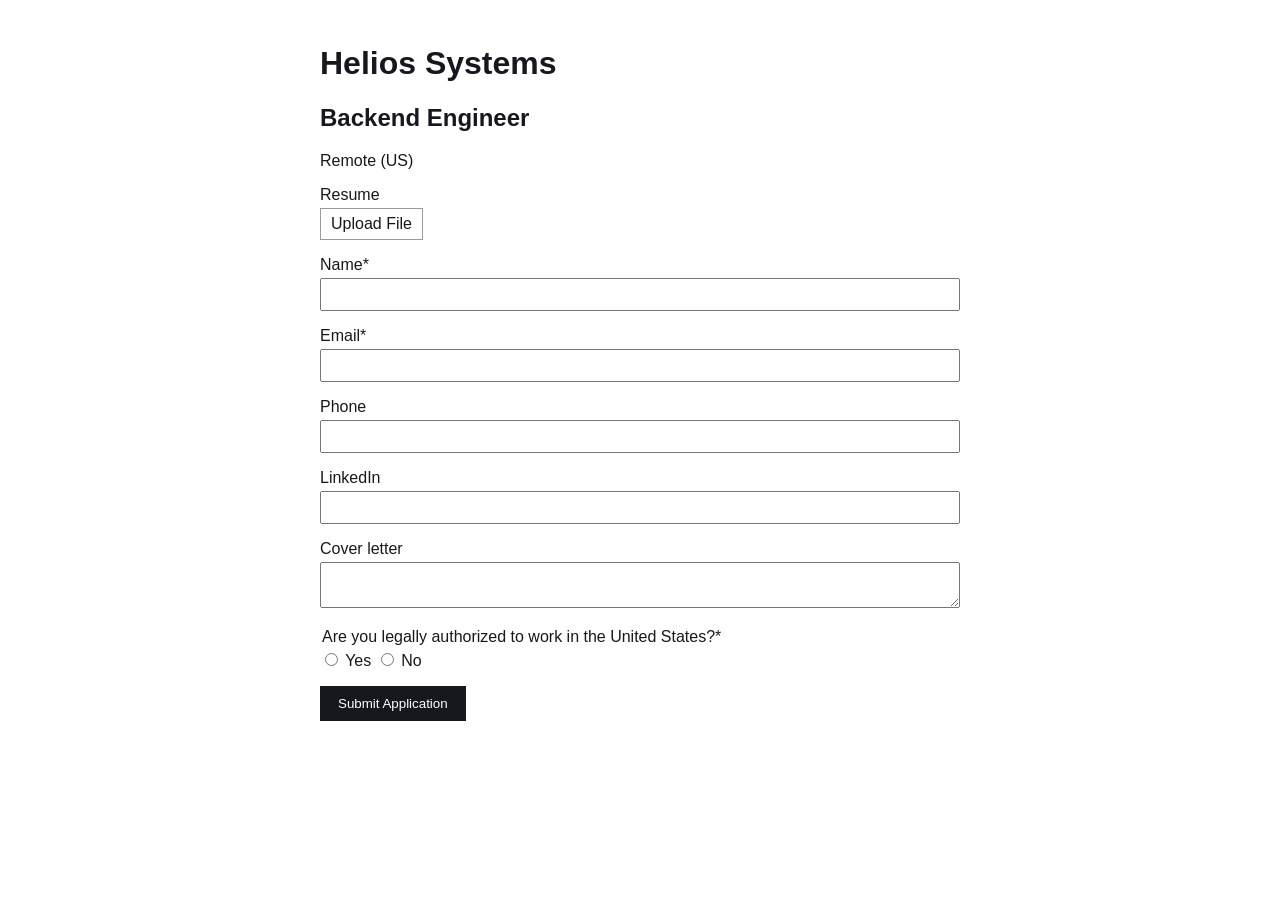
<file: tests/fixtures/forms/ashby.html>
<!doctype html>
<html lang="en">
<head>
<meta charset="utf-8">
<title>Helios Systems - Backend Engineer</title>
<!--
  An Ashby hosted application page (jobs.ashbyhq.com/<company>/<job-id>/application), as
  the reference repos describe it: _systemfield_name and _systemfield_email, UUID ids
  bound by label[for], a resume parser that fills the contact boxes itself behind an
  "Autofilling..." banner, and a Cloudflare Turnstile on some boards.

  The resume parser is the point of this page. Attaching the resume shows the banner for
  700ms and then writes the name, email and phone from what it "read" - which here is
  deliberately wrong. A handler that fills the boxes before the file, or does not wait
  for the banner, ends up submitting the parser's version instead of what is on file.

  Variants, chosen with ?variant=...:
    apply_button  the form is behind [data-testid="apply-button"]
    turnstile     a Cloudflare Turnstile challenge appears after the button
    needs_input   adds a required start-date question that nothing on file answers
-->
<style>
  body { font-family: -apple-system, Helvetica, Arial, sans-serif; margin: 0; color: #16181d; }
  .hidden { display: none; }
  main { max-width: 640px; margin: 0 auto; padding: 24px; }
  ._field { margin: 16px 0; }
  ._field label { display: block; font-weight: 500; margin-bottom: 4px; }
  ._field input[type=text], ._field input[type=email], ._field input[type=tel],
  ._field textarea, ._field select { width: 100%; padding: 7px; box-sizing: border-box; }
  #file-resume { display: none; }
  ._attach { display: inline-block; padding: 6px 10px; border: 1px solid #999; cursor: pointer; }
  #autofill-banner { background: #eef3ff; border: 1px solid #b9ccff; padding: 8px 12px; margin: 12px 0; }
  fieldset { border: 0; padding: 0; margin: 16px 0; }
  legend { font-weight: 500; margin-bottom: 4px; }
  ._submit { padding: 10px 18px; background: #16181d; color: #fff; border: 0; cursor: pointer; }
  .cf-frame { width: 300px; height: 65px; border: 0; }
</style>
</head>
<body>
<main>
  <h1>Helios Systems</h1>
  <h2>Backend Engineer</h2>
  <p>Remote (US)</p>

  <button type="button" data-testid="apply-button" class="hidden" id="apply-button">Apply for this Job</button>

  <div id="autofill-banner" class="hidden">Autofilling your application from your resume…</div>

  <form id="application-form" novalidate>
    <div class="_field">
      <label for="f-resume">Resume</label>
      <span class="_attach" id="attach-resume">Upload File</span>
      <input type="file" id="file-resume" name="_systemfield_resume" accept=".pdf,.doc,.docx">
      <span id="resume-name"></span>
    </div>
    <div class="_field">
      <label for="f-name">Name<span aria-hidden="true">*</span></label>
      <input type="text" id="f-name" name="_systemfield_name" required>
    </div>
    <div class="_field">
      <label for="f-email">Email<span aria-hidden="true">*</span></label>
      <input type="email" id="f-email" name="_systemfield_email" required>
    </div>
    <div class="_field">
      <label for="f-phone">Phone</label>
      <input type="tel" id="f-phone" name="_systemfield_phone">
    </div>
    <div class="_field">
      <label for="a3f19c7e-4b2d-4f81-9c0a-7e5d6b3a1f22">LinkedIn</label>
      <input type="text" id="a3f19c7e-4b2d-4f81-9c0a-7e5d6b3a1f22" name="a3f19c7e-4b2d-4f81-9c0a-7e5d6b3a1f22">
    </div>
    <div class="_field">
      <label for="b7e24d10-9a3c-4e66-8f1b-2c4d5e6f7a80">Cover letter</label>
      <textarea id="b7e24d10-9a3c-4e66-8f1b-2c4d5e6f7a80" name="b7e24d10-9a3c-4e66-8f1b-2c4d5e6f7a80"></textarea>
    </div>
    <div class="_field" data-variant="needs_input">
      <label for="c8f35e21-0b4d-4f77-9e2c-3d5e6f7a8b91">When can you start?<span aria-hidden="true">*</span></label>
      <input type="text" id="c8f35e21-0b4d-4f77-9e2c-3d5e6f7a8b91" name="c8f35e21-0b4d-4f77-9e2c-3d5e6f7a8b91" required>
    </div>
    <fieldset id="auth-group">
      <legend>Are you legally authorized to work in the United States?<span aria-hidden="true">*</span></legend>
      <label><input type="radio" name="d9a46f32-1c5e-4a88-8f3d-4e6f7a8b9c02" value="Yes" required> Yes</label>
      <label><input type="radio" name="d9a46f32-1c5e-4a88-8f3d-4e6f7a8b9c02" value="No"> No</label>
    </fieldset>
    <div id="turnstile-slot"></div>
    <button type="submit" class="_submit">Submit Application</button>
  </form>

  <div id="confirmation" class="hidden">
    <h3>Application received</h3>
    <p>Thanks for applying to Helios Systems. We will be in touch.</p>
  </div>
</main>

<script>
(function () {
  var variant = new URLSearchParams(location.search).get('variant') || '';
  Array.prototype.forEach.call(document.querySelectorAll('[data-variant]'), function (el) {
    if (el.getAttribute('data-variant') !== variant) el.parentNode.removeChild(el);
  });

  var form = document.getElementById('application-form');
  if (variant === 'apply_button') {
    form.classList.add('hidden');
    var button = document.getElementById('apply-button');
    button.classList.remove('hidden');
    button.addEventListener('click', function () {
      form.classList.remove('hidden');
      button.classList.add('hidden');
    });
  }

  var banner = document.getElementById('autofill-banner');
  var resume = document.getElementById('file-resume');
  document.getElementById('attach-resume').addEventListener('click', function () { resume.click(); });
  resume.addEventListener('change', function () {
    if (!resume.files.length) return;
    document.getElementById('resume-name').textContent = resume.files[0].name;
    banner.classList.remove('hidden');
    window.__autofillRan = true;
    // What Ashby's parser made of the resume. It is wrong on purpose: what is
    // on file must win, which means it must be written after this.
    setTimeout(function () {
      document.getElementById('f-name').value = 'M. SHIELD';
      document.getElementById('f-email').value = 'parsed@resume.invalid';
      document.getElementById('f-phone').value = '000';
      banner.classList.add('hidden');
      window.__autofillDone = true;
    }, 700);
  });

  form.addEventListener('submit', function (e) {
    e.preventDefault();
    if (variant === 'turnstile') {
      var frame = document.createElement('iframe');
      frame.className = 'cf-frame';
      frame.title = 'Widget containing a Cloudflare security challenge';
      frame.setAttribute('src', 'https://challenges.cloudflare.com/cdn-cgi/challenge-platform/h/b/turnstile/if/ov2/av0/rcv0/0/fixture');
      frame.setAttribute('srcdoc', '<p style="font-family:sans-serif">Verify you are human</p>');
      document.getElementById('turnstile-slot').appendChild(frame);
      return;
    }
    var record = {};
    new FormData(form).forEach(function (value, key) {
      record[key] = (typeof File !== 'undefined' && value instanceof File) ? value.name : value;
    });
    window.__submitted = record;
    form.classList.add('hidden');
    document.getElementById('confirmation').classList.remove('hidden');
  });
})();
</script>
</body>
</html>
</file>
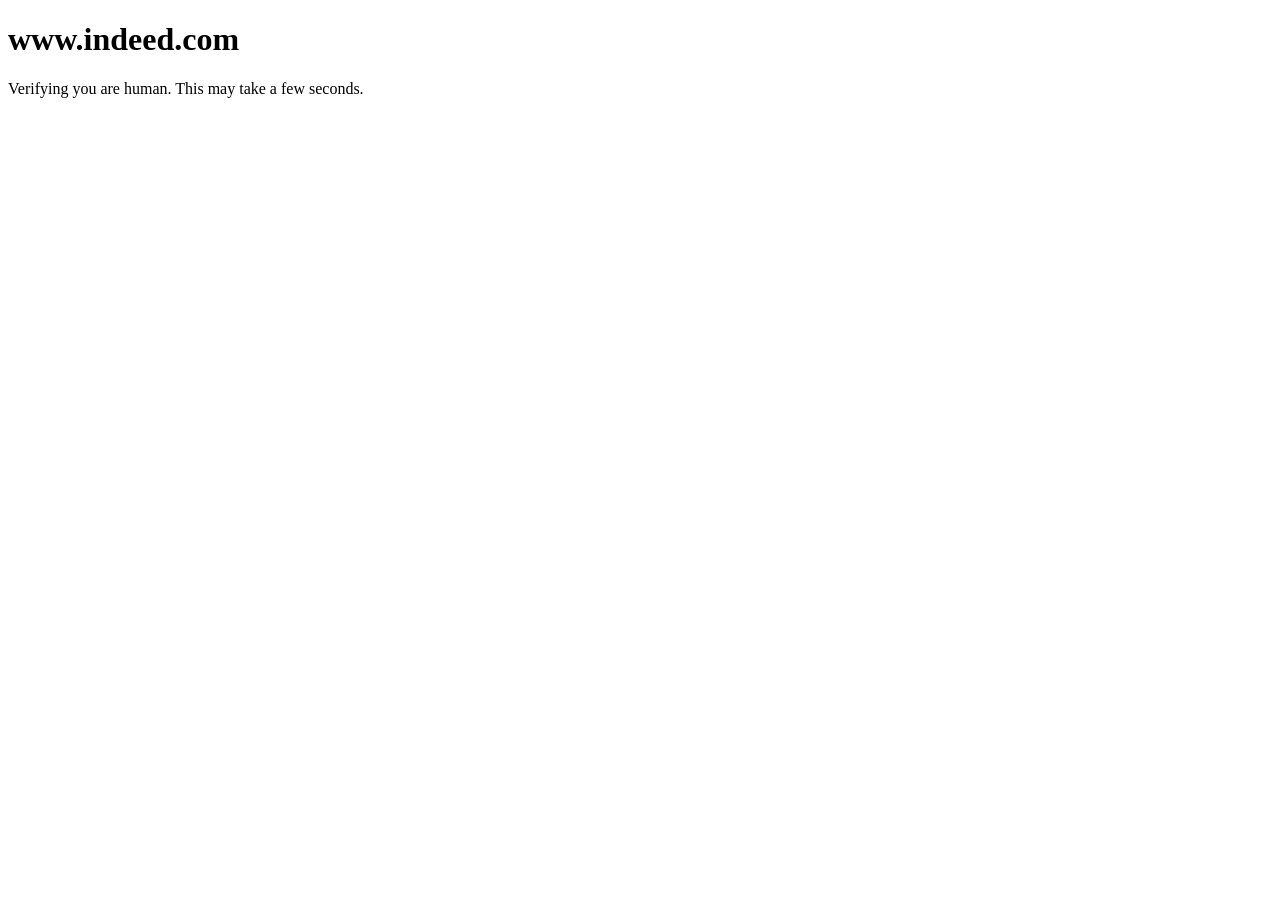
<file: tests/fixtures/forms/bot_check.html>
<!doctype html>
<html lang="en">
<head>
<meta charset="utf-8">
<title>Just a moment...</title>
<!--
  Cloudflare's interstitial as the Mac met it on indeed.com/viewjob (2026-09-28): the title
  "Just a moment...", a challenge box, and no page behind it. ?then=<file> goes on to that
  page after a second, the way the check does when it lets a browser through.
-->
</head>
<body>
<div id="challenge-running"><h1>www.indeed.com</h1><p>Verifying you are human. This may take a few seconds.</p></div>
<script>
  var then = new URLSearchParams(location.search).get('then');
  if (then) setTimeout(function () { location.href = then; }, 1000);
</script>
</body>
</html>
</file>
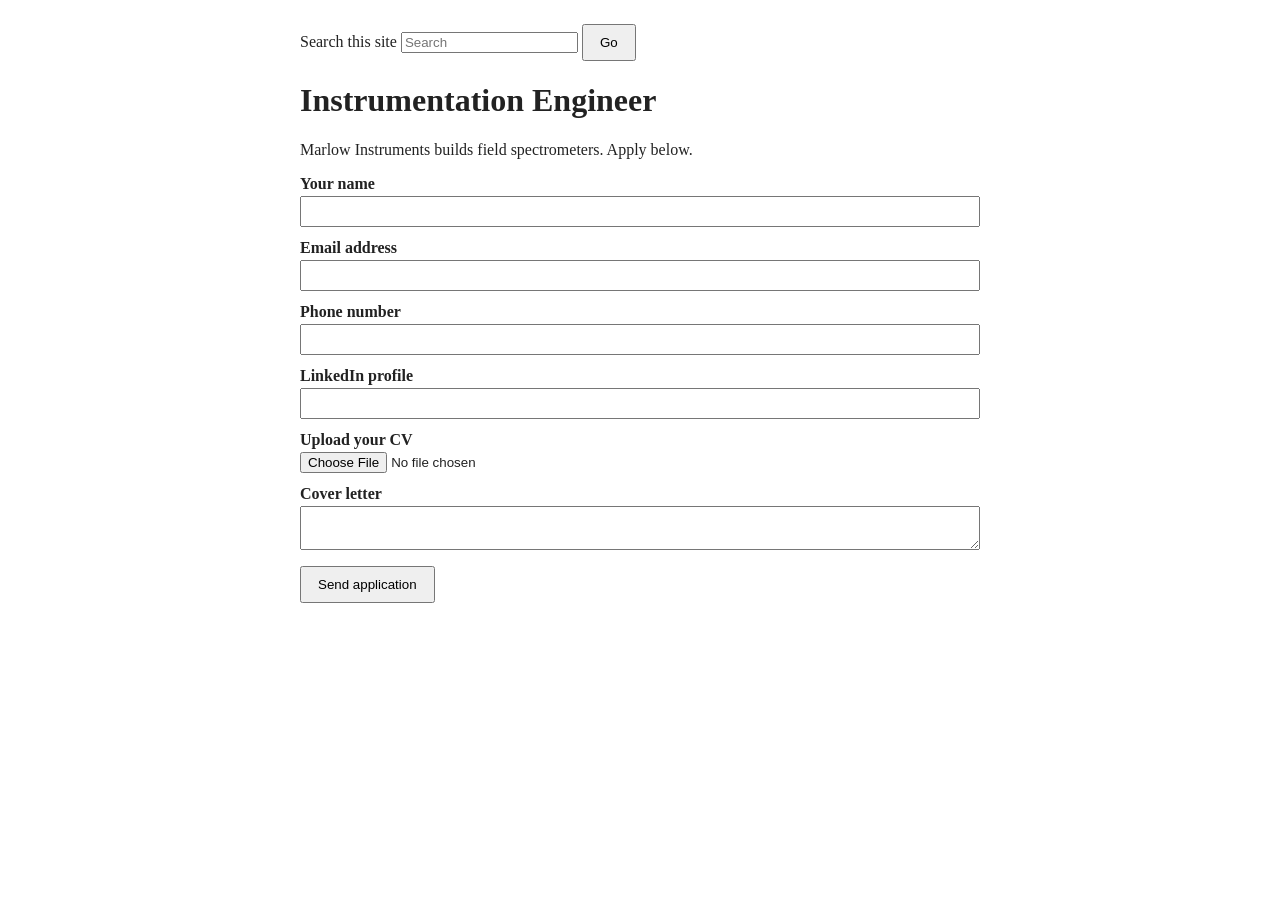
<file: tests/fixtures/forms/careers.html>
<!doctype html>
<html lang="en">
<head>
<meta charset="utf-8">
<title>Marlow Instruments - Careers</title>
<!--
  A company's own application page, on no applicant tracking system at all: the case the
  generic fallback exists for. It also carries a site search box above the form, which is
  a form too and must not be filled in.

  Variants, chosen with ?variant=...:
    search_only  the application form is gone; only the search box is left
    hidden_form  the form is behind an "Apply Now" button
-->
<style>
  body { font-family: Georgia, serif; margin: 0; color: #222; }
  .wrap { max-width: 680px; margin: 0 auto; padding: 24px; }
  .row { margin: 12px 0; }
  .row label { display: block; font-weight: bold; margin-bottom: 3px; }
  .row input[type=text], .row input[type=email], .row input[type=tel], .row textarea { width: 100%; padding: 6px; box-sizing: border-box; }
  .hidden { display: none; }
  button { padding: 9px 16px; }
</style>
</head>
<body>
<div class="wrap">
  <form id="site-search" action="/search">
    <label for="q">Search this site</label>
    <input type="text" id="q" name="q" placeholder="Search">
    <button type="submit" id="search-go">Go</button>
  </form>

  <h1>Instrumentation Engineer</h1>
  <p>Marlow Instruments builds field spectrometers. Apply below.</p>

  <button type="button" id="apply-now" class="hidden">Apply Now</button>

  <form id="apply" enctype="multipart/form-data">
    <div class="row">
      <label for="applicant-name">Your name</label>
      <input type="text" id="applicant-name" name="applicant_name" required>
    </div>
    <div class="row">
      <label for="applicant-email">Email address</label>
      <input type="email" id="applicant-email" name="applicant_email" required>
    </div>
    <div class="row">
      <label for="applicant-phone">Phone number</label>
      <input type="tel" id="applicant-phone" name="applicant_phone">
    </div>
    <div class="row">
      <label for="applicant-linkedin">LinkedIn profile</label>
      <input type="text" id="applicant-linkedin" name="applicant_linkedin">
    </div>
    <div class="row">
      <label for="applicant-cv">Upload your CV</label>
      <input type="file" id="applicant-cv" name="cv" accept=".pdf,.doc,.docx" required>
    </div>
    <div class="row">
      <label for="applicant-letter">Cover letter</label>
      <textarea id="applicant-letter" name="cover_letter"></textarea>
    </div>
    <button type="submit" id="apply-go">Send application</button>
  </form>

  <div id="done" class="hidden"><h2>Thank you for applying</h2><p>We have received your application.</p></div>
</div>
<script>
(function () {
  var variant = new URLSearchParams(location.search).get('variant') || '';
  var form = document.getElementById('apply');
  if (variant === 'search_only') form.parentNode.removeChild(form);
  if (variant === 'hidden_form') {
    form.classList.add('hidden');
    var b = document.getElementById('apply-now');
    b.classList.remove('hidden');
    b.addEventListener('click', function () { form.classList.remove('hidden'); b.classList.add('hidden'); });
  }
  document.getElementById('site-search').addEventListener('submit', function (e) {
    e.preventDefault(); window.__searched = document.getElementById('q').value;
  });
  if (!form) return;
  form.addEventListener('submit', function (e) {
    e.preventDefault();
    var record = {};
    new FormData(form).forEach(function (value, key) {
      record[key] = (typeof File !== 'undefined' && value instanceof File) ? value.name : value;
    });
    window.__submitted = record;
    form.classList.add('hidden');
    document.getElementById('done').classList.remove('hidden');
  });
})();
</script>
</body>
</html>
</file>
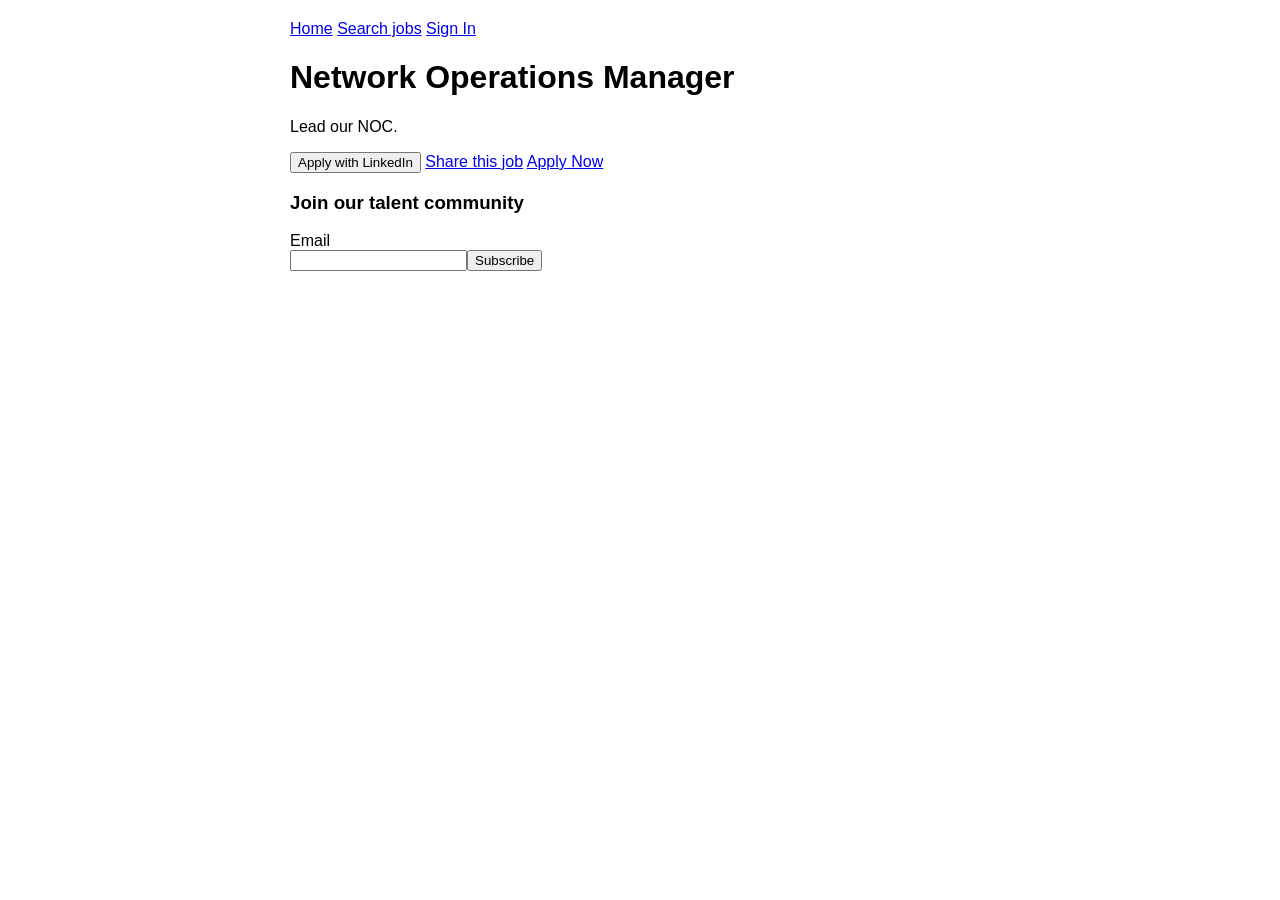
<file: tests/fixtures/forms/careers_flow.html>
<!doctype html>
<html lang="en">
<head>
<meta charset="utf-8">
<title>Northwind Careers</title>
<!--
  A company careers site where the form is some presses from the posting, the way the
  live failures were (Phenom, Paycor, ADP): a talent-community email box and an
  "Apply with LinkedIn" button beside the real Apply, and a sign-in that may offer to
  apply as a guest. Pages, chosen with ?step=...: posting (default), choice, login, form,
  phenom, signup.

  Variants on the posting, with ?variant=...:
    link    Apply Now is a link to the form page
    newtab  "Apply for this job" opens the form in a new tab
    choice  Apply leads to a choice: LinkedIn, Indeed, or Apply manually
    guest   Apply leads to a sign-in that offers "Continue as guest"
    wall    Apply leads to a sign-in with no way round it
    reveal  "Apply" shows the form further down the same page
    consent Apply opens a privacy notice in a dialog; "Consent & Continue" shows the form
    filter  a search filter's own "Apply" button comes before the job's Apply Now
    onetrust a OneTrust preference centre covers the page and takes every click
    indeedapply  no Apply at all; the page only preloads Indeed Apply
    phenom  Apply Now leads to a Phenom-style step 1: an Apply-with-LinkedIn widget's hidden
            file box, the resume behind an "Upload Resume" button, the fields in a form of
            their own, and Next. The upload shows a spinner while the page "reads" the
            resume, which empties Last Name; then the file name. "How did you hear" = Job
            Board brings up a required Source whose choices come 1.2s later, and never if
            another answer is given in between; Division comes already chosen.
            Next leads to My Experience (a link, a voluntary question), then Review and Submit.
    phenomsilent  the same, but the page never shows the uploaded file's name
    phenomstuck   the same, but Next never goes on and shows an error
    phenomwork    the same, but My Experience is Serco's: two jobs the page read from the
            resume, each with Title and Company filled, Location filled with the home town,
            From and To empty behind a react-datepicker calendar (year and month lists and
            a day grid), and "I currently work here"
    signup  Apply Now leads to ADP's guest step: name, email and mobile, and a notice
            about a verification process
    community  Apply Now leads to a "Join our talent community" form and nothing else
    closed  the posting says its application deadline has passed
-->
<style>
  body { font-family: sans-serif; margin: 0; }
  .wrap { max-width: 700px; margin: 0 auto; padding: 20px; }
  .hidden { display: none; }
  label { display: block; margin-top: 10px; }
</style>
</head>
<body>
<div class="wrap">
  <nav><a href="#">Home</a> <a href="#">Search jobs</a> <a href="#" id="nav-signin">Sign In</a></nav>
  <main id="main"></main>
</div>
<script>
(function () {
  var params = new URLSearchParams(location.search);
  var step = params.get('step') || 'posting';
  var variant = params.get('variant') || 'link';
  var main = document.getElementById('main');
  var here = location.pathname.split('/').pop();
  var go = function (s) { return here + '?step=' + s + '&variant=' + variant; };
  window.__opened = window.__opened || [];

  var form = '' +
    '<h2>Apply: Network Operations Manager</h2>' +
    '<form id="application">' +
    '<label for="fname">First name</label><input id="fname" name="first_name" required>' +
    '<label for="lname">Last name</label><input id="lname" name="last_name" required>' +
    '<label for="mail">Email</label><input id="mail" type="email" name="email" required>' +
    '<label for="tel">Phone</label><input id="tel" type="tel" name="phone">' +
    '<label for="resume">Resume</label><input id="resume" type="file" name="resume" required>' +
    '<button type="submit">Submit application</button>' +
    '</form><div id="thanks" class="hidden"><h2>Thank you for applying</h2></div>';

  var community = '' +
    '<aside><h3>Join our talent community</h3>' +
    '<form id="community"><label for="alert-email">Email</label>' +
    '<input id="alert-email" type="email" name="alert_email">' +
    '<button type="submit">Subscribe</button></form></aside>';

  if (step === 'posting') {
    var apply;
    if (variant === 'newtab') {
      apply = '<button type="button" id="apply" onclick="window.open(\'' + go('form') + '\')">Apply for this job</button>';
    } else if (variant === 'consent') {
      apply = '<button type="button" id="apply">Apply</button>' +
        '<div id="jdv_privacy_dailog" class="hidden"><p>Certain jurisdictions require notice of ' +
        'how we use your personal information.</p><button type="button" id="decline">Decline &amp; Close</button>' +
        '<button type="button" id="consent">Consent &amp; Continue</button>' +
        '<div id="inline" class="hidden">' + form + '</div></div>';
    } else if (variant === 'filter') {
      apply = '<div id="filters"><label for="dept">Department</label><select id="dept"><option>All</option></select>' +
        '<button type="button" id="filter-apply" onclick="window.__filtered = true">Apply</button></div>' +
        '<a id="apply" href="' + go('form') + '">Apply Now</a>';
    } else if (variant === 'indeedapply') {
      apply = '<iframe id="SA_PRELOAD" src="about:blank?smartapply.indeed.com/beta/indeedapply" hidden></iframe>';
    } else if (variant === 'onetrust') {
      apply = '<button type="button" id="apply">Apply</button><div id="inline" class="hidden">' + form + '</div>' +
        '<div id="onetrust-consent-sdk"><div class="onetrust-pc-dark-filter" ' +
        'style="position:fixed;inset:0;background:rgba(0,0,0,.5);z-index:1000"></div></div>';
    } else if (variant === 'reveal') {
      apply = '<button type="button" id="apply">Apply</button><div id="inline" class="hidden">' + form + '</div>';
    } else {
      var to = { link: 'form', choice: 'choice', guest: 'login', wall: 'login', phenom: 'phenom',
        phenomsilent: 'phenom', phenomstuck: 'phenom', phenomwork: 'phenom', signup: 'signup', community: 'signup', closed: 'form' }[variant] || 'form';
      apply = '<a id="apply" href="' + go(to) + '">Apply Now</a>';
    }
    var deadline = variant === 'closed' ? '<p>Application Deadline: 9/27/2020</p>' : '';
    main.innerHTML = '<h1>Network Operations Manager</h1><p>Lead our NOC.</p>' + deadline +
      '<button type="button" id="apply-linkedin" onclick="window.__opened.push(\'linkedin\')">Apply with LinkedIn</button> ' +
      '<a href="#" id="share">Share this job</a> ' + apply + community;
    if (variant === 'reveal' || variant === 'onetrust') {
      document.getElementById('apply').addEventListener('click', function () {
        document.getElementById('inline').classList.remove('hidden');
      });
    }
    if (variant === 'consent') {
      document.getElementById('apply').addEventListener('click', function () {
        document.getElementById('jdv_privacy_dailog').classList.remove('hidden');
      });
      document.getElementById('consent').addEventListener('click', function () {
        window.__consented = true;
        document.getElementById('inline').classList.remove('hidden');
      });
    }
  } else if (step === 'phenom') {
    main.innerHTML = '<div class="awli"><input type="file" name="api_key: undefined extensions:AwliWidget@https://www.linkedin.com/apply-with-linkedin-widget-v3" style="opacity:0;position:absolute;width:1px;height:1px"></div>' +
      '<div class="resume-upload-wrapper"><input type="file" id="hidden-resume" style="display:none">' +
      '<button type="button" class="upload-resume-btn" id="upload-btn">Upload Resume</button><span id="resume-name"></span></div>' +
      '<form class="rjsf" id="phenom-form"><fieldset><legend>Application Form</legend>' +
      '<label for="firstName">First Name</label><input id="firstName">' +
      '<label for="lastName">Last Name</label><input id="lastName">' +
      '<label for="email">Email</label><input id="email" type="email">' +
      '<label for="phoneNumber">Mobile Phone</label><input id="phoneNumber" type="tel">' +
      '<label for="homePhone">Home Phone</label><input id="homePhone" type="tel">' +
      '<label for="division">Division*</label><select id="division" required><option value="">Please Select</option>' +
      '<option value="n" selected>Networks</option><option value="s">Security</option></select>' +
      '<label for="sourceType">How did you hear about this opportunity?*</label>' +
      '<select id="sourceType" required><option value="">Please Select</option><option>Company Website</option>' +
      '<option>Job Board</option></select><div id="source-box"></div>' +
      '<label for="cust_Preferred">Preferred Contact Method*</label><select id="cust_Preferred" required>' +
      '<option value="">Please Select</option><option>Cell Phone</option><option>Email</option></select>' +
      '</fieldset><button type="button" id="next">Next</button></form>' +
      '<div id="spinner" class="spinner hidden" style="position:fixed;inset:0;background:rgba(0,0,0,.3)"></div>';
    var hidden = document.getElementById('hidden-resume');
    document.getElementById('upload-btn').addEventListener('click', function () { hidden.click(); });
    hidden.addEventListener('change', function () {
      var spinner = document.getElementById('spinner');
      spinner.classList.remove('hidden');
      setTimeout(function () {
        window.__resume = hidden.files[0] && hidden.files[0].name;
        document.getElementById('lastName').value = '';
        if (variant !== 'phenomsilent') document.getElementById('resume-name').textContent = window.__resume || '';
        spinner.classList.add('hidden');
      }, 700);
    });
    // As on Serco in the agent's own run: an answer given while Source is still
    // loading leaves it with no choices, until "How did you hear" is chosen again.
    document.getElementById('cust_Preferred').addEventListener('change', function () {
      clearTimeout(window.__sourceLoad);
    });
    document.getElementById('sourceType').addEventListener('change', function (e) {
      var box = document.getElementById('source-box');
      // Like Serco's: the list shows at once and its choices arrive a moment later.
      box.innerHTML = e.target.value === 'Job Board' ? '<label for="source">Source*</label>' +
        '<select id="source" required><option value="-1">Loading...</option></select>' : '';
      clearTimeout(window.__sourceLoad);
      if (e.target.value === 'Job Board') window.__sourceLoad = setTimeout(function () {
        document.getElementById('source').innerHTML = '<option value="">Please Select</option>' +
          '<option value="45028">Indeed</option><option value="45030">LinkedIn</option>' +
          '<option value="45033">Other Site</option>';
      }, 1200);
    });
    // Next: page 2 (My Experience: a link and a voluntary question), then a
    // Review page whose Submit sends it. Page 1's answers are kept for the test.
    // phenomstuck: Next never goes on and says why.
    document.getElementById('next').addEventListener('click', function () {
      var val = function (id) { var el = document.getElementById(id); return el ? el.value : null; };
      var text = function (id) { var el = document.getElementById(id); return el && el.selectedIndex >= 0 ? el.options[el.selectedIndex].text : null; };
      if (variant === 'phenomstuck' || !val('firstName') || !val('source') || val('source') === '-1') {
        document.getElementById('phenom-form').insertAdjacentHTML('beforeend',
          '<div class="error" role="alert">Please enter a valid postal code.</div>');
        return;
      }
      window.__page1 = { firstName: val('firstName'), lastName: val('lastName'), homePhone: val('homePhone'),
        source: text('source'), division: text('division'), resume: window.__resume };
      var work = '';
      if (variant === 'phenomwork') {
        var entry = function (n, title, company) {
          var id = function (part) { return 'experienceData[' + n + '].' + part; };
          var date = function (part, label, required) {
            return '<div class="field"><label for="' + id(part) + '">' + label + '</label>' +
              '<div class="react-datepicker-wrapper"><div class="react-datepicker__input-container">' +
              '<input type="text" class="date-box" id="' + id(part) + '"' + (required ? ' required' : '') +
              ' placeholder="MM/DD/YYYY"></div></div></div>';
          };
          return '<fieldset class="work"><legend>Work Experience ' + (n + 1) + '</legend>' +
            '<label for="' + id('title') + '">Title*</label><input id="' + id('title') + '" required value="' + title + '">' +
            '<label for="' + id('companyName') + '">Company*</label><input id="' + id('companyName') + '" required value="' + company + '">' +
            date('fromTo.startDate', 'From Date*', true) + date('fromTo.endDate', 'To Date', false) +
            '<label><input type="checkbox" id="' + id('fromTo.currentlyWorkHere') + '"> I currently work here</label>' +
            '<label for="' + id('jobLocation') + '">Location*</label><input id="' + id('jobLocation') + '" required value="Austin, Texas, United States">' +
            '</fieldset>';
        };
        work = '<fieldset><legend>Work Experience</legend>' + entry(0, 'Network Operations Manager', 'Globex') +
          entry(1, 'Network Engineer', 'Initech') + '</fieldset>';
      }
      main.innerHTML = '<h2>My Experience</h2><form id="p2">' + work + '<fieldset><legend>Links</legend>' +
        '<label for="li">LinkedIn Profile</label><input id="li"></fieldset>' +
        '<fieldset><legend>Voluntary Information</legend><label for="gender">Gender</label>' +
        '<select id="gender"><option value="">Please Select</option><option>Male</option><option>Female</option>' +
        '<option>I decline to self-identify</option></select></fieldset>' +
        '<button type="button" id="back">Previous</button> <button type="button" id="next2">Next</button></form>';
      // A react-datepicker calendar: the box opens it; a year list, a month list and
      // the month's days, with the days either side greyed; a day puts MM/DD/YYYY in
      // the box and closes it. What the calendar set is kept for the test.
      window.__picked = {};
      var MONTHS = ['January', 'February', 'March', 'April', 'May', 'June', 'July', 'August',
        'September', 'October', 'November', 'December'];
      var openPicker = function (input) {
        document.querySelectorAll('.react-datepicker-popper').forEach(function (p) { p.remove(); });
        var at = new Date(2026, 8, 1);
        var popper = document.createElement('div');
        popper.className = 'react-datepicker-popper';
        var draw = function () {
          var years = '', months = '', days = '';
          for (var y = 1900; y <= 2026; y++) years += '<option' + (y === at.getFullYear() ? ' selected' : '') + '>' + y + '</option>';
          MONTHS.forEach(function (m, i) { months += '<option value="' + i + '"' + (i === at.getMonth() ? ' selected' : '') + '>' + m + '</option>'; });
          var first = new Date(at.getFullYear(), at.getMonth(), 1).getDay();
          var last = new Date(at.getFullYear(), at.getMonth() + 1, 0).getDate();
          var before = new Date(at.getFullYear(), at.getMonth(), 0).getDate();
          for (var b = first - 1; b >= 0; b--) days += '<div role="option" class="react-datepicker__day react-datepicker__day--outside-month">' + (before - b) + '</div>';
          for (var d = 1; d <= last; d++) days += '<div role="option" class="react-datepicker__day react-datepicker__day--0' + (d < 10 ? '0' : '') + d + '">' + d + '</div>';
          for (var a = 1; a <= 3; a++) days += '<div role="option" class="react-datepicker__day react-datepicker__day--outside-month">' + a + '</div>';
          popper.innerHTML = '<div class="react-datepicker"><div class="react-datepicker__header">' +
            '<select class="range-select">' + months + '</select><select class="range-select">' + years + '</select></div>' +
            '<div class="react-datepicker__month" style="display:grid;grid-template-columns:repeat(7,2em)">' + days + '</div></div>';
          var lists = popper.querySelectorAll('select');
          lists[0].addEventListener('change', function (e) { at = new Date(at.getFullYear(), +e.target.value, 1); draw(); });
          lists[1].addEventListener('change', function (e) { at = new Date(+e.target.value, at.getMonth(), 1); draw(); });
          popper.querySelectorAll('.react-datepicker__day').forEach(function (el) {
            el.addEventListener('click', function () {
              var month = at.getMonth() + (/outside/.test(el.className) ? (+el.textContent > 15 ? -1 : 1) : 0);
              var when = new Date(at.getFullYear(), month, +el.textContent);
              var text = ('0' + (when.getMonth() + 1)).slice(-2) + '/' + ('0' + when.getDate()).slice(-2) + '/' + when.getFullYear();
              input.value = text;
              window.__picked[input.id] = text;
              popper.remove();
            });
          });
        };
        draw();
        input.closest('.field').appendChild(popper);
      };
      document.querySelectorAll('.date-box').forEach(function (input) {
        input.addEventListener('click', function () { openPicker(input); });
      });
      document.addEventListener('keydown', function (e) {
        if (e.key === 'Escape') document.querySelectorAll('.react-datepicker-popper').forEach(function (p) { p.remove(); });
      });
      document.getElementById('next2').addEventListener('click', function () {
        var page2 = { linkedin: val('li'), gender: text('gender') };
        main.innerHTML = '<h2>Review your application</h2><p>Check everything before you send it.</p>' +
          '<button type="button" id="back2">Previous</button> <button type="button" id="submit-app">Submit</button>' +
          '<div id="done" class="hidden"><h2>Thank you for applying</h2></div>';
        document.getElementById('submit-app').addEventListener('click', function () {
          window.__submitted = { page1: window.__page1, page2: page2 };
          document.getElementById('done').classList.remove('hidden');
        });
      });
    });
  } else if (step === 'signup') {
    main.innerHTML = variant === 'community'
      ? '<h2>Join our talent community</h2><form id="tc"><label for="tcf">First Name</label><input id="tcf">' +
        '<label for="tcl">Last Name</label><input id="tcl"><label for="tce">Email</label><input id="tce" type="email">' +
        '<label for="tcp">Mobile Number</label><input id="tcp" type="tel"><button type="submit">Join</button></form>'
      : '<div class="guest-login-container"><div class="banner">Tell us about yourself.</div>' +
        '<div role="alert">Please be advised that the mobile number or email associated with this ' +
        'verification process is intended to be unique to you.</div><div class="login-form-container">' +
        '<label for="gf">First Name</label><input id="gf"><label for="gl">Last Name</label><input id="gl">' +
        '<label for="ge">Email</label><input id="ge" type="email"><label for="gp">Mobile Number</label>' +
        '<input id="gp" type="tel"><button type="button">Next</button></div></div>';
  } else if (step === 'choice') {
    main.innerHTML = '<h1>How would you like to apply?</h1>' +
      '<button type="button" onclick="window.__opened.push(\'linkedin\')">Apply with LinkedIn</button>' +
      '<button type="button" onclick="window.__opened.push(\'indeed\')">Apply with Indeed</button>' +
      '<a id="manual" href="' + go('form') + '">Apply manually</a>';
  } else if (step === 'login') {
    main.innerHTML = '<h1>Sign in to apply</h1><form id="signin">' +
      '<label for="user">Email</label><input id="user" type="email">' +
      '<label for="pass">Password</label><input id="pass" type="password">' +
      '<button type="submit">Sign In</button></form>' +
      '<a href="#">Create an account</a> ' +
      (variant === 'guest' ? '<a id="guest" href="' + go('form') + '">Continue as guest</a>' : '');
  } else {
    main.innerHTML = form;
  }

  var app = document.getElementById('application');
  if (app) {
    app.addEventListener('submit', function (e) {
      e.preventDefault();
      window.__submitted = { first_name: document.getElementById('fname').value };
      app.classList.add('hidden');
      document.getElementById('thanks').classList.remove('hidden');
    });
  }
  var c = document.getElementById('community');
  if (c) c.addEventListener('submit', function (e) { e.preventDefault(); window.__subscribed = true; });
})();
</script>
</body>
</html>
</file>
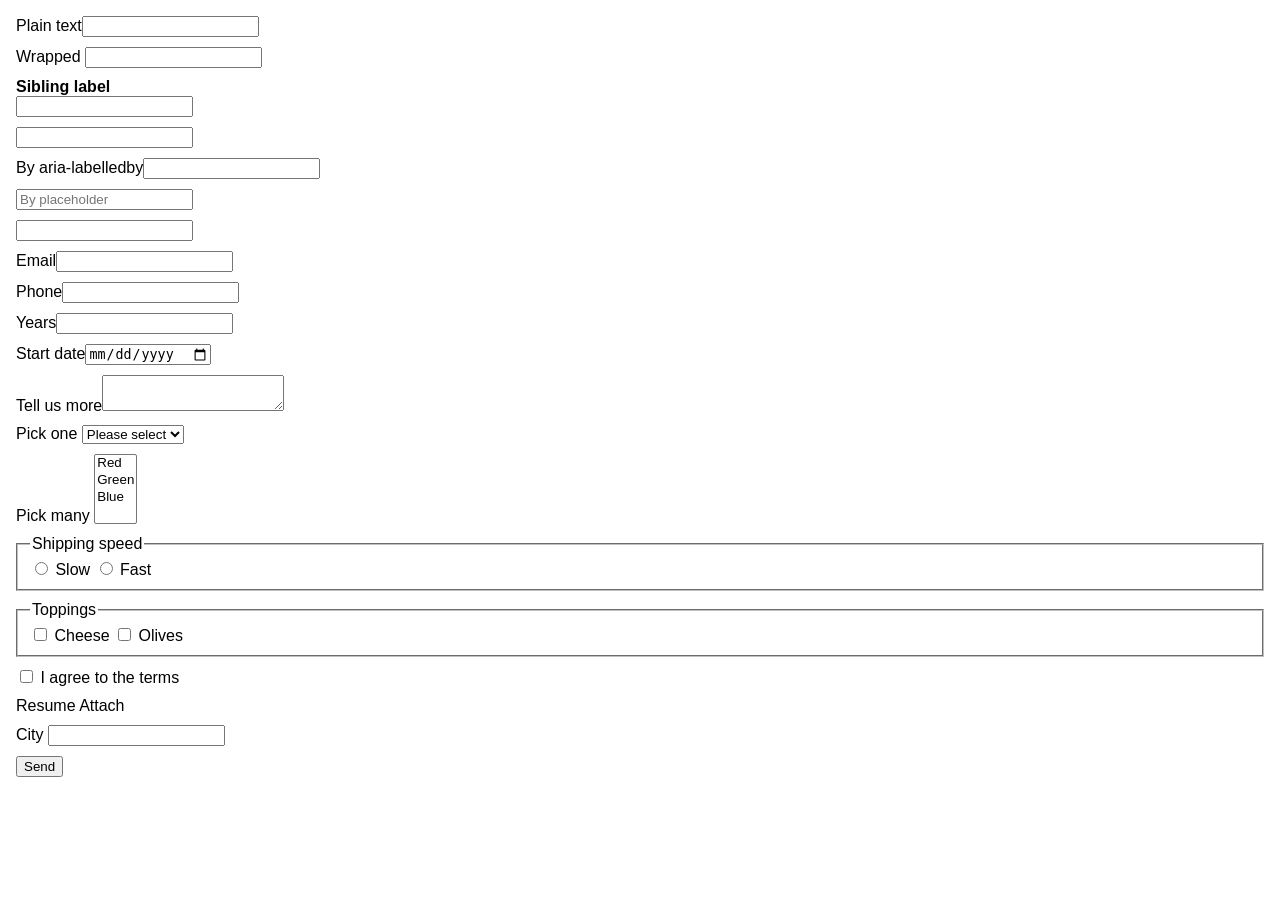
<file: tests/fixtures/forms/controls.html>
<!doctype html>
<html lang="en">
<head>
<meta charset="utf-8">
<title>Every control</title>
<!--
  One page carrying each kind of control the form reader and filler must handle, with the
  labelling styles the reference repos found in the wild: label[for], a wrapping label, a
  sibling div that is the label, aria-label, aria-labelledby, a fieldset legend, a
  placeholder and nothing at all. Used by the form-reader and filler tests.
-->
<style>
  body { font-family: sans-serif; margin: 16px; }
  .block { margin: 10px 0; }
  .block .lbl { font-weight: 600; }
  #file-hidden { display: none; }
  .gone { display: none; }
  .menu { border: 1px solid #ccc; }
  .menu [role=option] { padding: 3px 6px; cursor: pointer; }
</style>
</head>
<body>
<form id="f" novalidate>
  <div class="block"><label for="c-text">Plain text</label><input type="text" id="c-text" name="plain"></div>
  <div class="block"><label>Wrapped <input type="text" name="wrapped"></label></div>
  <div class="block"><div class="lbl">Sibling label</div><div><input type="text" name="sibling"></div></div>
  <div class="block"><input type="text" name="aria" aria-label="By aria-label"></div>
  <div class="block"><span id="lbl-by">By aria-labelledby</span><input type="text" name="labelledby" aria-labelledby="lbl-by"></div>
  <div class="block"><input type="text" name="placeheld" placeholder="By placeholder"></div>
  <div class="block"><input type="text" name="nameless"></div>

  <div class="block"><label for="c-email">Email</label><input type="email" id="c-email" name="mail"></div>
  <div class="block"><label for="c-tel">Phone</label><input type="tel" id="c-tel" name="tel"></div>
  <div class="block"><label for="c-num">Years</label><input type="number" id="c-num" name="years"></div>
  <div class="block"><label for="c-date">Start date</label><input type="date" id="c-date" name="when"></div>
  <div class="block"><label for="c-area">Tell us more</label><textarea id="c-area" name="story"></textarea></div>

  <div class="block"><label for="c-select">Pick one</label>
    <select id="c-select" name="pick">
      <option value="">Please select</option>
      <option value="a">Apples</option>
      <option value="b">Bananas</option>
    </select>
  </div>
  <div class="block"><label for="c-multi">Pick many</label>
    <select id="c-multi" name="many" multiple>
      <option>Red</option><option>Green</option><option>Blue</option>
    </select>
  </div>

  <fieldset class="block"><legend>Shipping speed</legend>
    <label><input type="radio" name="speed" value="slow"> Slow</label>
    <label><input type="radio" name="speed" value="fast"> Fast</label>
  </fieldset>
  <fieldset class="block"><legend>Toppings</legend>
    <label><input type="checkbox" name="top" value="Cheese"> Cheese</label>
    <label><input type="checkbox" name="top" value="Olives"> Olives</label>
  </fieldset>
  <div class="block"><label><input type="checkbox" name="agree" required> I agree to the terms</label></div>

  <div class="block"><label for="file-hidden">Resume</label>
    <span id="attach">Attach</span>
    <input type="file" id="file-hidden" name="doc" accept=".pdf">
  </div>

  <div class="block"><label for="c-combo">City</label>
    <input type="text" id="c-combo" role="combobox" aria-autocomplete="list" autocomplete="off" name="city">
    <div class="menu gone" id="c-menu"></div>
  </div>

  <div class="block gone"><label for="c-gone">Not shown</label><input type="text" id="c-gone" name="gone"></div>
  <input type="hidden" name="token" value="x">
  <button type="submit" id="go">Send</button>
</form>

<div class="gone" id="err" role="alert">Something went wrong: the email is not valid.</div>
<div class="gone" id="ok"><h2>Thank you for applying</h2></div>

<script>
(function () {
  var combo = document.getElementById('c-combo'), menu = document.getElementById('c-menu');
  var cities = ['Austin, TX', 'Boston, MA', 'Denver, CO'];
  function render(hits) {
    menu.innerHTML = '';
    hits.forEach(function (c) {
      var d = document.createElement('div'); d.setAttribute('role', 'option'); d.textContent = c; menu.appendChild(d);
    });
    menu.classList.toggle('gone', hits.length === 0);
  }
  combo.addEventListener('click', function () { render(cities); });
  combo.addEventListener('input', function () {
    var t = combo.value.trim().toLowerCase();
    render(t ? cities.filter(function (c) { return c.toLowerCase().indexOf(t.split(',')[0]) === 0; }) : cities);
  });
  menu.addEventListener('click', function (e) {
    if (e.target.getAttribute('role') === 'option') { combo.value = e.target.textContent; render([]); }
  });
  document.addEventListener('keydown', function (e) { if (e.key === 'Escape') render([]); });
  document.getElementById('attach').addEventListener('click', function () { document.getElementById('file-hidden').click(); });
  document.getElementById('f').addEventListener('submit', function (e) {
    e.preventDefault();
    var what = new URLSearchParams(location.search).get('on_submit') || 'ok';
    if (what === 'error') { document.getElementById('err').classList.remove('gone'); return; }
    if (what === 'nothing') return;
    document.getElementById('f').classList.add('gone');
    document.getElementById('ok').classList.remove('gone');
  });
})();
</script>
</body>
</html>
</file>
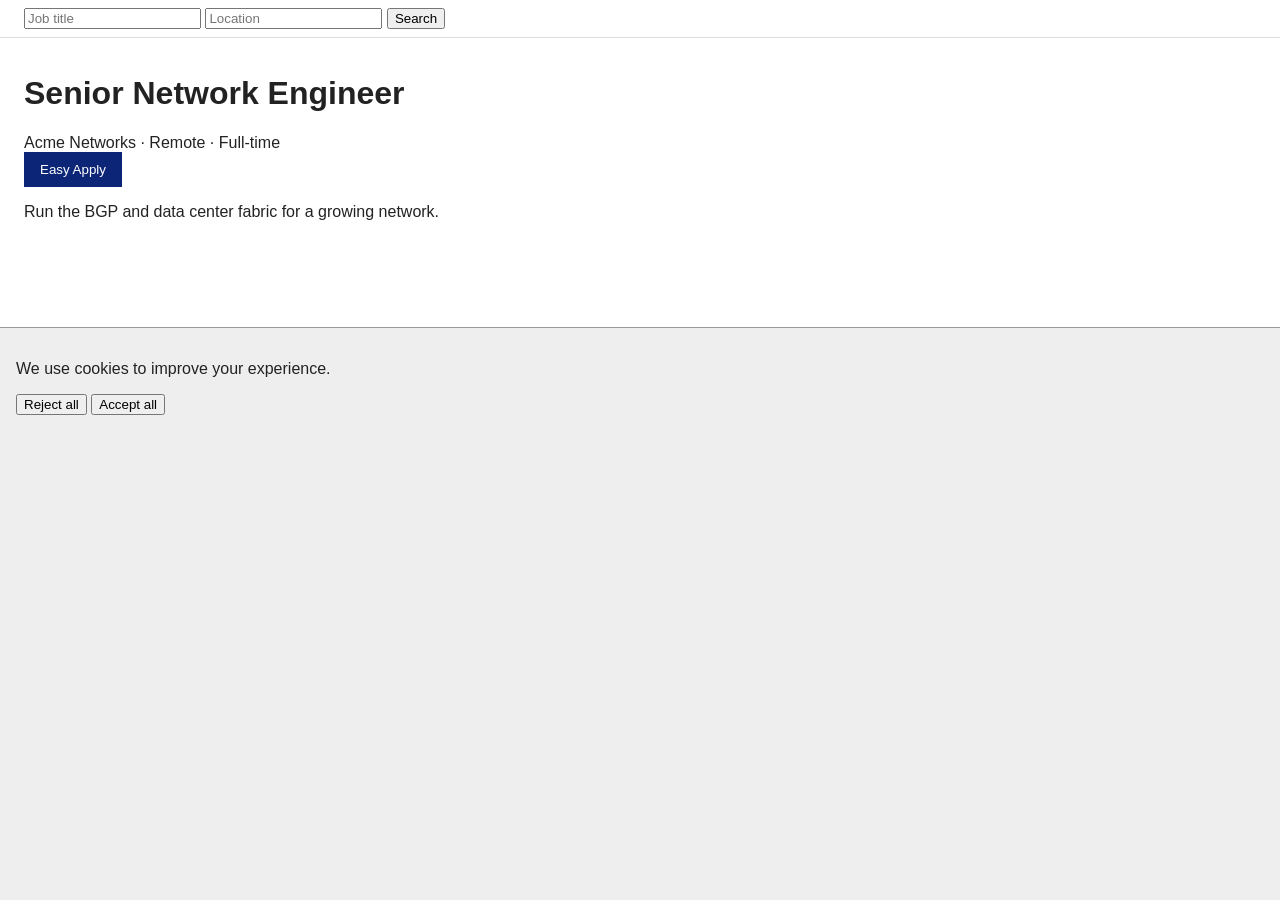
<file: tests/fixtures/forms/dice.html>
<!doctype html>
<html lang="en">
<head>
<meta charset="utf-8">
<title>Senior Network Engineer - Acme Networks - Dice.com</title>
<!--
  A Dice posting (dice.com/job-detail/<guid>) and the Easy Apply wizard it opens, as the Dice
  bots consulted describe them (DiceAutoApply, auto-apply-dice-jobs, September 2026). Without
  ?flow=1 this is the posting: a search form in the header and the
  data-testid="apply-button" control reading "Easy Apply". With ?flow=1 it is the wizard
  (dice.com/job-applications/<guid>/wizard): steps drawn one at a time inside a plain <form> (no <main>, no
  data-testid, as a probe of the live wizard found on the PC, 2026-10-01), moved
  with "Next" and finished with "Submit", then the data-testid="job-application-success-card"
  reading "Application submitted". Step 1, "Resume & Cover Letter", is drawn as the live
  wizard showed it on Mark's PC (2026-10-01): the profile's resume card with only a
  three-dot menu (Download, Delete, Replace), the cover letter's dashed "Upload your cover
  letter" box (left empty), a cookie banner (Reject all / Accept all) over the bottom of the
  page, Next.js's route announcer (role=alert), and Next spinning for a while before the
  following step shows.

  Variants, chosen with ?variant=...:
    needs_input  adds a required years-of-BGP question nothing on file answers
    signed_out   a Login/Register link to dice.com/dashboard/login in the header
    external     "Apply Now" linking to the company's site instead of Easy Apply
    applied      a disabled "Applied" button: applied before
    replace_button  the card shows a plain Replace button, as the Dice bots described it
    replace_box  that Replace button draws a file box instead of opening the file chooser
    invalid      the questions step rejects its answers with an error
    slow_submit  Submit spins for 5 seconds before the confirmation shows
    no_card      Submit spins and never shows a confirmation, but the posting then reads Applied
    relogin      after the questions, Dice asks for the password again ("Log in to continue")
    covered      after Replace, a see-through layer over the wizard takes every click
    cookie_frame the cookie banner is drawn in a frame, a moment after the wizard opens

  After the resume is replaced, the first Next draws step 1 again as the PC saw it on its
  second dry run (2026-10-01): the card names the new file, "Uploaded to application on
  10/1/2026", its menu has no Replace, and the button reads "Update". Update goes on.
-->
<style>
  body { font-family: Helvetica, Arial, sans-serif; margin: 0; color: #222; }
  header { display: flex; gap: 8px; padding: 8px 24px; border-bottom: 1px solid #ddd; }
  #posting, #wizard { padding: 16px 24px; max-width: 640px; }
  [data-testid="apply-button"] { background: #0c2577; color: #fff; border: 0; padding: 10px 16px; }
  .q { margin: 10px 0; }
  .q label, .q legend { display: block; font-weight: 600; }
  [data-testid$="error"] { color: #b00020; }
  #cookies { position: fixed; left: 0; right: 0; bottom: 0; height: 60vh; background: #eee;
    border-top: 1px solid #999; padding: 16px; z-index: 10; }
  #__next-route-announcer__ { position: absolute; width: 1px; height: 1px; overflow: hidden;
    clip: rect(0 0 0 0); white-space: nowrap; }
  .dashed { border: 1px dashed #888; padding: 12px; }
  [role="menu"] { border: 1px solid #ccc; display: inline-block; }
</style>
</head>
<body>
<header>
  <form id="search" role="search">
    <input name="q" type="text" aria-label="Job title, skill, company, keyword" placeholder="Job title">
    <input name="location" type="text" aria-label="Location" placeholder="Location">
    <button type="submit">Search</button>
  </form>
  <span data-variant="signed_out"><a href="https://www.dice.com/dashboard/login">Login/Register</a></span>
</header>

<div id="posting">
  <h1 data-testid="job-detail-header">Senior Network Engineer</h1>
  <div>Acme Networks · Remote · Full-time</div>
  <div data-variant=",needs_input,signed_out,replace_button,replace_box,invalid,cookie_frame,covered,relogin,slow_submit,no_card">
    <button data-testid="apply-button" id="easy">Easy Apply</button>
  </div>
  <div data-variant="external">
    <a data-testid="apply-button" id="external" href="https://careers.acme.example/apply/77">Apply Now</a>
  </div>
  <div data-variant="applied">
    <button data-testid="apply-button" disabled>Applied</button>
  </div>
  <p>Run the BGP and data center fabric for a growing network.</p>
</div>

<div id="wizard" hidden><div><div><form id="steps"></form></div></div></div>

<div id="cookies" data-variant=",needs_input,signed_out,external,applied,replace_button,replace_box,invalid">
  <p>We use cookies to improve your experience.</p>
  <button type="button" id="reject-all">Reject all</button>
  <button type="button" id="accept-all">Accept all</button>
</div>

<template id="step-resume">
  <h2>Resume &amp; Cover Letter</h2>
  <p id="__next-route-announcer__" role="alert" aria-live="assertive">Apply to Senior Network Engineer</p>
  <h3>Resume *</h3>
  <div class="resume-card">
    <span id="resume-name">Mark+Shield+CCNP.docx</span>
    <span id="resume-when">Uploaded 8/31/2026</span>
    <button type="button" id="replace" data-only="replace_button,replace_box">Replace</button>
    <button type="button" id="kebab" aria-haspopup="menu" data-not="replace_button,replace_box">
      <svg width="16" height="16" viewBox="0 0 16 16"><circle cx="8" cy="3" r="1.5"/><circle cx="8" cy="8" r="1.5"/><circle cx="8" cy="13" r="1.5"/></svg>
    </button>
    <div role="menu" id="card-menu" hidden>
      <div role="menuitem" id="m-download">Download</div>
      <div role="menuitem" id="m-delete">Delete</div>
      <div role="menuitem" id="m-replace" data-replace>Replace</div>
    </div>
  </div>
  <h3>Cover Letter</h3>
  <label class="dashed">Upload your cover letter
    <input type="file" id="cover-file" accept=".pdf,.doc,.docx" style="display:none">
  </label>
  <button type="button" data-next="resume">Next</button>
</template>

<template id="step-questions">
  <h2>Questions from the employer</h2>
  <fieldset class="q">
    <legend>Are you authorized to work in the United States?</legend>
    <input type="radio" id="auth-yes" name="auth" value="Yes" required><label for="auth-yes">Yes</label>
    <input type="radio" id="auth-no" name="auth" value="No" required><label for="auth-no">No</label>
  </fieldset>
  <div class="q">
    <label for="sponsor">Will you now or in the future require visa sponsorship?</label>
    <select id="sponsor" required>
      <option value="">Select</option>
      <option value="Yes">Yes</option>
      <option value="No">No</option>
    </select>
  </div>
  <div class="q" data-only="needs_input">
    <label for="bgp">How many years of BGP experience do you have?</label>
    <input id="bgp" type="text" required>
  </div>
  <div data-testid="questions-error" id="q-error" hidden></div>
  <button type="button" data-next="review">Next</button>
</template>

<template id="step-review">
  <h2>Review your application</h2>
  <p>Resume: <span id="review-resume"></span></p>
  <button type="button" id="submit">Submit</button>
</template>

<template id="step-relogin">
  <h2>Welcome</h2>
  <p>Log in to continue</p>
  <label for="password">Password</label>
  <input id="password" type="password" name="password" required>
  <button type="button" id="signin">Sign In</button>
</template>

<template id="step-sent">
  <div data-testid="job-application-success-card">
    <h2>Application submitted</h2>
    <p>We sent your application to Acme Networks.</p>
  </div>
</template>

<script>
(function () {
  var params = new URLSearchParams(location.search);
  var variant = params.get('variant') || '';
  var flow = params.get('flow') === '1';
  var sent = false;
  try { sent = sessionStorage.getItem('dice_applied') === '1'; } catch (e) {}
  var shown = !flow && sent ? 'applied' : variant;
  Array.prototype.forEach.call(document.querySelectorAll('[data-variant]'), function (el) {
    var wanted = el.getAttribute('data-variant').split(',');
    if (wanted.indexOf(shown) < 0) el.parentNode.removeChild(el);
  });

  function record(key, value) { window[key] = value; }
  function push(name) { record('__steps', (window.__steps || []).concat([name])); }
  var banner = document.getElementById('cookies');
  if (banner) {
    document.getElementById('reject-all').addEventListener('click', function () {
      record('__cookies', 'rejected'); banner.remove();
    });
    document.getElementById('accept-all').addEventListener('click', function () {
      record('__cookies', 'accepted'); banner.remove();
    });
  }
  window.addEventListener('message', function (e) {
    if (e.data !== 'rejected' && e.data !== 'accepted') return;
    record('__cookies', e.data);
    var frame = document.getElementById('cookie-frame');
    if (frame) frame.remove();
  });

  var easy = document.getElementById('easy');
  if (easy) easy.addEventListener('click', function () {
    location.href = location.href.split('?')[0] + '?variant=' + variant + '&flow=1';
  });
  var ext = document.getElementById('external');
  if (ext) ext.addEventListener('click', function (e) { e.preventDefault(); record('__left', true); });

  if (!flow) return;
  document.getElementById('posting').hidden = true;
  document.getElementById('wizard').hidden = false;
  var box = document.getElementById('steps');
  record('__steps', []);
  var resume = 'Mark_Shield_2025.pdf';
  var replaced = false;
  if (variant === 'cookie_frame') setTimeout(function () {
    var f = document.createElement('iframe');
    f.id = 'cookie-frame';
    f.style.cssText = 'position:fixed;left:0;right:0;bottom:0;width:100%;height:60vh;border:0;z-index:10';
    f.srcdoc = '<p>We use cookies.</p>' +
      '<button onclick="parent.postMessage(\'rejected\', \'*\')">Reject all</button>' +
      '<button onclick="parent.postMessage(\'accepted\', \'*\')">Accept all</button>';
    document.body.appendChild(f);
  }, 800);

  function value(id) { var el = document.getElementById(id); return el ? el.value : ''; }

  function takeFile(input) {
    input.addEventListener('change', function () {
      if (!input.files.length) return;
      resume = input.files[0].name;
      replaced = true;
      document.getElementById('resume-name').textContent = resume;
      record('__resume', resume);
      input.parentNode.removeChild(input);
    });
  }

  function show(name) {
    push(name);
    box.innerHTML = document.getElementById('step-' + name).innerHTML;
    Array.prototype.forEach.call(box.querySelectorAll('[data-only]'), function (el) {
      if (el.getAttribute('data-only').split(',').indexOf(variant) < 0) el.parentNode.removeChild(el);
    });
    Array.prototype.forEach.call(box.querySelectorAll('[data-not]'), function (el) {
      if (el.getAttribute('data-not').split(',').indexOf(variant) >= 0) el.parentNode.removeChild(el);
    });
    if (name === 'resume' && replaced) {
      // Step 1 again, after Replace: the new file, no Replace, and "Update".
      box.querySelector('#resume-name').textContent = resume;
      box.querySelector('#resume-when').textContent = 'Uploaded to application on 10/1/2026';
      Array.prototype.forEach.call(box.querySelectorAll('[data-replace], #replace'), function (el) {
        el.parentNode.removeChild(el);
      });
      if (variant === 'covered') {
        var layer = document.createElement('div');
        layer.style.cssText = 'position:fixed;inset:0;z-index:50';
        document.body.appendChild(layer);
      }
      var update = box.querySelector('[data-next]');
      update.textContent = 'Update';
      update.setAttribute('data-next', 'questions');
    }
    var cover = box.querySelector('#cover-file');
    if (cover) cover.addEventListener('change', function () { record('__cover', cover.files[0].name); });
    var kebab = box.querySelector('#kebab');
    if (kebab) kebab.addEventListener('click', function () {
      document.getElementById('card-menu').hidden = false;
    });
    var del = box.querySelector('#m-delete');
    if (del) del.addEventListener('click', function () { record('__deleted', true); });
    var mrep = box.querySelector('#m-replace');
    if (mrep) mrep.addEventListener('click', function () {
      document.getElementById('card-menu').hidden = true;
      var input = document.createElement('input');
      input.type = 'file';
      input.style.display = 'none';
      takeFile(input);
      document.body.appendChild(input);
      input.click();
    });
    var replace = box.querySelector('#replace');
    if (replace) replace.addEventListener('click', function () {
      var input = document.createElement('input');
      input.type = 'file';
      input.accept = '.pdf,.doc,.docx';
      takeFile(input);
      if (variant === 'replace_box') {
        input.setAttribute('aria-label', 'Upload resume');
        replace.parentNode.appendChild(input);
      } else {
        input.style.display = 'none';
        document.body.appendChild(input);
        input.click();
      }
    });
    var rv = box.querySelector('#review-resume');
    if (rv) rv.textContent = resume;
    var next = box.querySelector('[data-next]');
    if (next) next.addEventListener('click', function () {
      // Dice spins on Next for a while before the following step shows.
      next.innerHTML = '<span class="spinner" role="progressbar" aria-label="Loading">...</span>';
      setTimeout(function () { advance(name, next.getAttribute('data-next')); }, 2500);
    });
    var pw = box.querySelector('#password');
    if (pw) pw.addEventListener('input', function () { record('__password', pw.value); });
    var submit = box.querySelector('#submit');
    if (submit) submit.addEventListener('click', function () {
      record('__submitted', true);
      try { sessionStorage.setItem('dice_applied', '1'); } catch (e) {}
      if (variant !== 'slow_submit' && variant !== 'no_card') { show('sent'); return; }
      // Dice spins on Submit; on the live run (2026-10-02) the confirmation
      // never showed before the run judged, yet the application went in.
      submit.innerHTML = '<span class="spinner" role="progressbar" aria-label="Loading">...</span>';
      if (variant === 'slow_submit') setTimeout(function () { show('sent'); }, 5000);
    });
  }

  function advance(from, to) {
    if (from === 'resume' && to === 'resume' && !replaced) to = 'questions';
    if (from === 'questions') {
      var checked = document.querySelector('input[name="auth"]:checked');
      record('__questions', { auth: checked ? checked.value : null, sponsor: value('sponsor'),
        bgp: value('bgp') });
      if (variant === 'invalid') {
        var err = document.getElementById('q-error');
        err.textContent = 'Please answer this question';
        err.hidden = false;
        return;
      }
      if (variant === 'needs_input' && !value('bgp')) return;
      if (variant === 'relogin') to = 'relogin';
    }
    show(to);
  }

  show('resume');
})();
</script>
</body>
</html>
</file>
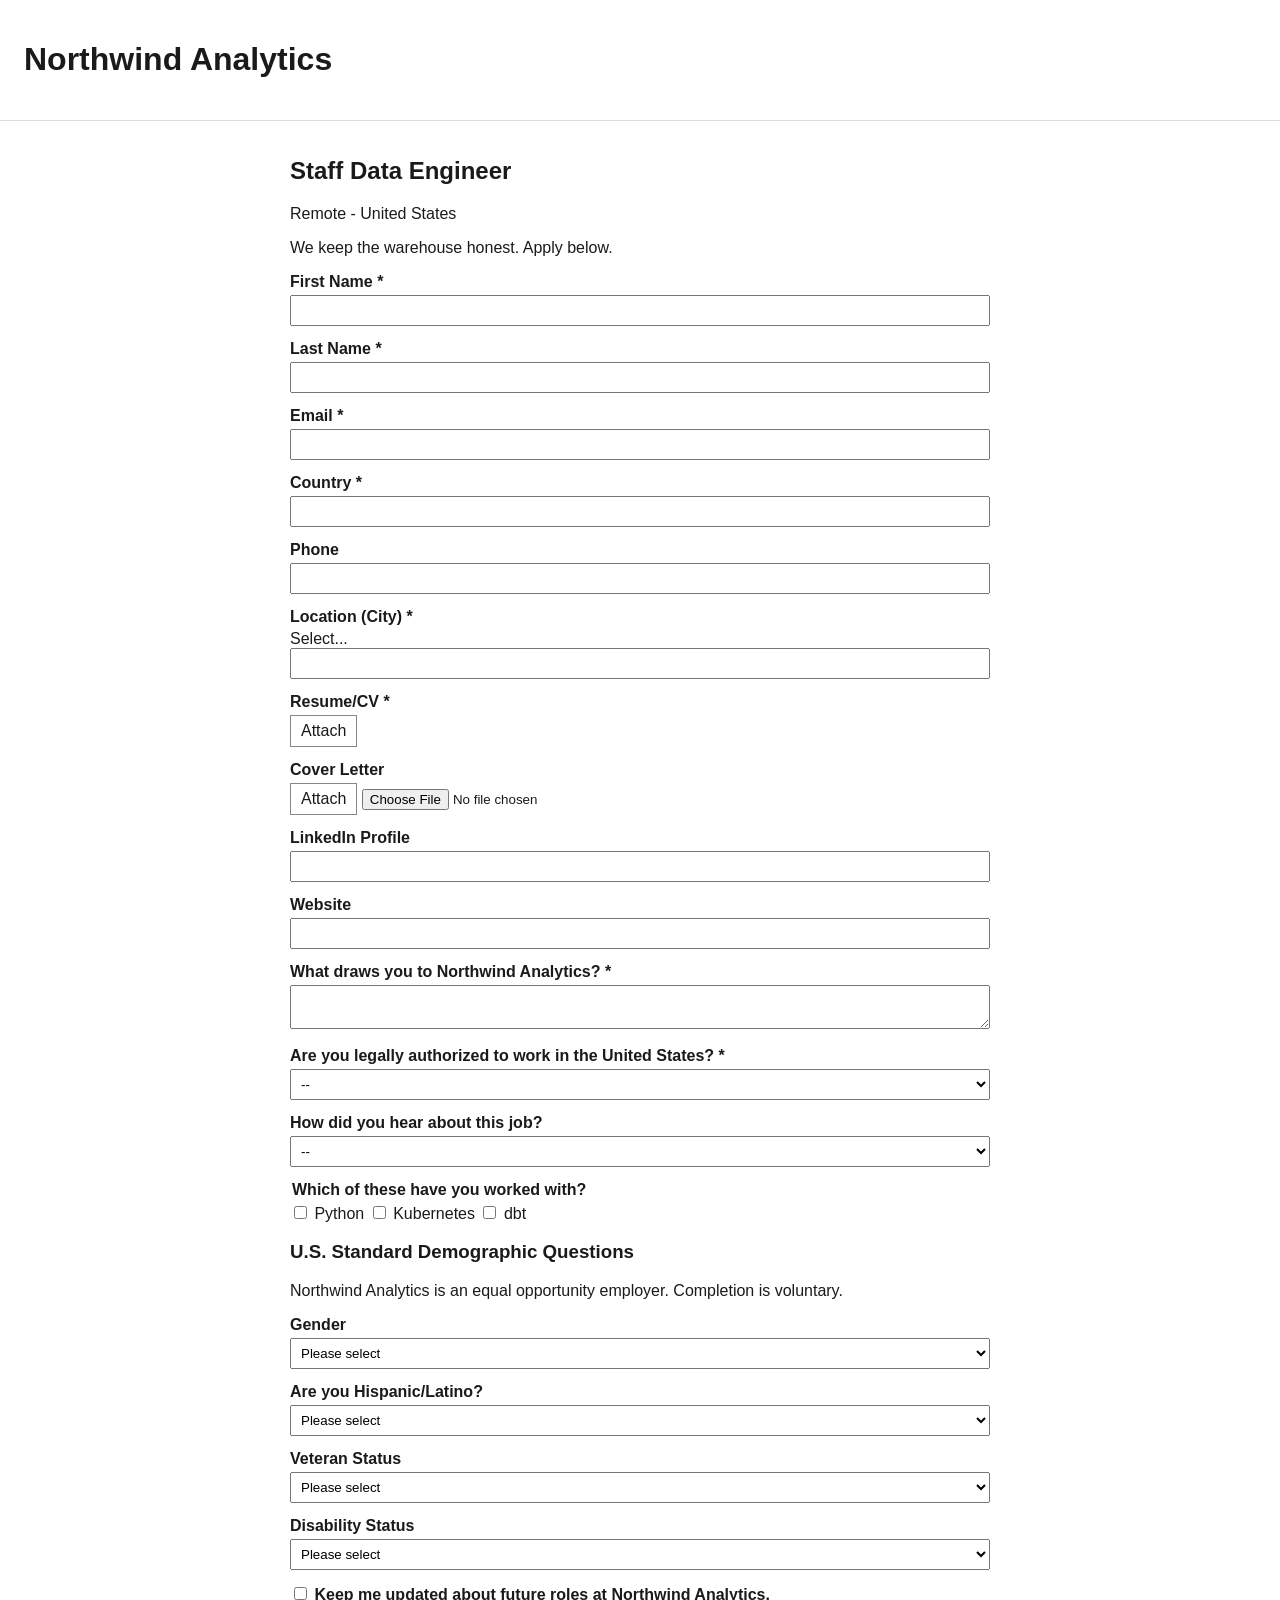
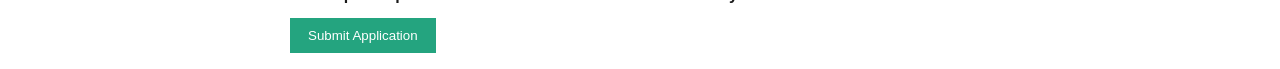
<file: tests/fixtures/forms/greenhouse.html>
<!doctype html>
<html lang="en">
<head>
<meta charset="utf-8">
<title>Northwind Analytics - Staff Data Engineer</title>
<!--
  A Greenhouse hosted application page (boards.greenhouse.io/<board>/jobs/<id>), as the
  reference repos describe it: the canonical ids #first_name #last_name #email #phone
  #resume #cover_letter, a #candidate-location react-select typeahead that lists nothing
  until something is typed, custom questions named job_application[answers_attributes][N][...],
  a yes/no group in a fieldset.checkbox, the EEO selects #gender #hispanic_ethnicity
  #veteran_status #disability_status, and #submit_app.

  Variants, chosen with ?variant=...:
    apply_button  the form sits behind a#apply_button, as the older layout does
    security      after the button (greyed out for a moment) the board asks for the
                  code it emailed: eight boxes #security-input-0..7 above the button,
                  then Submit again; the code is ?code=, hWze7RPl by default
    needs_input   adds a required salary question that nothing on file answers
    error         the submit shows a field error in #application_form .error
-->
<style>
  body { font-family: Helvetica, Arial, sans-serif; margin: 0; color: #1a1a1a; }
  .hidden { display: none; }
  #header { padding: 20px 24px; border-bottom: 1px solid #ddd; }
  #content { max-width: 700px; margin: 0 auto; padding: 16px 24px; }
  .field { margin: 14px 0; }
  .field label { display: block; font-weight: 600; margin-bottom: 4px; }
  .field input[type=text], .field input[type=email], .field input[type=tel],
  .field select, .field textarea { width: 100%; padding: 6px; box-sizing: border-box; }
  #resume { display: none; }
  .attach { display: inline-block; padding: 6px 10px; border: 1px solid #888; cursor: pointer; }
  fieldset.checkbox { border: 0; padding: 0; margin: 14px 0; }
  fieldset.checkbox legend { font-weight: 600; margin-bottom: 4px; }
  .select__menu { border: 1px solid #ccc; background: #fff; max-height: 160px; overflow: auto; }
  .select__option { padding: 4px 8px; cursor: pointer; }
  .error { color: #b3261e; margin: 8px 0; }
  #submit_app { padding: 10px 18px; background: #24a47f; color: #fff; border: 0; cursor: pointer; }
  #security-fields input { width: 2em; text-align: center; }
</style>
</head>
<body>

<div id="header"><h1>Northwind Analytics</h1></div>

<div id="content">
  <h2 class="app-title">Staff Data Engineer</h2>
  <div class="location">Remote - United States</div>
  <div id="content-intro"><p>We keep the warehouse honest. Apply below.</p></div>

  <a id="apply_button" class="hidden" href="#app">Apply for this Job</a>

  <form id="application_form" method="post" action="/northwind/jobs/4102938/applications" enctype="multipart/form-data" novalidate>
    <div id="application-fields">
      <div class="field">
        <label for="first_name">First Name <span class="asterisk">*</span></label>
        <input type="text" id="first_name" name="job_application[first_name]" autocomplete="given-name" required>
      </div>
      <div class="field">
        <label for="last_name">Last Name <span class="asterisk">*</span></label>
        <input type="text" id="last_name" name="job_application[last_name]" autocomplete="family-name" required>
      </div>
      <div class="field">
        <label for="email">Email <span class="asterisk">*</span></label>
        <input type="email" id="email" name="job_application[email]" required>
      </div>
      <div class="field" id="country-field">
        <label id="country-label" for="country">Country <span class="asterisk">*</span></label>
        <!-- The phone's country (job-boards.greenhouse.io, 2026): a react-select
             listing "<country> +<code>" once opened. Its placeholder is empty;
             a choice shows only the code and leaves the input and data-value
             empty. In the fixture a scripted click on an option is ignored,
             the way the live form ignored the agent's; Enter on the highlighted
             option chooses it. -->
        <div class="select__container" style="position: relative">
          <div class="select__placeholder" id="react-select-country-placeholder"></div>
          <div data-value=""><input type="text" id="country" class="select__input" role="combobox"
                 aria-labelledby="country-label" aria-describedby="react-select-country-placeholder country-error"
                 aria-autocomplete="list" aria-expanded="false" autocomplete="off" value=""></div>
          <input id="country-required" data-label="Country" name="job_application[country]" required tabindex="-1" aria-hidden="true" value=""
                 style="opacity: 0; pointer-events: none; position: absolute; bottom: 0; left: 0; right: 0; width: 100%">
        </div>
        <div class="select__menu hidden" id="country-menu" role="listbox"></div>
      </div>
      <div class="field">
        <label for="phone">Phone</label>
        <input type="tel" id="phone" name="job_application[phone]">
      </div>

      <div class="field" id="location-field">
        <label for="candidate-location">Location (City) <span class="asterisk">*</span></label>
        <!-- react-select: the box lists nothing until something is typed. -->
        <div class="select__container" style="position: relative">
          <div class="select__placeholder" id="react-select-candidate-location-placeholder">Select...</div>
          <input type="text" id="candidate-location" class="select__input" role="combobox"
                 aria-autocomplete="list" aria-expanded="false" autocomplete="off" aria-required="true">
          <!-- react-select's own required decoy (job-boards.greenhouse.io, 2026):
               see-through, out of the tab order, there only for the browser's
               required check. -->
          <input id="location-required" data-label="Location (City)" required tabindex="-1" aria-hidden="true" value=""
                 style="opacity: 0; pointer-events: none; position: absolute; bottom: 0; left: 0; right: 0; width: 100%">
        </div>
        <div class="select__menu hidden" id="location-menu"></div>
      </div>

      <div class="field">
        <label for="resume">Resume/CV <span class="asterisk">*</span></label>
        <span class="attach" id="resume-attach">Attach</span>
        <input type="file" id="resume" name="job_application[resume]" accept=".pdf,.doc,.docx,.txt,.rtf" required>
        <span id="resume-name"></span>
      </div>
      <div class="field">
        <label for="cover_letter">Cover Letter</label>
        <span class="attach" id="cover-attach">Attach</span>
        <input type="file" id="cover_letter" name="job_application[cover_letter]" accept=".pdf,.doc,.docx,.txt,.rtf">
        <span id="cover-name"></span>
      </div>

      <div class="field">
        <label for="job_application_answers_attributes_0_text_value">LinkedIn Profile</label>
        <input type="text" id="job_application_answers_attributes_0_text_value"
               name="job_application[answers_attributes][0][text_value]">
      </div>
      <div class="field">
        <label for="job_application_answers_attributes_1_text_value">Website</label>
        <input type="text" id="job_application_answers_attributes_1_text_value"
               name="job_application[answers_attributes][1][text_value]">
      </div>
      <div class="field">
        <label for="job_application_answers_attributes_2_text_value">What draws you to Northwind Analytics? <span class="asterisk">*</span></label>
        <textarea id="job_application_answers_attributes_2_text_value"
                  name="job_application[answers_attributes][2][text_value]" required></textarea>
      </div>
      <div class="field">
        <label for="job_application_answers_attributes_3_boolean_value">Are you legally authorized to work in the United States? <span class="asterisk">*</span></label>
        <select id="job_application_answers_attributes_3_boolean_value"
                name="job_application[answers_attributes][3][boolean_value]" required>
          <option value="">--</option>
          <option value="1">Yes</option>
          <option value="0">No</option>
        </select>
      </div>
      <div class="field" data-variant="needs_input">
        <label for="job_application_answers_attributes_4_text_value">What are your salary expectations? <span class="asterisk">*</span></label>
        <input type="text" id="job_application_answers_attributes_4_text_value"
               name="job_application[answers_attributes][4][text_value]" required>
      </div>
      <div class="field">
        <label for="job_application_answers_attributes_5_text_value">How did you hear about this job?</label>
        <select id="job_application_answers_attributes_5_text_value"
                name="job_application[answers_attributes][5][text_value]">
          <option value="">--</option>
          <option>LinkedIn</option>
          <option>Job board</option>
          <option>A friend</option>
          <option>Other</option>
        </select>
      </div>

      <fieldset class="checkbox">
        <legend>Which of these have you worked with?</legend>
        <label><input type="checkbox" name="job_application[answers_attributes][6][array_value][]" value="Python"> Python</label>
        <label><input type="checkbox" name="job_application[answers_attributes][6][array_value][]" value="Kubernetes"> Kubernetes</label>
        <label><input type="checkbox" name="job_application[answers_attributes][6][array_value][]" value="dbt"> dbt</label>
      </fieldset>
    </div>

    <div id="demographic_questions">
      <h3>U.S. Standard Demographic Questions</h3>
      <p>Northwind Analytics is an equal opportunity employer. Completion is voluntary.</p>
      <div class="field">
        <label for="gender">Gender</label>
        <select id="gender" name="job_application[gender]">
          <option value="">Please select</option>
          <option>Male</option>
          <option>Female</option>
          <option>Decline To Self Identify</option>
        </select>
      </div>
      <div class="field">
        <label for="hispanic_ethnicity">Are you Hispanic/Latino?</label>
        <select id="hispanic_ethnicity" name="job_application[hispanic_ethnicity]">
          <option value="">Please select</option>
          <option>Yes</option>
          <option>No</option>
          <option>Decline To Self Identify</option>
        </select>
      </div>
      <div class="field">
        <label for="veteran_status">Veteran Status</label>
        <select id="veteran_status" name="job_application[veteran_status]">
          <option value="">Please select</option>
          <option>I identify as one or more of the classifications of a protected veteran</option>
          <option>I am not a protected veteran</option>
          <option>I don't wish to answer</option>
        </select>
      </div>
      <div class="field">
        <label for="disability_status">Disability Status</label>
        <select id="disability_status" name="job_application[disability_status]">
          <option value="">Please select</option>
          <option>Yes, I have a disability, or have had one in the past</option>
          <option>No, I don't have a disability</option>
          <option>I don't want to answer</option>
        </select>
      </div>
    </div>

    <div class="field">
      <label><input type="checkbox" id="marketing_opt_in" name="job_application[marketing_opt_in]"> Keep me updated about future roles at Northwind Analytics.</label>
    </div>

    <div id="security-fields" class="hidden">
      <p>We sent a security code to your email. Enter it below, then submit again.</p>
      <input type="text" id="security-input-0" maxlength="1" aria-label="Security code character 1">
      <input type="text" id="security-input-1" maxlength="1" aria-label="Security code character 2">
      <input type="text" id="security-input-2" maxlength="1" aria-label="Security code character 3">
      <input type="text" id="security-input-3" maxlength="1" aria-label="Security code character 4">
      <input type="text" id="security-input-4" maxlength="1" aria-label="Security code character 5">
      <input type="text" id="security-input-5" maxlength="1" aria-label="Security code character 6">
      <input type="text" id="security-input-6" maxlength="1" aria-label="Security code character 7">
      <input type="text" id="security-input-7" maxlength="1" aria-label="Security code character 8">
    </div>

    <div class="error hidden" id="form-error"></div>
    <div class="g-recaptcha" data-sitekey="6LeIxAcTAAAAAJcZVRqyHh71UMIEGNQ_MXjiZKhI" data-size="invisible"></div>
    <button type="submit" id="submit_app">Submit Application</button>
  </form>


  <div id="application_confirmation" class="hidden">
    <h3>Thank you for applying</h3>
    <p>Your application has been submitted to Northwind Analytics.</p>
  </div>
</div>

<script>
(function () {
  var variant = new URLSearchParams(location.search).get('variant') || '';
  Array.prototype.forEach.call(document.querySelectorAll('[data-variant]'), function (el) {
    if (el.getAttribute('data-variant') !== variant) el.parentNode.removeChild(el);
  });

  var form = document.getElementById('application_form');
  if (variant === 'apply_button') {
    form.classList.add('hidden');
    var button = document.getElementById('apply_button');
    button.classList.remove('hidden');
    button.addEventListener('click', function (e) {
      e.preventDefault();
      form.classList.remove('hidden');
      button.classList.add('hidden');
    });
  }

  // A react-select as the live form draws it: a choice replaces the
  // placeholder with the chosen value, empties the input and fills the
  // required decoy. `typeahead` lists nothing until something is typed;
  // `ignoreClicks` ignores a click on an option, leaving Enter to choose.
  function reactSelect(id, menuId, decoyId, choices, opts) {
    var input = document.getElementById(id);
    var menu = document.getElementById(menuId);
    var box = input.closest('.select__container');
    var hits = [];
    function render(list) {
      hits = list;
      menu.innerHTML = '';
      list.forEach(function (p) {
        var d = document.createElement('div');
        d.className = 'select__option'; d.setAttribute('role', 'option'); d.textContent = p;
        menu.appendChild(d);
      });
      menu.classList.toggle('hidden', list.length === 0);
      input.setAttribute('aria-expanded', list.length ? 'true' : 'false');
    }
    function filter() {
      var typed = input.value.trim().toLowerCase();
      if (!typed) return opts.typeahead ? [] : choices.slice();
      return choices.filter(function (p) { return p.toLowerCase().indexOf(typed.split(',')[0]) === 0; });
    }
    function choose(text) {
      var placeholder = document.getElementById('react-select-' + id + '-placeholder');
      if (placeholder) placeholder.parentNode.removeChild(placeholder);
      var shown = box.querySelector('.select__single-value');
      if (!shown) { shown = document.createElement('div'); shown.className = 'select__single-value'; box.insertBefore(shown, box.firstChild); }
      shown.textContent = opts.shown ? opts.shown(text) : text;
      box.setAttribute('data-chosen', text);
      input.value = '';
      input.setAttribute('aria-describedby', (input.getAttribute('aria-describedby') || '').replace(/\S*placeholder\S*/, '').trim());
      document.getElementById(decoyId).value = text;
      render([]);
    }
    input.addEventListener('click', function () { if (!opts.typeahead) render(filter()); });
    input.addEventListener('input', function () { render(filter()); });
    input.addEventListener('keydown', function (e) { if (e.key === 'Enter' && hits.length) { e.preventDefault(); choose(hits[0]); } });
    menu.addEventListener('click', function (e) {
      if (!opts.ignoreClicks && e.target.classList.contains('select__option')) choose(e.target.textContent);
    });
    document.addEventListener('keydown', function (e) { if (e.key === 'Escape') render([]); });
  }
  reactSelect('candidate-location', 'location-menu', 'location-required',
    ['Austin, TX, USA', 'Boston, MA, USA', 'Denver, CO, USA', 'Berlin, Germany'], {typeahead: true});
  reactSelect('country', 'country-menu', 'country-required',
    ['United States +1', 'Afghanistan +93', 'Canada +1', 'Germany +49'],
    {ignoreClicks: true, shown: function (t) { return t.replace(/^.* (\+\d+)$/, '$1'); }});

  [['resume-attach', 'resume', 'resume-name'], ['cover-attach', 'cover_letter', 'cover-name']].forEach(function (t) {
    var trigger = document.getElementById(t[0]), input = document.getElementById(t[1]), out = document.getElementById(t[2]);
    trigger.addEventListener('click', function () { input.click(); });
    input.addEventListener('change', function () { out.textContent = input.files.length ? input.files[0].name : ''; });
  });

  var errorBox = document.getElementById('form-error');
  form.addEventListener('submit', function (e) {
    e.preventDefault();
    errorBox.classList.add('hidden'); errorBox.textContent = '';
    var missing = [];
    Array.prototype.forEach.call(form.querySelectorAll('[required]'), function (el) {
      var label = form.querySelector('label[for="' + el.id + '"]');
      var name = label ? label.textContent.replace('*', '').trim() : (el.getAttribute('data-label') || el.name || 'A field');
      var empty = el.type === 'file' ? el.files.length === 0 : !el.value.trim();
      if (empty && missing.indexOf(name) < 0) missing.push(name);
    });
    if (missing.length) {
      errorBox.textContent = missing.map(function (m) { return m + ' is required.'; }).join(' ');
      errorBox.classList.remove('hidden');
      return;
    }
    if (variant === 'error') {
      errorBox.textContent = 'There was a problem with your application. Please review the fields above.';
      errorBox.classList.remove('hidden');
      return;
    }
    var record = {};
    new FormData(form).forEach(function (value, key) {
      var v = (typeof File !== 'undefined' && value instanceof File) ? value.name : value;
      if (record[key] === undefined) record[key] = v;
      else record[key] = [].concat(record[key], v);
    });
    window.__submitted = record;
    if (variant === 'security') {
      var boxes = document.getElementById('security-fields');
      var button = document.getElementById('submit_app');
      if (boxes.classList.contains('hidden')) {
        button.disabled = true;
        setTimeout(function () { button.disabled = false; boxes.classList.remove('hidden'); }, 1500);
        return;
      }
      var typed = Array.prototype.map.call(boxes.querySelectorAll('input'), function (b) { return b.value; }).join('');
      var expected = new URLSearchParams(location.search).get('code') || 'hWze7RPl';
      if (typed !== expected) {
        errorBox.textContent = 'Incorrect security code.';
        errorBox.classList.remove('hidden');
        return;
      }
      window.__code = typed;
    }
    form.classList.add('hidden');
    document.getElementById('application_confirmation').classList.remove('hidden');
  });
})();
</script>
</body>
</html>
</file>
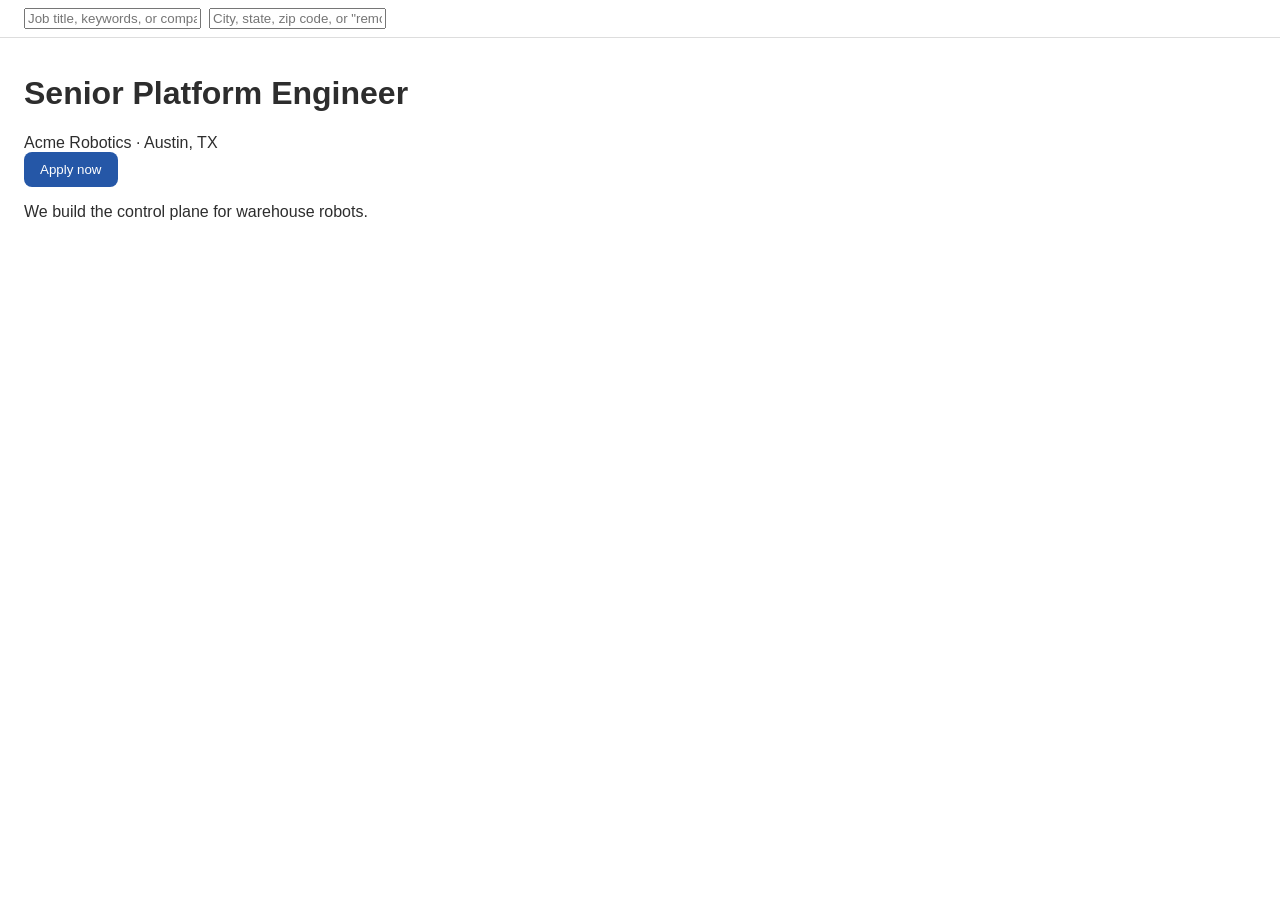
<file: tests/fixtures/forms/indeed.html>
<!doctype html>
<html lang="en">
<head>
<meta charset="utf-8">
<title>Senior Platform Engineer - Acme Robotics - Indeed.com</title>
<!--
  An Indeed posting (indeed.com/viewjob?jk=<key>) and the application it opens, as the
  reference repos describe them. Without ?flow=1 this is the posting: the what/where search
  boxes in the header and button#indeedApplyButton ("Apply now"). With ?flow=1 it is the
  smartapply flow: steps drawn one at a time inside #ia-container (contact information
  prefilled from the profile, resume, employer questions, review), moved with
  button.ia-continueButton "Continue" and finished with "Submit your application", then
  "Your application has been submitted!". Errors carry data-testid="...-error".

  Variants, chosen with ?variant=...:
    needs_input  adds a required years-of-Kubernetes question nothing on file answers
    signed_out   a Sign in link and "Sign in to apply" instead of Apply now
    external     "Apply on company site" instead of Apply now
    newtab       Apply now opens the flow in a new tab, as Indeed sometimes does
    invalid      the questions step rejects its answers with an error
-->
<style>
  body { font-family: Helvetica, Arial, sans-serif; margin: 0; color: #2d2d2d; }
  header { display: flex; gap: 8px; padding: 8px 24px; border-bottom: 1px solid #ddd; }
  .jobsearch-ViewJobLayout { padding: 16px 24px; }
  #indeedApplyButton { background: #2557a7; color: #fff; border: 0; padding: 10px 16px; border-radius: 8px; }
  #ia-container { max-width: 600px; margin: 24px auto; }
  .ia-question { margin: 10px 0; }
  .ia-question label, .ia-question legend { display: block; font-weight: 600; }
  .ia-continueButton { background: #2557a7; color: #fff; border: 0; padding: 10px 16px; }
  [data-testid$="-error"] { color: #b00020; }
</style>
</head>
<body>
<header>
  <input id="text-input-what" name="q" type="text" aria-label="What" placeholder="Job title, keywords, or company">
  <input id="text-input-where" name="l" type="text" aria-label="Where" placeholder="City, state, zip code, or &quot;remote&quot;">
  <span data-variant="signed_out"><a href="https://secure.indeed.com/auth?continue=x">Sign in</a></span>
</header>

<div class="jobsearch-ViewJobLayout" id="posting">
  <h1 class="jobsearch-JobInfoHeader-title">Senior Platform Engineer</h1>
  <div>Acme Robotics · Austin, TX</div>
  <div data-variant=",needs_input,newtab,invalid">
    <button id="indeedApplyButton" class="jobsearch-IndeedApplyButton-newDesign" aria-label="Apply now">Apply now</button>
  </div>
  <div data-variant="external">
    <button aria-label="Apply on company site (opens in a new tab)" id="external">Apply on company site</button>
  </div>
  <div data-variant="signed_out">
    <button id="sign-in-apply">Sign in to apply</button>
  </div>
  <p>We build the control plane for warehouse robots.</p>
</div>

<main id="ia-container" hidden></main>

<template id="step-contact">
  <h1>Add your contact information</h1>
  <div class="ia-question">
    <label for="first-name">First name</label>
    <input id="first-name" name="firstName" type="text" required value="Mark">
  </div>
  <div class="ia-question">
    <label for="last-name">Last name</label>
    <input id="last-name" name="lastName" type="text" required value="Shield">
  </div>
  <div class="ia-question">
    <label for="phone">Phone number</label>
    <input id="phone" name="phoneNumber" type="tel">
  </div>
  <div class="ia-question">
    <label for="city">City, State</label>
    <input id="city" name="location" type="text" value="Austin, TX">
  </div>
  <button class="ia-continueButton" data-next="resume">Continue</button>
</template>

<template id="step-resume">
  <h1>Add a resume for the employer</h1>
  <div class="ia-question">
    <label for="resume-file">Upload a resume file</label>
    <input id="resume-file" type="file" name="resume" accept=".pdf,.docx,.txt">
  </div>
  <button class="ia-continueButton" data-next="questions">Continue</button>
</template>

<template id="step-questions">
  <h1>Answer these questions from the employer</h1>
  <fieldset class="ia-question">
    <legend>Are you authorized to work in the United States?</legend>
    <input type="radio" id="auth-yes" name="auth" value="Yes" required><label for="auth-yes">Yes</label>
    <input type="radio" id="auth-no" name="auth" value="No" required><label for="auth-no">No</label>
  </fieldset>
  <div class="ia-question">
    <label for="sponsor">Will you now or in the future require visa sponsorship?</label>
    <select id="sponsor" required>
      <option value="">Select an option</option>
      <option value="Yes">Yes</option>
      <option value="No">No</option>
    </select>
  </div>
  <div class="ia-question" data-only="needs_input">
    <label for="k8s">How many years of Kubernetes experience do you have?</label>
    <input id="k8s" type="text" required>
  </div>
  <div data-testid="questions-error" id="q-error" hidden></div>
  <button class="ia-continueButton" data-next="review">Continue</button>
</template>

<template id="step-review">
  <h1>Please review your application</h1>
  <p>You will not be able to make changes after you submit your application.</p>
  <button class="ia-continueButton" type="submit" id="submit">Submit your application</button>
</template>

<template id="step-sent">
  <h1>Your application has been submitted!</h1>
  <p>You will get an email confirmation at mark@example.com.</p>
</template>

<script>
(function () {
  var params = new URLSearchParams(location.search);
  var variant = params.get('variant') || '';
  var flow = params.get('flow') === '1';
  Array.prototype.forEach.call(document.querySelectorAll('[data-variant]'), function (el) {
    var wanted = el.getAttribute('data-variant').split(',');
    if (wanted.indexOf(variant) < 0) el.parentNode.removeChild(el);
  });

  function record(key, value) { window[key] = value; }
  function push(name) {
    var steps = (window.__steps || []).concat([name]);
    record('__steps', steps);
  }

  var applyBtn = document.getElementById('indeedApplyButton');
  if (applyBtn) applyBtn.addEventListener('click', function () {
    var target = location.href.split('?')[0] + '?variant=' + variant + '&flow=1';
    if (variant === 'newtab') window.open(target, '_blank');
    else location.href = target;
  });
  var ext = document.getElementById('external');
  if (ext) ext.addEventListener('click', function () { record('__left', true); });

  if (!flow) return;
  document.getElementById('posting').hidden = true;
  var box = document.getElementById('ia-container');
  box.hidden = false;
  record('__steps', []);

  function value(id) { var el = document.getElementById(id); return el ? el.value : ''; }

  function show(name) {
    push(name);
    box.innerHTML = document.getElementById('step-' + name).innerHTML;
    Array.prototype.forEach.call(box.querySelectorAll('[data-only]'), function (el) {
      if (el.getAttribute('data-only') !== variant) el.parentNode.removeChild(el);
    });
    var next = box.querySelector('[data-next]');
    if (next) next.addEventListener('click', function () { advance(name, next.getAttribute('data-next')); });
    var submit = box.querySelector('#submit');
    if (submit) submit.addEventListener('click', function () { record('__submitted', true); show('sent'); });
  }

  function advance(from, to) {
    if (from === 'contact') {
      record('__contact', { first: value('first-name'), last: value('last-name'),
        phone: value('phone'), city: value('city') });
    }
    if (from === 'resume') {
      var f = document.getElementById('resume-file');
      record('__resume', f.files.length ? f.files[0].name : null);
    }
    if (from === 'questions') {
      var checked = document.querySelector('input[name="auth"]:checked');
      record('__questions', { auth: checked ? checked.value : null, sponsor: value('sponsor'),
        k8s: value('k8s') });
      if (variant === 'invalid') {
        var err = document.getElementById('q-error');
        err.textContent = 'Answer this question to continue';
        err.hidden = false;
        return;
      }
    }
    show(to);
  }

  show('contact');
})();
</script>
</body>
</html>
</file>
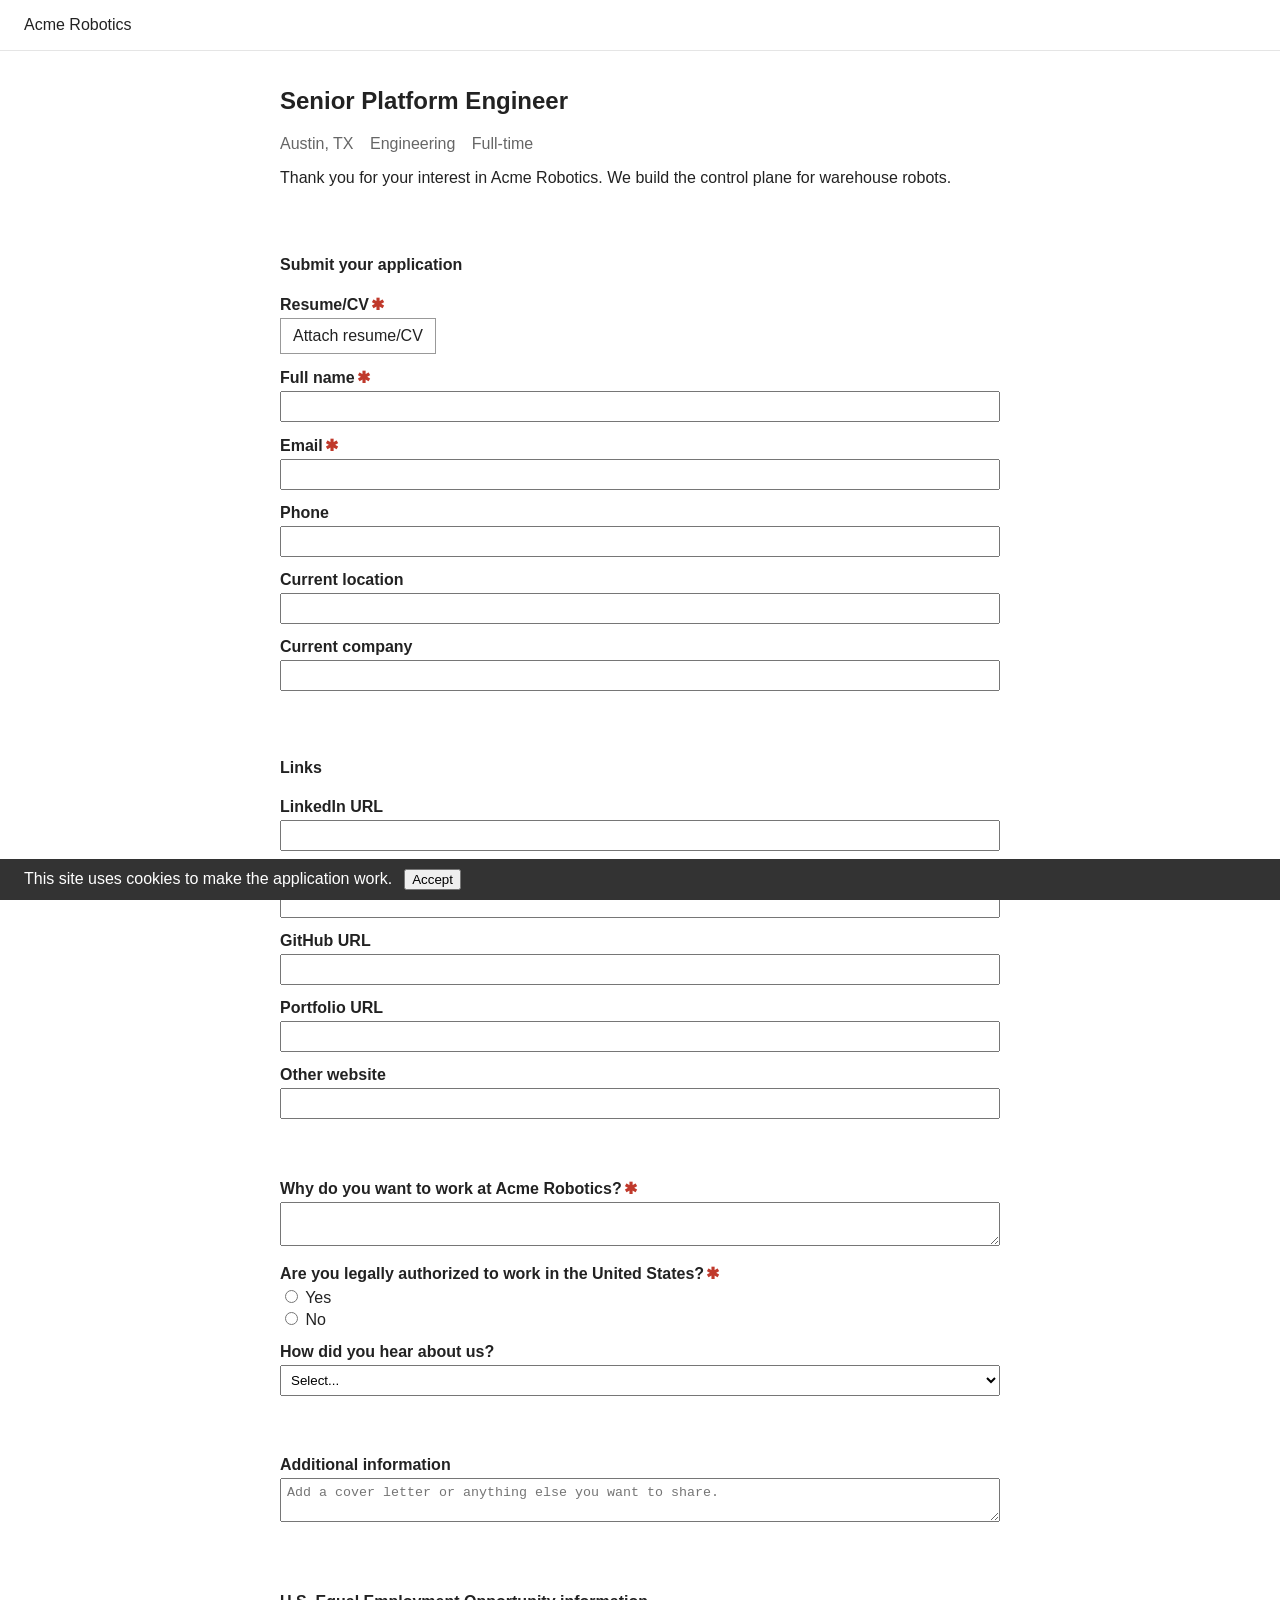
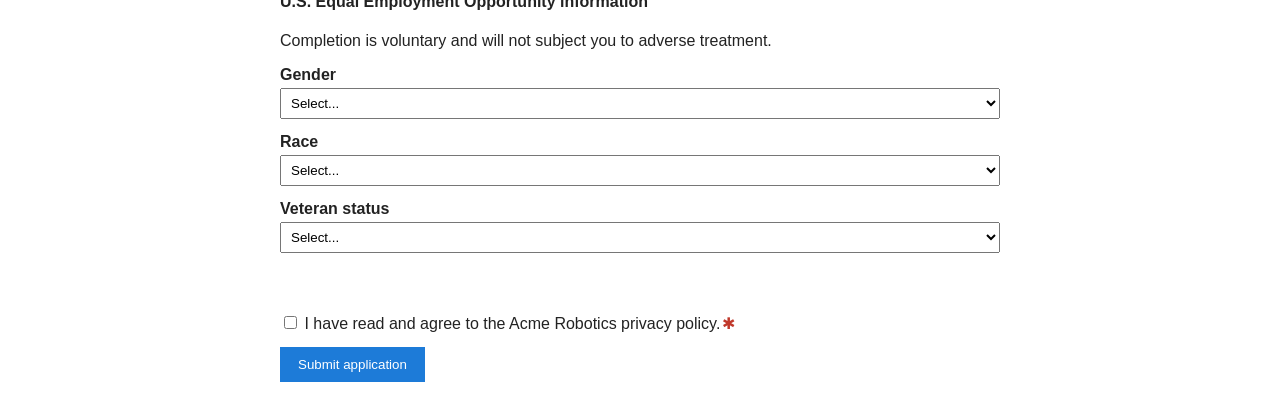
<file: tests/fixtures/forms/lever.html>
<!doctype html>
<html lang="en">
<head>
<meta charset="utf-8">
<title>Acme Robotics - Senior Platform Engineer</title>
<!--
  A Lever hosted application page (jobs.lever.co/<company>/<posting>/apply), as the
  reference repos describe it: form.application-form, inputs named name / email / phone /
  org / location / urls[...] / resume / comments, custom questions in .application-question
  blocks named cards[<uuid>][field0], EEO selects with a "Decline to self identify" option,
  a hidden decoy button[type=submit].template-btn-submit before the visible
  .postings-btn.template-btn-submit, an invisible hCaptcha, errors in .application-error,
  and a confirmation that says "Application submitted".

  Variants, chosen with ?variant=...:
    needs_input  adds a required sponsorship question that nothing on file answers
    error        the submit shows a server error in .application-error
    captcha      the invisible hCaptcha escalates to a visible challenge after the button
-->
<style>
  body { font-family: Helvetica, Arial, sans-serif; margin: 0; color: #222; }
  .hidden { display: none; }
  .main-header { padding: 16px 24px; border-bottom: 1px solid #e5e5e5; }
  .section { max-width: 720px; margin: 0 auto; padding: 16px 24px; }
  .posting-categories span { margin-right: 12px; color: #666; }
  ul { padding: 0; margin: 0; }
  .application-question { list-style: none; margin: 14px 0; }
  .application-label { font-weight: 600; margin-bottom: 4px; }
  .required { color: #c0392b; margin-left: 2px; }
  .application-field input[type=text], .application-field input[type=email],
  .application-field input[type=tel], .application-field input[type=url],
  .application-field select, .application-field textarea { width: 100%; padding: 6px; box-sizing: border-box; }
  .application-file-upload input[type=file] { display: none; }
  .template-btn-attach { display: inline-block; padding: 8px 12px; border: 1px solid #999; cursor: pointer; }
  .location-dropdown { border: 1px solid #ccc; background: #fff; margin: 0; }
  .location-dropdown li { list-style: none; padding: 4px 8px; cursor: pointer; }
  .application-answer-alternative { display: block; margin: 2px 0; }
  .postings-btn { padding: 10px 18px; background: #1d7bd8; color: #fff; border: 0; cursor: pointer; }
  .application-error { color: #b00020; padding: 8px 0; }
  .cookie-banner { position: fixed; bottom: 0; left: 0; right: 0; background: #333; color: #fff; padding: 10px 24px; }
  .cookie-banner button { margin-left: 12px; }
  .hcaptcha-challenge { border: 0; width: 400px; height: 580px; }
</style>
</head>
<body>

<div class="main-header"><span class="main-header-logo">Acme Robotics</span></div>

<div class="section page-centered posting-header">
  <div class="posting-headline">
    <h2>Senior Platform Engineer</h2>
    <div class="posting-categories">
      <span class="location">Austin, TX</span>
      <span class="department">Engineering</span>
      <span class="commitment">Full-time</span>
    </div>
  </div>
  <p class="posting-intro">Thank you for your interest in Acme Robotics. We build the control plane for warehouse robots.</p>
</div>

<div class="cookie-banner" id="cookie-banner">This site uses cookies to make the application work.<button type="button" id="cookie-accept">Accept</button></div>

<form id="application-form" class="application-form" method="post" action="https://jobs.lever.co/acme-robotics/8f2c4d1e-7a3b-4c5d-9e6f-0a1b2c3d4e5f/apply" enctype="multipart/form-data" novalidate>
  <!-- Lever renders a hidden submit button before the fields (job-agent saw it live). -->
  <button type="submit" class="template-btn-submit hidden" id="decoy-submit" tabindex="-1">Submit application</button>
  <input type="hidden" name="postingId" value="8f2c4d1e-7a3b-4c5d-9e6f-0a1b2c3d4e5f">

  <div class="section page-centered application-form">
    <h4>Submit your application</h4>
    <ul>
      <li class="application-question">
        <div class="application-label">Resume/CV<span class="required">✱</span></div>
        <div class="application-field">
          <div class="application-file-upload">
            <label for="resume-upload-input" class="template-btn template-btn-attach">Attach resume/CV</label>
            <input id="resume-upload-input" type="file" name="resume" accept=".pdf,.doc,.docx,.txt,.rtf" required>
            <span class="filename" id="resume-filename"></span>
          </div>
        </div>
      </li>
      <li class="application-question">
        <div class="application-label">Full name<span class="required">✱</span></div>
        <div class="application-field"><input type="text" name="name" required></div>
      </li>
      <li class="application-question">
        <div class="application-label">Email<span class="required">✱</span></div>
        <div class="application-field"><input type="email" name="email" required></div>
      </li>
      <li class="application-question">
        <div class="application-label">Phone</div>
        <div class="application-field"><input type="tel" name="phone"></div>
      </li>
      <li class="application-question">
        <div class="application-label">Current location</div>
        <div class="application-field">
          <input type="text" name="location" id="location-input" autocomplete="off">
          <ul class="location-dropdown" id="location-dropdown" hidden></ul>
        </div>
      </li>
      <li class="application-question">
        <div class="application-label">Current company</div>
        <div class="application-field"><input type="text" name="org"></div>
      </li>
    </ul>
  </div>

  <div class="section page-centered application-form">
    <h4>Links</h4>
    <ul>
      <li class="application-question">
        <div class="application-label">LinkedIn URL</div>
        <div class="application-field"><input type="text" name="urls[LinkedIn]"></div>
      </li>
      <li class="application-question">
        <div class="application-label">Twitter URL</div>
        <div class="application-field"><input type="text" name="urls[Twitter]"></div>
      </li>
      <li class="application-question">
        <div class="application-label">GitHub URL</div>
        <div class="application-field"><input type="text" name="urls[GitHub]"></div>
      </li>
      <li class="application-question">
        <div class="application-label">Portfolio URL</div>
        <div class="application-field"><input type="text" name="urls[Portfolio]"></div>
      </li>
      <li class="application-question">
        <div class="application-label">Other website</div>
        <div class="application-field"><input type="text" name="urls[Other]"></div>
      </li>
    </ul>
  </div>

  <div class="section page-centered application-form">
    <ul>
      <li class="application-question custom-question">
        <div class="application-label">Why do you want to work at Acme Robotics?<span class="required">✱</span></div>
        <div class="application-field"><textarea name="cards[3f7a2c1e-5b8d-4e2a-9c6f-1d2e3f4a5b6c][field0]" required></textarea></div>
      </li>
      <li class="application-question custom-question">
        <div class="application-label">Are you legally authorized to work in the United States?<span class="required">✱</span></div>
        <div class="application-field">
          <label class="application-answer-alternative"><input type="radio" name="cards[9b8c7d6e-1f2a-4b3c-8d9e-5f6a7b8c9d0e][field0]" value="Yes" required> Yes</label>
          <label class="application-answer-alternative"><input type="radio" name="cards[9b8c7d6e-1f2a-4b3c-8d9e-5f6a7b8c9d0e][field0]" value="No"> No</label>
        </div>
      </li>
      <li class="application-question custom-question" data-variant="needs_input">
        <div class="application-label">Will you now or in the future require sponsorship for employment visa status?<span class="required">✱</span></div>
        <div class="application-field">
          <label class="application-answer-alternative"><input type="radio" name="cards[c1d2e3f4-a5b6-4c7d-8e9f-0a1b2c3d4e5f][field0]" value="Yes" required> Yes</label>
          <label class="application-answer-alternative"><input type="radio" name="cards[c1d2e3f4-a5b6-4c7d-8e9f-0a1b2c3d4e5f][field0]" value="No"> No</label>
        </div>
      </li>
      <li class="application-question custom-question">
        <div class="application-label">How did you hear about us?</div>
        <div class="application-field">
          <select name="cards[2a3b4c5d-6e7f-4a8b-9c0d-1e2f3a4b5c6d][field0]">
            <option value="">Select...</option>
            <option>LinkedIn</option>
            <option>Job board</option>
            <option>Referral</option>
            <option>Other</option>
          </select>
        </div>
      </li>
    </ul>
  </div>

  <div class="section page-centered application-form">
    <ul>
      <li class="application-question">
        <div class="application-label">Additional information</div>
        <div class="application-field"><textarea name="comments" placeholder="Add a cover letter or anything else you want to share."></textarea></div>
      </li>
    </ul>
  </div>

  <div class="section page-centered application-form" id="eeo-section">
    <h4>U.S. Equal Employment Opportunity information</h4>
    <p class="eeo-intro">Completion is voluntary and will not subject you to adverse treatment.</p>
    <ul>
      <li class="application-question">
        <div class="application-label">Gender</div>
        <div class="application-field">
          <select name="eeo[gender]">
            <option value="">Select...</option>
            <option>Male</option>
            <option>Female</option>
            <option>Decline to self identify</option>
          </select>
        </div>
      </li>
      <li class="application-question">
        <div class="application-label">Race</div>
        <div class="application-field">
          <select name="eeo[race]">
            <option value="">Select...</option>
            <option>Asian</option>
            <option>Black or African American</option>
            <option>Hispanic or Latino</option>
            <option>White</option>
            <option>Two or More Races</option>
            <option>Decline to self identify</option>
          </select>
        </div>
      </li>
      <li class="application-question">
        <div class="application-label">Veteran status</div>
        <div class="application-field">
          <select name="eeo[veteran]">
            <option value="">Select...</option>
            <option>I am a veteran</option>
            <option>I am not a veteran</option>
            <option>Decline to self identify</option>
          </select>
        </div>
      </li>
    </ul>
  </div>

  <div class="section page-centered application-form">
    <ul>
      <li class="application-question">
        <div class="application-field">
          <label class="application-answer-alternative"><input type="checkbox" name="consent[privacy]" id="consent-privacy" required> I have read and agree to the Acme Robotics privacy policy.<span class="required">✱</span></label>
        </div>
      </li>
    </ul>
    <div class="h-captcha" data-sitekey="10000000-ffff-ffff-ffff-000000000001" data-size="invisible"></div>
    <textarea name="h-captcha-response" class="hidden"></textarea>
    <div class="application-error error-message hidden" id="application-error" role="alert"></div>
    <div id="captcha-slot"></div>
    <button type="submit" class="postings-btn template-btn-submit cerulean" id="btn-submit" data-qa="btn-submit">Submit application</button>
  </div>
</form>

<div class="section page-centered thanks hidden" id="thanks" data-qa="thanks">
  <h3>Application submitted</h3>
  <p>Thank you for your interest in Acme Robotics. We'll be in touch soon.</p>
</div>

<script>
(function () {
  var variant = new URLSearchParams(location.search).get('variant') || '';
  Array.prototype.forEach.call(document.querySelectorAll('[data-variant]'), function (el) {
    if (el.getAttribute('data-variant') !== variant) el.parentNode.removeChild(el);
  });

  document.getElementById('cookie-accept').addEventListener('click', function () {
    var banner = document.getElementById('cookie-banner');
    banner.parentNode.removeChild(banner);
  });

  // The location typeahead: suggestions appear as you type; picking one fills the box.
  var location_input = document.getElementById('location-input');
  var dropdown = document.getElementById('location-dropdown');
  var places = ['Austin, Texas, United States', 'Austin, Minnesota, United States', 'Boston, Massachusetts, United States', 'Berlin, Germany'];
  location_input.addEventListener('input', function () {
    var typed = location_input.value.toLowerCase();
    dropdown.innerHTML = '';
    var hits = typed ? places.filter(function (p) { return p.toLowerCase().indexOf(typed.split(',')[0]) === 0; }) : [];
    hits.forEach(function (p) { var li = document.createElement('li'); li.textContent = p; dropdown.appendChild(li); });
    dropdown.hidden = hits.length === 0;
  });
  dropdown.addEventListener('click', function (e) {
    if (e.target.tagName === 'LI') { location_input.value = e.target.textContent; dropdown.hidden = true; }
  });
  document.addEventListener('keydown', function (e) { if (e.key === 'Escape') dropdown.hidden = true; });

  var resume = document.getElementById('resume-upload-input');
  resume.addEventListener('change', function () {
    document.getElementById('resume-filename').textContent = resume.files.length ? resume.files[0].name : '';
  });

  document.getElementById('decoy-submit').addEventListener('click', function () { window.__decoyClicked = true; });

  var form = document.getElementById('application-form');
  var errorBox = document.getElementById('application-error');
  function showError(text) { errorBox.textContent = text; errorBox.classList.remove('hidden'); }

  form.addEventListener('submit', function (e) {
    e.preventDefault();
    errorBox.classList.add('hidden'); errorBox.textContent = '';
    var missing = [];
    Array.prototype.forEach.call(form.querySelectorAll('[required]'), function (el) {
      var block = el.closest('.application-question');
      var labelEl = block ? block.querySelector('.application-label') : null;
      var label = labelEl ? labelEl.textContent.replace('✱', '').trim() : (el.name || 'A field');
      var empty;
      if (el.type === 'file') empty = el.files.length === 0;
      else if (el.type === 'radio') empty = !form.querySelector('input[name="' + el.name + '"]:checked');
      else if (el.type === 'checkbox') { empty = !el.checked; label = 'The privacy policy'; }
      else empty = !el.value.trim();
      if (empty && missing.indexOf(label) < 0) missing.push(label);
    });
    if (missing.length) {
      showError(missing.map(function (m) { return m + ' is required.'; }).join(' '));
      return;
    }
    if (e.submitter && e.submitter.id === 'decoy-submit') {
      showError('The hidden button was pressed.');
      return;
    }
    if (variant === 'error') {
      showError('There was an error processing your application. Please try again.');
      return;
    }
    if (variant === 'captcha') {
      // hCaptcha (invisible) decided to ask: the challenge iframe appears where the badge was.
      var frame = document.createElement('iframe');
      frame.className = 'hcaptcha-challenge';
      frame.title = 'Main content of the hCaptcha challenge';
      frame.setAttribute('src', 'https://newassets.hcaptcha.com/captcha/v1/fixture/static/hcaptcha.html#frame=challenge');
      frame.setAttribute('srcdoc', '<p style="font-family:sans-serif">Please click each image containing a robot.</p>');
      document.getElementById('captcha-slot').appendChild(frame);
      return;
    }
    var record = {};
    new FormData(form).forEach(function (value, key) {
      record[key] = (typeof File !== 'undefined' && value instanceof File) ? value.name : value;
    });
    record.submitter = e.submitter ? e.submitter.id : null;
    window.__submitted = record;
    form.parentNode.removeChild(form);
    document.getElementById('thanks').classList.remove('hidden');
  });
})();
</script>
</body>
</html>
</file>
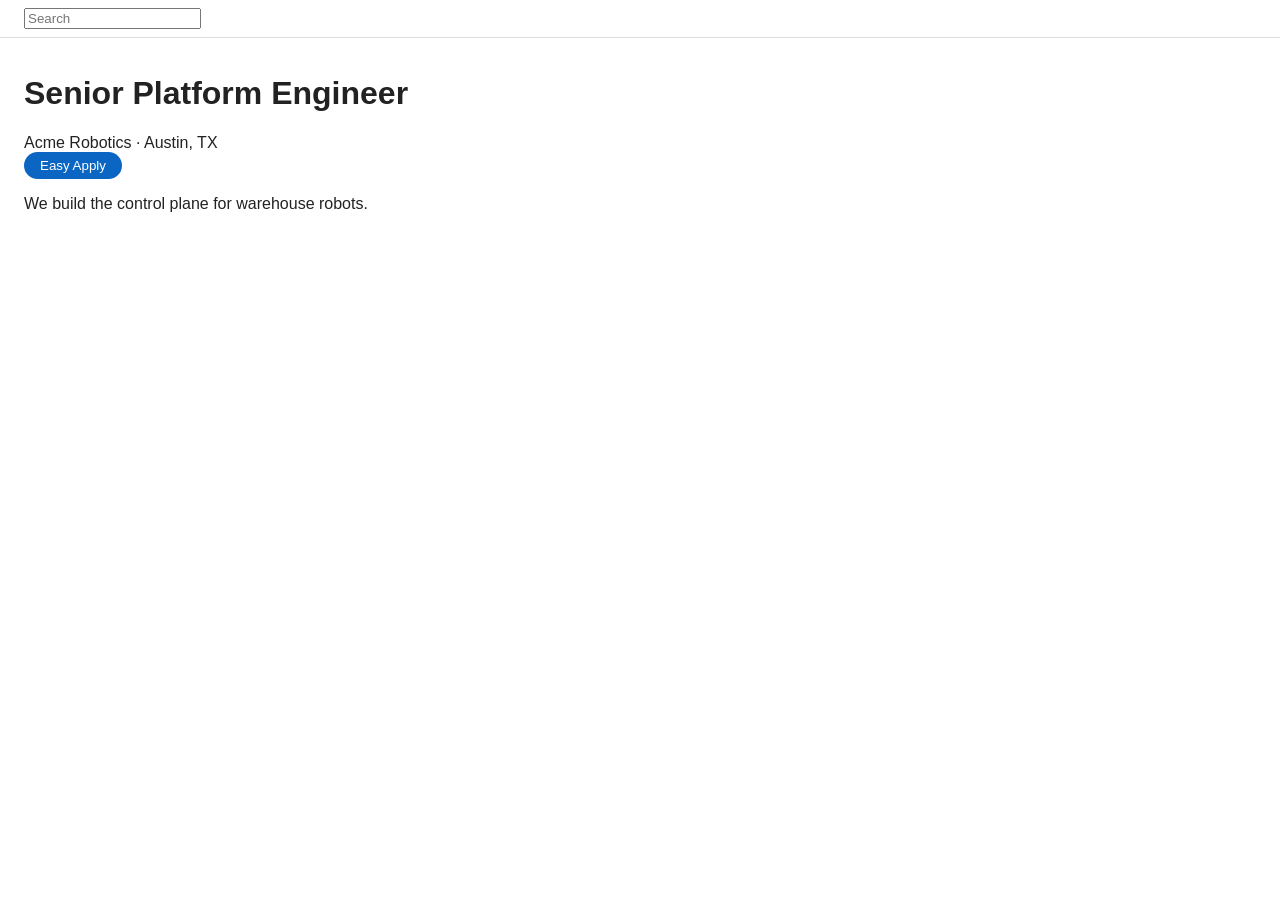
<file: tests/fixtures/forms/linkedin.html>
<!doctype html>
<html lang="en">
<head>
<meta charset="utf-8">
<title>Senior Platform Engineer | Acme Robotics | LinkedIn</title>
<!--
  A LinkedIn job posting (linkedin.com/jobs/view/<id>) seen by a signed-in member, as the
  reference repos describe it: the global search box in the nav, button.jobs-apply-button
  labelled "Easy Apply to ...", and the .jobs-easy-apply-modal it opens, one step at a time:
  contact info (prefilled from the profile), resume, additional questions, review. Steps move
  with "Continue to next step" and "Review your application"; the last one has "Submit
  application". Inline errors are .artdeco-inline-feedback--error. The sent state says
  "Your application was sent to Acme Robotics". Dismiss asks whether to discard the draft.

  Variants, chosen with ?variant=...:
    needs_input  adds a required years-of-Kubernetes question nothing on file answers
    signed_out   the page a visitor sees: a Sign in link and "Sign in to apply", no Easy Apply
    external     the button applies on the company website instead of Easy Apply
    external_link  the 2026 layout: a link "Apply on company website" through /safety/go/
    invalid      the questions step rejects its answers with an inline error
    stuck        Continue does nothing on the questions step
    unconfirmed  Submit closes the modal and shows nothing
-->
<style>
  body { font-family: -apple-system, Helvetica, Arial, sans-serif; margin: 0; color: #222; }
  nav { display: flex; gap: 12px; padding: 8px 24px; border-bottom: 1px solid #ddd; }
  .top-card { padding: 16px 24px; }
  .jobs-apply-button { background: #0a66c2; color: #fff; border: 0; border-radius: 16px; padding: 6px 16px; }
  .artdeco-modal-overlay { position: fixed; inset: 0; background: rgba(0,0,0,.4); }
  .jobs-easy-apply-modal { position: fixed; top: 40px; left: 50%; transform: translateX(-50%); width: 640px;
    background: #fff; padding: 16px; border-radius: 8px; }
  .fb-dash-form-element { margin: 10px 0; }
  .fb-dash-form-element label { display: block; font-weight: 600; }
  .artdeco-inline-feedback--error { color: #b24020; }
  .hidden-file { display: none; }
  .discard-dialog { position: fixed; top: 120px; left: 50%; transform: translateX(-50%); z-index: 10;
    background: #fff; padding: 16px; border: 1px solid #999; }
  footer { margin-top: 16px; display: flex; gap: 8px; justify-content: flex-end; }
</style>
</head>
<body>
<nav class="global-nav">
  <input id="global-nav-search" type="text" aria-label="Search" placeholder="Search">
  <span data-variant="signed_out"><a class="nav__button-secondary" href="https://www.linkedin.com/login">Sign in</a></span>
</nav>

<div class="top-card jobs-unified-top-card">
  <h1>Senior Platform Engineer</h1>
  <div>Acme Robotics · Austin, TX</div>
  <div class="jobs-apply-button--top-card" data-variant="">
    <button class="jobs-apply-button" aria-label="Easy Apply to Senior Platform Engineer at Acme Robotics">Easy Apply</button>
  </div>
  <div data-variant="needs_input,invalid,stuck,unconfirmed" class="jobs-apply-button--top-card">
    <button class="jobs-apply-button" aria-label="Easy Apply to Senior Platform Engineer at Acme Robotics">Easy Apply</button>
  </div>
  <div data-variant="external">
    <button class="jobs-apply-button" role="link" aria-label="Apply to Senior Platform Engineer on company website">Apply</button>
  </div>
  <div data-variant="external_link">
    <a aria-label="Apply on company website" target="_blank"
       href="https://www.linkedin.com/safety/go/?url=https%3A%2F%2Fjobs.lever.co%2Facme%2F123%3Fsource%3DLinkedIn&amp;urlhash=abc">Apply</a>
  </div>
  <div data-variant="signed_out">
    <a class="sign-in-cta" href="https://www.linkedin.com/login">Sign in to apply</a>
  </div>
  <p>We build the control plane for warehouse robots.</p>
</div>

<div id="modal-host"></div>

<template id="step-contact">
  <h3>Contact info</h3>
  <div class="fb-dash-form-element">
    <label for="first-name">First name</label>
    <input id="first-name" name="firstName" type="text" required value="Mark">
  </div>
  <div class="fb-dash-form-element">
    <label for="last-name">Last name</label>
    <input id="last-name" name="lastName" type="text" required value="Shield">
  </div>
  <div class="fb-dash-form-element">
    <label for="email-select">Email address</label>
    <select id="email-select" required>
      <option value="Select an option">Select an option</option>
      <option value="mark@example.com" selected>mark@example.com</option>
    </select>
  </div>
  <div class="fb-dash-form-element">
    <label for="phone-country">Phone country code</label>
    <select id="phone-country" required>
      <option value="Select an option">Select an option</option>
      <option value="us" selected>United States (+1)</option>
    </select>
  </div>
  <div class="fb-dash-form-element">
    <label for="phone">Mobile phone number</label>
    <input id="phone" name="phoneNumber" type="text" required>
  </div>
  <footer><button aria-label="Continue to next step" data-next="resume">Next</button></footer>
</template>

<template id="step-resume">
  <h3>Resume</h3>
  <p>Be sure to include an updated resume</p>
  <div class="jobs-document-upload">
    <label class="jobs-document-upload__upload-button" for="resume-upload">Upload resume</label>
    <input id="resume-upload" class="hidden-file" type="file" name="file" accept=".pdf,.doc,.docx">
  </div>
  <footer><button aria-label="Continue to next step" data-next="questions">Next</button></footer>
</template>

<template id="step-questions">
  <h3>Additional questions</h3>
  <fieldset class="fb-dash-form-element">
    <legend>Are you legally authorized to work in the United States?</legend>
    <input type="radio" id="auth-yes" name="auth" value="Yes" required><label for="auth-yes">Yes</label>
    <input type="radio" id="auth-no" name="auth" value="No" required><label for="auth-no">No</label>
  </fieldset>
  <div class="fb-dash-form-element">
    <label for="sponsor">Will you now or in the future require sponsorship for employment visa status?</label>
    <select id="sponsor" required>
      <option value="Select an option">Select an option</option>
      <option value="Yes">Yes</option>
      <option value="No">No</option>
    </select>
  </div>
  <div class="fb-dash-form-element" data-only="needs_input">
    <label for="k8s">How many years of work experience do you have with Kubernetes?</label>
    <input id="k8s" type="text" required>
  </div>
  <div class="artdeco-inline-feedback--error" id="q-error" hidden></div>
  <footer><button aria-label="Review your application" data-next="review">Review</button></footer>
</template>

<template id="step-review">
  <h3>Review your application</h3>
  <p>The employer will also receive a copy of your profile.</p>
  <footer><button aria-label="Submit application" id="submit">Submit application</button></footer>
</template>

<template id="step-sent">
  <h3>Application sent</h3>
  <p>Your application was sent to Acme Robotics!</p>
  <footer><button aria-label="Dismiss" class="artdeco-modal__dismiss">Done</button></footer>
</template>

<template id="discard-dialog">
  <div role="alertdialog" class="artdeco-modal discard-dialog">
    <h3>Save this application?</h3>
    <button data-control-name="discard_application_confirm_btn">Discard</button>
    <button data-control-name="save_application_btn">Save</button>
  </div>
</template>

<script>
(function () {
  var variant = new URLSearchParams(location.search).get('variant') || '';
  Array.prototype.forEach.call(document.querySelectorAll('[data-variant]'), function (el) {
    var wanted = el.getAttribute('data-variant').split(',');
    if (wanted.indexOf(variant) < 0) el.parentNode.removeChild(el);
  });
  window.__steps = [];
  var host = document.getElementById('modal-host');

  function open() {
    host.innerHTML = '<div class="artdeco-modal-overlay"></div>' +
      '<div class="jobs-easy-apply-modal artdeco-modal" role="dialog">' +
      '<button aria-label="Dismiss" class="artdeco-modal__dismiss">×</button>' +
      '<div class="jobs-easy-apply-content"></div></div>';
    host.querySelector('.artdeco-modal__dismiss').addEventListener('click', dismiss);
    show('contact');
  }

  function show(name) {
    window.__steps.push(name);
    var content = host.querySelector('.jobs-easy-apply-content');
    content.innerHTML = document.getElementById('step-' + name).innerHTML;
    Array.prototype.forEach.call(content.querySelectorAll('[data-only]'), function (el) {
      if (el.getAttribute('data-only') !== variant) el.parentNode.removeChild(el);
    });
    var next = content.querySelector('[data-next]');
    if (next) next.addEventListener('click', function () { advance(name, next.getAttribute('data-next')); });
    var submit = content.querySelector('#submit');
    if (submit) submit.addEventListener('click', send);
    var done = content.querySelector('.artdeco-modal__dismiss');
    if (done) done.addEventListener('click', function () { host.innerHTML = ''; });
  }

  function value(id) { var el = document.getElementById(id); return el ? el.value : ''; }

  function advance(from, to) {
    if (from === 'contact') {
      window.__contact = { first: value('first-name'), last: value('last-name'),
        email: value('email-select'), phone: value('phone') };
      if (!value('phone')) return;
    }
    if (from === 'resume') {
      var f = document.getElementById('resume-upload');
      window.__resume = f.files.length ? f.files[0].name : null;
    }
    if (from === 'questions') {
      var checked = document.querySelector('input[name="auth"]:checked');
      window.__questions = { auth: checked ? checked.value : null, sponsor: value('sponsor'),
        k8s: value('k8s') };
      if (variant === 'stuck') return;
      if (variant === 'invalid') {
        var err = document.getElementById('q-error');
        err.textContent = 'Please enter a valid answer';
        err.hidden = false;
        return;
      }
    }
    show(to);
  }

  function send() {
    window.__submitted = true;
    if (variant === 'unconfirmed') { host.innerHTML = ''; return; }
    show('sent');
  }

  function dismiss() {
    var d = document.createElement('div');
    d.innerHTML = document.getElementById('discard-dialog').innerHTML;
    document.body.appendChild(d);
    d.querySelector('[data-control-name="discard_application_confirm_btn"]').addEventListener('click', function () {
      window.__discarded = true; host.innerHTML = ''; d.remove();
    });
  }

  Array.prototype.forEach.call(document.querySelectorAll('.jobs-apply-button[aria-label^="Easy Apply"]'), function (b) {
    b.addEventListener('click', open);
  });
  Array.prototype.forEach.call(document.querySelectorAll('.jobs-apply-button[role="link"]'), function (b) {
    b.addEventListener('click', function () { window.__left = true; });
  });
})();
</script>
</body>
</html>
</file>
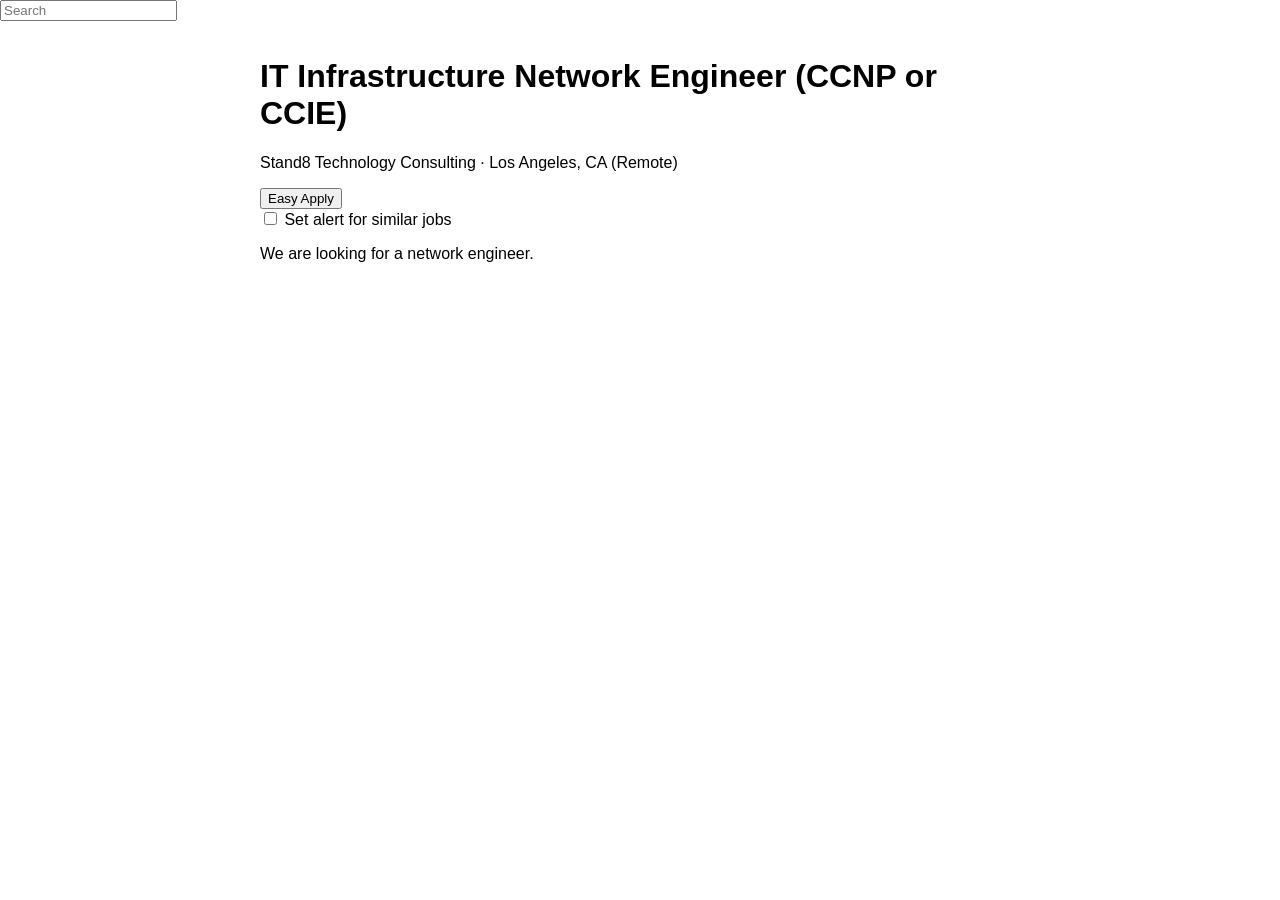
<file: tests/fixtures/forms/linkedin_2026.html>
<!doctype html>
<html lang="en">
<head>
<meta charset="utf-8">
<title>IT Infrastructure Network Engineer | Stand8 Technology Consulting | LinkedIn</title>
<!--
  LinkedIn's posting and Easy Apply window as drawn in September 2026, after the Mac's
  capture of Stand8's (capture-linkedin-easyapply-d3cb1545d6f8c2e7.html): class names are
  obfuscated, the window is a native <dialog data-testid="dialog" aria-labelledby=
  "dialog-header"> with no role="dialog" or artdeco classes, its buttons carry only their
  text ("Next", "Review", "Submit application") and a componentkey, and each field sits in
  a div[componentkey^="easyApplyFieldFocus_ea.q::"] with a <label for>. Dismiss opens a
  second dialog, "Save this application?", with Discard and Save. The page around it has
  a search box and a "Set alert for similar jobs" switch, which are not the application.

  Pages: contact info (name and phone prefilled from the profile, an email list, a city
  typeahead), resume (nothing saved on LinkedIn: an empty radio group and an "Upload
  resume" button whose file box only exists once it is pressed), questions, review. Variants with ?variant=...:
    needs_input  a question nobody on file answers
    external     no Easy Apply: "Apply on company website" through /safety/go/
    urnreview    Review shows the city as LinkedIn's id, urn:li:geo:103033862
    urnprefill   the city box opens already holding LinkedIn's id, urn:li:geo:103033862,
                 as it does when an earlier application left that id saved (Robert Half,
                 2026-10-01)
    nolist       typing in the city box brings up no list of places; the typed text stays
                 in the box and LinkedIn keeps the saved place, urn:li:geo:103033862,
                 underneath, which Review shows
    radios       Luxoft's two Yes/No questions as the Mac captured them on 2026-09-28
                 (capture-linkedin-radios-luxoft.html): the question is a <p> before a
                 <fieldset role="radiogroup">, each choice a <div role="radio"> whose
                 aria-label is the question, holding a named radio with an empty
                 <label for> and the option's text in a <p> beside it
    commute      Insight Global's "Are you comfortable commuting to this job's location? *"
    unstarred    a Yes/No question with no star that the form will not leave empty
    savedresume  a resume kept on LinkedIn from before, a choice labelled only by its file
                 name (capture-linkedin-resume-radio.html), already selected
-->
<style>
  body { font-family: sans-serif; margin: 0; }
  .m1 { max-width: 760px; margin: 0 auto; padding: 16px; }
  dialog { width: 560px; }
  .m9 { display: block; margin-top: 8px; }
  .hits { border: 1px solid #ccc; }
  .hits div { padding: 4px; cursor: pointer; }
</style>
</head>
<body>
<header class="m2"><input class="m3" id="search" placeholder="Search" aria-label="Search"></header>
<main class="m1" id="main"></main>
<script>
(function () {
  var variant = new URLSearchParams(location.search).get('variant') || '';
  window.__steps = [];
  var main = document.getElementById('main');
  var apply = variant === 'external'
    ? '<a class="m4" aria-label="Apply on company website" href="https://www.linkedin.com/safety/go/?url=https%3A%2F%2Fcareers.stand8.com%2Fjobs%2F42&trk=x">Apply</a>'
    : '<button class="m4" type="button" aria-label="Easy Apply to this job"><span>Easy Apply</span></button>';
  main.innerHTML = '<h1>IT Infrastructure Network Engineer (CCNP or CCIE)</h1>' +
    '<p>Stand8 Technology Consulting · Los Angeles, CA (Remote)</p>' + apply +
    '<div class="m5"><label class="m6"><input type="checkbox" role="switch" id="alert"> Set alert for similar jobs</label></div>' +
    '<p>We are looking for a network engineer.</p>';
  if (variant === 'external') return;

  var field = function (id, kind, label, attrs, inner) {
    var key = 'easyApplyFieldFocus_ea.q::3654284' + id.replace(/\D/g, '') + '::' + kind + '::value.validation';
    return '<div componentkey="' + key + '"><label for="' + id + '"><div>' + label + '</div></label><div>' + inner(attrs) + '</div></div>';
  };
  var text = function (id, kind, label, value, required) {
    return field(id, kind, label, '', function () {
      return '<input ' + (required ? 'required="" ' : '') + 'id="' + id + '" dir="auto" type="text" value="' + value + '">';
    });
  };
  // LinkedIn's Yes/No question, as captured from Luxoft's.
  var radios = function (gid, question, star) {
    var opt = function (id, text) {
      return '<div role="radio" tabindex="0" aria-label="' + question + ' " aria-checked="false"><div><div>' +
        '<input id="' + id + '" type="radio" name="radio-group-' + gid + '"><label for="' + id + '"></label></div>' +
        '<div><p>' + text + '</p></div></div></div>';
    };
    return '<div componentkey="easyApplyFieldFocus_ea_validation_p2_0_' + gid.replace(/\W/g, '') + '"><p>' + question + (star ? ' *' : '') + '</p>' +
      '<fieldset aria-describedby="error-message-' + gid + '" role="radiogroup" data-q="' + gid + '"><div>' +
      opt(gid + 'y', 'Yes') + opt(gid + 'n', 'No') + '</div></fieldset><p id="error-message-' + gid + '"></p></div>';
  };
  var chosenIn = function (fs) {
    var on = fs.querySelector('input:checked');
    return on ? on.closest('[role="radio"]').innerText.trim() : null;
  };
  var button = function (label) {
    return '<button type="button" componentkey="k-' + label.replace(/\W/g, '') + '"><span><span>' + label + '</span></span></button>';
  };
  var pages = [
    { name: 'contact', title: 'Contact info', body: function () {
      return text('_r_9_', 'FIRST_NAME', 'First name*', 'Mark', true) +
        text('_r_a_', 'UNKNOWN', 'Middle name', '', false) +
        text('_r_b_', 'LAST_NAME', 'Last name*', 'Shield', true) +
        '<div><div><label for="_r_c_"><div>Phone country code</div></label><div><select id="_r_c_">' +
        '<option value="" disabled hidden></option><option value="ca">Canada (+1)</option>' +
        '<option value="us" selected>United States (+1)</option></select></div></div>' +
        field('_r_e_', 'PHONE_MOBILE', 'Mobile phone number', '', function () {
          return '<input id="_r_e_" dir="auto" type="tel" value="3105550100">';
        }) + '</div>' +
        '<div><label for="_r_f_"><div>Email address*</div></label><div><select id="_r_f_" required>' +
        '<option value="">Select an option</option><option selected>mark@example.com</option></select></div></div>' +
        '<div componentkey="easyApplyFieldFocus_ea.q::36542843762::UNKNOWN::value.validation"><p>Location (city)</p>' +
        '<div data-expanded="false"><div><input id="_r_k_" data-testid="typeahead-input" autocomplete="off" dir="auto"' +
        ' placeholder="Enter city or location" aria-autocomplete="list" value="' +
        (variant === 'urnprefill' ? 'urn:li:geo:103033862' : '') + '"></div><div class="hits" id="hits"></div></div></div>';
    } },
    { name: 'resume', title: 'Resume', body: function () {
      // As on Stand8's: no resume saved on LinkedIn, an empty radio group, and
      // an "Upload resume" button with no file box in the window until pressed.
      return '<div><div><p>Resume*</p><p>Select or upload a resume in DOC, DOCX, or PDF format that is less than 2MB</p></div>' +
        '<div><fieldset aria-describedby="error-message-_r_11_" role="radiogroup"><div><div id="easyApplyUploadedResumeRef"' +
        ' componentkey="easyApplyUploadedResumeRef">' + (window.__resume ? chosen(window.__resume) : '') + '</div>' +
        (variant === 'savedresume' ? kept_resume() : '') + '</div></fieldset>' +
        '<div><button type="button" componentkey="up-1"><span><span>Upload resume</span></span></button></div>' +
        '<p id="resume-error"></p></div></div>';
    } },
    { name: 'questions', title: 'Additional questions', body: function () {
      return field('_r_q_', 'UNKNOWN', 'Are you legally authorized to work in the United States?*', '', function () {
          return '<select id="_r_q_" required><option value="">Select an option</option><option>Yes</option><option>No</option></select>';
        }) +
        field('_r_s_', 'UNKNOWN', 'Will you now or in the future require sponsorship for employment visa status?*', '', function () {
          return '<select id="_r_s_" required><option value="">Select an option</option><option>Yes</option><option>No</option></select>';
        }) +
        (variant === 'needs_input'
          ? text('_r_t_', 'NUMERIC', 'How many years of work experience do you have with Juniper Mist?*', '', true)
          : '') +
        (variant === 'radios'
          ? radios('_r_j_', 'Do you have CISCO &amp; Load Balancing (F5) listed in your resume?', true) +
            radios('_r_m_', 'Do you have Team Lead or Technical Lead experience listed in your resume?', true)
          : '') +
        (variant === 'commute' ? radios('_r_c1_', 'Are you comfortable commuting to this job\'s location?', true) : '') +
        (variant === 'unstarred' ? radios('_r_u_', 'Do you have a valid driver\'s license?', false) : '');
    } },
    { name: 'review', title: 'Review your application', body: function () {
      var city = (kept.contact && kept.contact.city) || '';
      if (variant === 'urnreview' || (variant === 'nolist' && !window.__picked)) city = 'urn:li:geo:103033862';
      return '<p>Check your answers before you send them.</p><p>Location (city)</p><p>' + city + '</p>';
    } },
  ];
  var SAVED = 'd8763d2995d3d0ac-87.pdf';
  var kept_resume = function () {
    var on = !window.__resume;
    return '<div><div role="button" tabindex="0"><div><p>PDF</p></div><div><p><span>' + SAVED + '</span></p><p>9/28/2026</p></div></div>' +
      '<div role="radio" tabindex="0" aria-label="' + SAVED + '" aria-checked="' + on + '"><div aria-label="' + SAVED + '">' +
      '<input id="_r_e_" type="radio"' + (on ? ' checked' : '') + ' name="radio-group-_r_d_"><label for="_r_e_"></label></div></div></div>';
  };
  var chosen = function (name) {
    return '<label><input type="radio" name="resume" checked> ' + name + '</label>';
  };
  var at = 0;
  var dialog = null;
  var kept = {};
  var val = function (id) { var el = document.getElementById(id); return el ? el.value : null; };
  var draw = function () {
    var p = pages[at];
    window.__steps.push(p.name);
    var foot = at === pages.length - 1 ? button('Submit application') : button(at === pages.length - 2 ? 'Review' : 'Next');
    dialog.innerHTML = '<button type="button" aria-label="Dismiss"><span>×</span></button><div><header id="dialog-header">' +
      '<h2>Apply to Stand8 Technology Consulting</h2></header><div data-testid="dialog-content">' +
      '<div data-sdui-screen="com.linkedin.sdui.flagshipnav.jobs.easyapply.EasyApply"><div class="m7">' +
      '<p>' + (at + 1) + '/' + pages.length + ' pages</p><div class="m8"><p>' + p.title + '</p>' + p.body() + '</div>' +
      '<div><hr role="presentation"><footer>' + (at ? button('Back') : '') + foot + '</footer></div></div></div></div></div>';
    dialog.querySelector('[aria-label="Dismiss"]').addEventListener('click', dismiss);
    var loc = document.getElementById('_r_k_');
    if (loc) loc.addEventListener('input', function () {
      var hits = document.getElementById('hits');
      hits.innerHTML = loc.value.length < 3 || variant === 'nolist' ? '' : '<div role="listbox"><div role="option">Menifee, California, United States</div></div>';
      var opt = hits.querySelector('[role="option"]');
      // Like the live one on 2026-09-28: a click the page did not see as a real
      // one leaves the place's id in the box ("urn:li:geo:..."), shown on Review.
      if (opt) opt.addEventListener('click', function (e) {
        loc.value = e.isTrusted ? opt.textContent : 'urn:li:geo:103033862';
        window.__picked = e.isTrusted;
        hits.innerHTML = '';
      });
    });
    if (loc) loc.addEventListener('keydown', function (e) {
      var opt = document.querySelector('#hits [role="option"]');
      if (e.key === 'ArrowDown' && opt) opt.setAttribute('aria-selected', 'true');
      if (e.key === 'Enter' && opt && opt.getAttribute('aria-selected') === 'true') {
        loc.value = opt.textContent;
        document.getElementById('hits').innerHTML = '';
      }
    });
    Array.from(dialog.querySelectorAll('button')).filter(function (b) { return b.textContent.trim() === 'Upload resume'; })
      .forEach(function (b) {
        b.addEventListener('click', function () {
          var box = document.createElement('input');
          box.type = 'file';
          box.accept = '.pdf,.doc,.docx';
          box.style.display = 'none';
          document.body.appendChild(box);
          box.addEventListener('change', function () {
            var name = box.files[0] && box.files[0].name;
            setTimeout(function () {  // the upload takes a moment to show
              window.__resume = name;
              var ref = document.getElementById('easyApplyUploadedResumeRef');
              if (ref) ref.innerHTML = chosen(name);
              var old = document.getElementById('_r_e_');
              if (old) { old.checked = false; old.closest('[role="radio"]').setAttribute('aria-checked', 'false'); }
            }, 600);
          });
          box.click();
        });
      });
    // Like LinkedIn's: pressing the drawn choice selects the input inside it.
    Array.from(dialog.querySelectorAll('[role="radio"]')).forEach(function (r) {
      r.addEventListener('click', function () {
        var box = r.querySelector('input');
        if (box) box.checked = true;
        sync(r.closest('fieldset'));
      });
    });
    Array.from(dialog.querySelectorAll('fieldset input[type="radio"]')).forEach(function (box) {
      box.addEventListener('change', function () { sync(box.closest('fieldset')); });
    });
    Array.from(dialog.querySelectorAll('footer button')).forEach(function (b) {
      b.addEventListener('click', function () { step(b.textContent.trim()); });
    });
  };
  var sync = function (fs) {
    if (!fs) return;
    fs.querySelectorAll('[role="radio"]').forEach(function (r) {
      var box = r.querySelector('input');
      r.setAttribute('aria-checked', box && box.checked ? 'true' : 'false');
    });
  };
  var step = function (label) {
    if (label === 'Back') { at -= 1; draw(); return; }
    if (label === 'Submit application') {
      window.__submitted = { contact: kept.contact, questions: kept.questions, resume: kept.resume };
      dialog.innerHTML = '<div data-testid="dialog-content"><h2>Your application was sent to Stand8 Technology Consulting</h2>' +
        '<button type="button">Done</button></div>';
      return;
    }
    var missing = Array.from(dialog.querySelectorAll('[required]')).filter(function (el) { return !el.value; });
    if (missing.length) return;  // a required box left empty: the step stays
    // Every Yes/No question must be answered, starred or not.
    var blank = Array.from(dialog.querySelectorAll('fieldset[data-q]')).filter(function (fs) { return !chosenIn(fs); });
    blank.forEach(function (fs) { document.getElementById('error-message-' + fs.getAttribute('data-q')).textContent = 'This field is required'; });
    if (blank.length) return;
    var saved = document.getElementById('_r_e_');
    if (pages[at].name === 'resume' && !window.__resume && !(saved && saved.checked)) {
      document.getElementById('resume-error').textContent = 'A resume is required';
      return;
    }
    if (pages[at].name === 'contact') kept.contact = { first: val('_r_9_'), last: val('_r_b_'), phone: val('_r_e_'), email: val('_r_f_'), city: val('_r_k_') };
    if (pages[at].name === 'resume') kept.resume = window.__resume || SAVED;
    if (pages[at].name === 'questions') {
      kept.questions = { auth: val('_r_q_'), sponsor: val('_r_s_'), mist: val('_r_t_') };
      Array.from(dialog.querySelectorAll('fieldset[data-q]')).forEach(function (fs) { kept.questions[fs.getAttribute('data-q')] = chosenIn(fs); });
    }
    at += 1;
    draw();
  };
  var dismiss = function () {
    var ask = document.createElement('dialog');
    ask.setAttribute('data-testid', 'dialog');
    ask.setAttribute('open', '');
    ask.innerHTML = '<button type="button" aria-label="Dismiss"><span>×</span></button><div><div data-testid="dialog-content">' +
      '<div><h2>Save this application?</h2><p>Save to return to this application later.</p><div>' +
      button('Discard') + button('Save') + '</div></div></div></div>';
    document.body.appendChild(ask);
    ask.querySelectorAll('button').forEach(function (b) {
      b.addEventListener('click', function () {
        var t = b.textContent.trim();
        if (t === 'Discard') window.__discarded = true;
        if (t === 'Save') window.__saved = true;
        ask.remove();
        if (t !== 'Save') { dialog.remove(); }
      });
    });
  };
  document.querySelector('[aria-label="Easy Apply to this job"]').addEventListener('click', function () {
    dialog = document.createElement('dialog');
    dialog.className = 'm6fmt9 m6fmt8';
    dialog.setAttribute('data-testid', 'dialog');
    dialog.setAttribute('aria-labelledby', 'dialog-header');
    dialog.setAttribute('open', '');
    document.body.appendChild(dialog);
    draw();
  });
})();
</script>
</body>
</html>
</file>
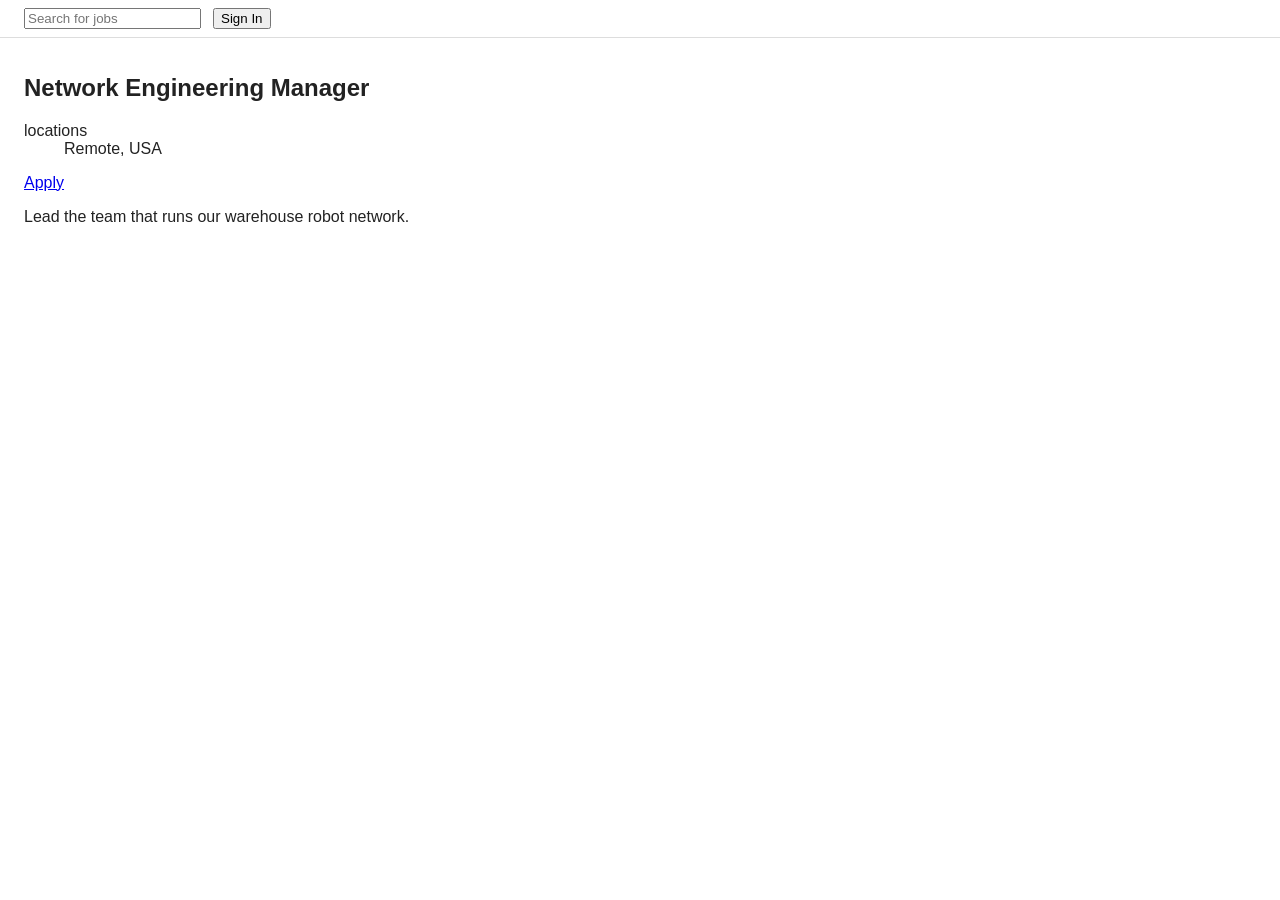
<file: tests/fixtures/forms/workday.html>
<!doctype html>
<html lang="en">
<head>
<meta charset="utf-8">
<title>Network Engineering Manager | Acme Robotics Careers</title>
<!--
  A posting on a company's Workday site (<company>.wd5.myworkdayjobs.com/...), drawn with the
  data-automation-id values Workday uses: the job search box and Sign In in the header, the
  "Apply" adventureButton, the start choice (autofillWithResume, applyManually), and the steps
  in <main data-automation-id="applyFlowPage">: Autofill with Resume, My Information, My
  Experience, Application Questions, Voluntary Disclosures, Self Identify, Review. Each step
  is drawn in a wrapper named for it (applyFlowAutoFillPage, applyFlowMyInfoPage, ...) and
  ends with pageFooterNextButton ("Continue", "Save and Continue", then "Submit" on Review).
  Like the live site, it is one page: after Save and Continue the step just left stays on
  screen for a while before the next is drawn. Its controls are Workday's own: dropdowns are
  <button aria-haspopup="listbox"> opening role=option items; "How Did You Hear About Us?" is
  a prompt, a searchBox whose categories open further lists and whose pick shows as a
  selectedItem pill (itself role=option, in a role=listbox of picked items); the signature
  date is three spin buttons (dateSectionMonth/Day/Year-input). Errors show as errorMessage.

  The Autofill and My Information markup is copied from a live CrowdStrike posting
  (2026-09-27): the resume box with no label but "Select file", ids such as
  name--legalName--firstName, the previous-worker radio marked required only on its group
  and in its legend, and the country phone code prefilled as a pill.

  Variants, chosen with ?variant=...:
    manual       the start choice offers Apply Manually only; My Experience has no resume yet
    signed_out   choosing how to start leads to Workday's sign-in page
    needs_input  Application Questions adds a required question nothing on file answers
    invalid      Application Questions will not save and shows an error
    closed       the posting no longer takes applications and has no Apply button
    unconfirmed  Submit shows nothing afterwards
    greyed       Submit greys out and nothing shows, but the posting, opened again
                 (with the same ?token=), says "You applied for this job on ...".
    draft        an earlier run saved a draft: the posting offers Continue Application, which
                 opens the first unsaved step (My Information) with no start choice
    stuck        Apply Manually leaves the loading page up for good
  Where the posting says the job is, with more parameters: ?place=Lonoke, AR sets the
  locations field, ?remote_type=Hybrid adds Workday's remote type field, and ?ld=... adds a
  schema.org JobPosting at that city (?ld_remote=1 marks it TELECOMMUTE).
  Without autofill (manual, draft) My Experience has one empty work entry, as live.
-->
<style>
  body { font-family: -apple-system, Helvetica, Arial, sans-serif; margin: 0; color: #222; }
  header { display: flex; gap: 12px; padding: 8px 24px; border-bottom: 1px solid #ddd; }
  section, main { padding: 16px 24px; }
  [data-automation-id^="formField-"] { margin: 12px 0; position: relative; }
  [data-automation-id^="formField-"] > label, legend { display: block; font-weight: 600; }
  [role="listbox"] { border: 1px solid #999; background: #fff; margin: 0; padding: 0; list-style: none; width: 320px; }
  [role="option"] { padding: 4px 8px; cursor: pointer; }
  [data-automation-id="errorMessage"] { color: #b00020; }
  [data-automation-id="selectedItem"] { display: inline-block; background: #eef; padding: 2px 6px; border-radius: 10px; }
  .file-input { position: absolute; left: -9999px; }
  .date input { width: 48px; }
  /* Live, the "MM" display lies over the month box and takes its clicks. */
  .overlaid { position: relative; display: inline-block; }
  .overlaid [data-automation-id$="-display"] { position: absolute; inset: 0; background: #fff; }
  footer { margin-top: 16px; }
  #start { border: 1px solid #999; padding: 16px; width: 360px; }
</style>
</head>
<body>
<header data-automation-id="header">
  <input data-automation-id="keywordSearchInput" id="job-search" type="text" placeholder="Search for jobs" aria-label="Search for jobs">
  <button data-automation-id="utilityButtonSignIn" type="button">Sign In</button>
</header>

<section id="posting">
  <h2 data-automation-id="jobPostingHeader">Network Engineering Manager</h2>
  <div data-automation-id="locations"><dl><dt>locations</dt><dd>Remote, USA</dd></dl></div>
  <div data-variant="closed"><p>This job posting is no longer accepting applications.</p></div>
  <div data-variant=",manual,signed_out,needs_input,invalid,unconfirmed,stuck,greyed">
    <a data-automation-id="adventureButton" role="button" href="#apply">Apply</a>
  </div>
  <div data-variant="draft">
    <a href="#apply" role="button" data-automation-id="continueButton">Continue Application</a>
  </div>
  <p id="applied-note" hidden></p>
  <p>Lead the team that runs our warehouse robot network.</p>
</section>

<div id="start" role="dialog" hidden>
  <h3>Start Your Application</h3>
  <div data-variant=",signed_out,needs_input,invalid,unconfirmed,greyed">
    <a data-automation-id="autofillWithResume" role="button" href="#autofill">Autofill with Resume</a>
  </div>
  <a data-automation-id="applyManually" role="button" href="#manual">Apply Manually</a>
</div>

<main data-automation-id="applyFlowPage" id="flow-page" hidden>
  <ol data-automation-id="progressBar" id="progress"></ol>
  <div id="flow"></div>
</main>

<template id="step-signin">
  <div data-automation-id="signInContent">
    <h2>Sign In</h2>
    <div data-automation-id="formField-email"><label for="si-email">Email Address</label><input id="si-email" type="text" data-automation-id="email"></div>
    <div data-automation-id="formField-password"><label for="si-password">Password</label><input id="si-password" type="password" data-automation-id="password"></div>
    <button type="button" data-automation-id="signInSubmitButton">Sign In</button>
    <a data-automation-id="createAccountLink" href="#create">Create Account</a>
  </div>
</template>

<template id="step-autofill">
  <div data-automation-id="applyFlowAutoFillPage">
  <h2>Autofill with Resume</h2>
  <p>Upload either DOC, DOCX, HTML, PDF, or TXT file types (5MB max)</p>
  <div data-automation-id="formField-">
    <div data-automation-id="resumeUpload">
      <div data-automation-id="file-upload-drop-zone">
        <p>Drop file here</p>
        <button type="button" data-automation-id="select-files" id="input-4">Select file</button>
      </div>
      <input data-automation-id="file-upload-input-ref" class="file-input" type="file" accept=".pdf,.doc,.docx">
    </div>
  </div>
  <footer><button type="button" data-automation-id="pageFooterNextButton">Continue</button></footer>
  </div>
</template>

<template id="step-info">
  <div data-automation-id="applyFlowMyInfoPage">
  <h2>My Information</h2>
  <div data-automation-id="formField-source" data-fkit-id="source--source">
    <label for="source--source"><span>How Did You Hear About Us?<abbr>*</abbr></span></label>
    <div data-automation-id="multiSelectContainer" data-uxi-widget-type="multiselect">
      <ul data-automation-id="selectedItemList" role="listbox"></ul>
      <div data-automation-id="multiselectInputContainer">
        <div data-automation-hiddensearch="true" data-automation-id="monikerSearchBox">
          <input placeholder="Search" aria-required="true" id="source--source" data-automation-id="searchBox" data-uxi-widget-type="selectinput" type="text">
        </div>
      </div>
    </div>
  </div>
  <div data-automation-id="formField-candidateIsPreviousWorker">
    <fieldset>
      <legend><label id="radio-label1"><span>Do you now or have you previously worked for Acme Robotics, Inc. or any of its subsidiaries?<abbr>*</abbr></span></label></legend>
      <div name="candidateIsPreviousWorker" aria-labelledby="radio-label1" aria-required="true">
        <input id="fhkka" name="candidateIsPreviousWorker" type="radio" value="true"><label for="fhkka">Yes</label>
        <input id="fhkkb" name="candidateIsPreviousWorker" type="radio" value="false"><label for="fhkkb">No</label>
      </div>
    </fieldset>
  </div>
  <div data-automation-id="formField-country" data-fkit-id="country--country">
    <label for="country--country"><span>Country<abbr>*</abbr></span></label>
    <button type="button" id="country--country" name="country" aria-haspopup="listbox" aria-label="Country United States of America Required" data-options="Canada|United States of America">United States of America</button>
  </div>
  <div data-automation-id="formField-legalName--firstName" data-fkit-id="name--legalName--firstName">
    <label for="name--legalName--firstName"><span>First Name<abbr>*</abbr></span></label>
    <input type="text" id="name--legalName--firstName" name="legalName--firstName" aria-required="true" value="Mark">
  </div>
  <div data-automation-id="formField-legalName--lastName" data-fkit-id="name--legalName--lastName">
    <label for="name--legalName--lastName"><span>Last Name<abbr>*</abbr></span></label>
    <input type="text" id="name--legalName--lastName" name="legalName--lastName" aria-required="true" value="Shield">
  </div>
  <div data-automation-id="formField-preferredCheck">
    <input type="checkbox" id="name--preferredCheck" name="preferredCheck"><label for="name--preferredCheck">I have a preferred name</label>
  </div>
  <div data-automation-id="formField-addressLine1" data-fkit-id="address--addressLine1">
    <label for="address--addressLine1"><span>Address Line 1<abbr>*</abbr></span></label>
    <input type="text" id="address--addressLine1" name="addressLine1" aria-required="true" value="">
  </div>
  <div data-automation-id="formField-city" data-fkit-id="address--city">
    <label for="address--city"><span>City<abbr>*</abbr></span></label>
    <input type="text" id="address--city" name="city" aria-required="true" value="">
  </div>
  <div data-automation-id="formField-countryRegion" data-fkit-id="address--countryRegion">
    <label for="address--countryRegion"><span>State<abbr>*</abbr></span></label>
    <button aria-haspopup="listbox" type="button" value="" aria-label="State Select One Required" name="countryRegion" id="address--countryRegion" data-options="Arizona|California|Texas">Select One</button>
  </div>
  <div data-automation-id="formField-postalCode" data-fkit-id="address--postalCode">
    <label for="address--postalCode"><span>Postal Code<abbr>*</abbr></span></label>
    <input type="text" id="address--postalCode" name="postalCode" aria-required="true" value="">
  </div>
  <div data-automation-id="formField-phoneType" data-fkit-id="phoneNumber--phoneType">
    <label for="phoneNumber--phoneType"><span>Phone Device Type<abbr>*</abbr></span></label>
    <button aria-haspopup="listbox" type="button" value="" aria-label="Phone Device Type Select One Required" name="phoneType" id="phoneNumber--phoneType" data-options="Home|Mobile|Work">Select One</button>
  </div>
  <div data-automation-id="formField-countryPhoneCode" data-fkit-id="phoneNumber--countryPhoneCode">
    <label for="phoneNumber--countryPhoneCode"><span>Country Phone Code<abbr>*</abbr></span></label>
    <div data-automation-id="multiSelectContainer" data-uxi-widget-type="multiselect">
      <ul data-automation-id="selectedItemList" role="listbox">
        <li role="presentation"><div data-automation-id="selectedItem" role="option" aria-selected="true">United States of America (+1)</div></li>
      </ul>
      <div data-automation-id="multiselectInputContainer">
        <div data-automation-hiddensearch="true" data-automation-id="monikerSearchBox">
          <input placeholder="Search" aria-required="true" id="phoneNumber--countryPhoneCode" data-automation-id="searchBox" data-uxi-widget-type="selectinput" type="text">
        </div>
      </div>
    </div>
  </div>
  <div data-automation-id="formField-phoneNumber" data-fkit-id="phoneNumber--phoneNumber">
    <label for="phoneNumber--phoneNumber"><span>Phone Number<abbr>*</abbr></span></label>
    <input type="text" id="phoneNumber--phoneNumber" name="phoneNumber" aria-required="true" value="">
  </div>
  <div data-automation-id="formField-extension" data-fkit-id="phoneNumber--extension">
    <label for="phoneNumber--extension"><span>Phone Extension</span></label>
    <input type="text" id="phoneNumber--extension" name="extension" value="">
  </div>
  <footer><button type="button" data-automation-id="pageFooterNextButton">Save and Continue</button></footer>
  </div>
</template>

<template id="step-experience">
  <div data-automation-id="applyFlowMyExperiencePage">
  <h2>My Experience</h2>
  <!-- Copied from the live CrowdStrike page (2026-09-27): what autofill read from the resume
       comes back as one entry per job, with title and company but no dates. -->
  <div data-only-autofill="1">
    <h3>Work Experience</h3>
    <div data-automation-id="workExperienceSection" data-fkit-id="workExperience-6">
      <h4>Work Experience 1</h4>
      <div data-automation-id="formField-jobTitle" data-fkit-id="workExperience-6--jobTitle">
        <label for="workExperience-6--jobTitle"><span>Job Title<abbr>*</abbr></span></label>
        <input type="text" id="workExperience-6--jobTitle" name="jobTitle" aria-required="true" value="Network Operations Manager">
      </div>
      <div data-automation-id="formField-companyName" data-fkit-id="workExperience-6--companyName">
        <label for="workExperience-6--companyName"><span>Company<abbr>*</abbr></span></label>
        <input type="text" id="workExperience-6--companyName" name="companyName" aria-required="true" value="Globex">
      </div>
      <div data-automation-id="formField-location" data-fkit-id="workExperience-6--location">
        <label for="workExperience-6--location"><span>Location</span></label>
        <input type="text" id="workExperience-6--location" name="location" value="">
      </div>
      <div data-automation-id="formField-currentlyWorkHere" data-fkit-id="workExperience-6--currentlyWorkHere">
        <label for="workExperience-6--currentlyWorkHere">I currently work here</label>
        <input id="workExperience-6--currentlyWorkHere" type="checkbox" name="currentlyWorkHere" aria-required="false">
      </div>
      <div data-automation-id="formField-startDate" data-fkit-id="workExperience-6--startDate">
        <fieldset><legend><label id="workExperience-6-from"><span>From<abbr>*</abbr></span></label></legend>
        <div aria-hidden="true" id="helpText-workExperience-6--startDate">current value is MM/YYYY</div>
        <div id="workExperience-6--startDate" role="group" data-automation-id="dateInputWrapper" class="date">
          <div id="workExperience-6--startDate-dateSectionMonth"><div data-automation-id="dateSectionMonth-display">MM</div>
            <input role="spinbutton" aria-label="Month" aria-valuemax="12" aria-valuemin="1" id="workExperience-6--startDate-dateSectionMonth-input" data-automation-id="dateSectionMonth-input" value=""></div>
          <div>/</div>
          <div id="workExperience-6--startDate-dateSectionYear"><div data-automation-id="dateSectionYear-display">YYYY</div>
            <input role="spinbutton" aria-label="Year" id="workExperience-6--startDate-dateSectionYear-input" data-automation-id="dateSectionYear-input" value=""></div>
        </div></fieldset>
      </div>
      <div data-automation-id="formField-endDate" data-fkit-id="workExperience-6--endDate">
        <fieldset><legend><label id="workExperience-6-to"><span>To<abbr>*</abbr></span></label></legend>
        <div id="workExperience-6--endDate" role="group" data-automation-id="dateInputWrapper" class="date">
          <div id="workExperience-6--endDate-dateSectionMonth"><div data-automation-id="dateSectionMonth-display">MM</div>
            <input role="spinbutton" aria-label="Month" aria-valuemax="12" aria-valuemin="1" id="workExperience-6--endDate-dateSectionMonth-input" data-automation-id="dateSectionMonth-input" value=""></div>
          <div>/</div>
          <div id="workExperience-6--endDate-dateSectionYear"><div data-automation-id="dateSectionYear-display">YYYY</div>
            <input role="spinbutton" aria-label="Year" id="workExperience-6--endDate-dateSectionYear-input" data-automation-id="dateSectionYear-input" value=""></div>
        </div></fieldset>
      </div>
      <div data-automation-id="formField-roleDescription" data-fkit-id="workExperience-6--roleDescription">
        <label for="workExperience-6--roleDescription"><span>Role Description</span></label>
        <textarea id="workExperience-6--roleDescription" name="roleDescription">Ran the network operations center.</textarea>
      </div>
    </div>
    <div data-automation-id="workExperienceSection" data-fkit-id="workExperience-7">
      <h4>Work Experience 2</h4>
      <div data-automation-id="formField-jobTitle" data-fkit-id="workExperience-7--jobTitle">
        <label for="workExperience-7--jobTitle"><span>Job Title<abbr>*</abbr></span></label>
        <input type="text" id="workExperience-7--jobTitle" name="jobTitle" aria-required="true" value="Network Engineer">
      </div>
      <div data-automation-id="formField-companyName" data-fkit-id="workExperience-7--companyName">
        <label for="workExperience-7--companyName"><span>Company<abbr>*</abbr></span></label>
        <input type="text" id="workExperience-7--companyName" name="companyName" aria-required="true" value="Initech">
      </div>
      <div data-automation-id="formField-location" data-fkit-id="workExperience-7--location">
        <label for="workExperience-7--location"><span>Location</span></label>
        <input type="text" id="workExperience-7--location" name="location" value="">
      </div>
      <div data-automation-id="formField-currentlyWorkHere" data-fkit-id="workExperience-7--currentlyWorkHere">
        <label for="workExperience-7--currentlyWorkHere">I currently work here</label>
        <input id="workExperience-7--currentlyWorkHere" type="checkbox" name="currentlyWorkHere" aria-required="false">
      </div>
      <div data-automation-id="formField-startDate" data-fkit-id="workExperience-7--startDate">
        <fieldset><legend><label id="workExperience-7-from"><span>From<abbr>*</abbr></span></label></legend>
        <div aria-hidden="true" id="helpText-workExperience-7--startDate">current value is MM/YYYY</div>
        <div id="workExperience-7--startDate" role="group" data-automation-id="dateInputWrapper" class="date">
          <div id="workExperience-7--startDate-dateSectionMonth"><div data-automation-id="dateSectionMonth-display">MM</div>
            <input role="spinbutton" aria-label="Month" aria-valuemax="12" aria-valuemin="1" id="workExperience-7--startDate-dateSectionMonth-input" data-automation-id="dateSectionMonth-input" value=""></div>
          <div>/</div>
          <div id="workExperience-7--startDate-dateSectionYear"><div data-automation-id="dateSectionYear-display">YYYY</div>
            <input role="spinbutton" aria-label="Year" id="workExperience-7--startDate-dateSectionYear-input" data-automation-id="dateSectionYear-input" value=""></div>
        </div></fieldset>
      </div>
      <div data-automation-id="formField-endDate" data-fkit-id="workExperience-7--endDate">
        <fieldset><legend><label id="workExperience-7-to"><span>To<abbr>*</abbr></span></label></legend>
        <div id="workExperience-7--endDate" role="group" data-automation-id="dateInputWrapper" class="date">
          <div id="workExperience-7--endDate-dateSectionMonth"><div data-automation-id="dateSectionMonth-display">MM</div>
            <input role="spinbutton" aria-label="Month" aria-valuemax="12" aria-valuemin="1" id="workExperience-7--endDate-dateSectionMonth-input" data-automation-id="dateSectionMonth-input" value=""></div>
          <div>/</div>
          <div id="workExperience-7--endDate-dateSectionYear"><div data-automation-id="dateSectionYear-display">YYYY</div>
            <input role="spinbutton" aria-label="Year" id="workExperience-7--endDate-dateSectionYear-input" data-automation-id="dateSectionYear-input" value=""></div>
        </div></fieldset>
      </div>
      <div data-automation-id="formField-roleDescription" data-fkit-id="workExperience-7--roleDescription">
        <label for="workExperience-7--roleDescription"><span>Role Description</span></label>
        <textarea id="workExperience-7--roleDescription" name="roleDescription">Built the campus network.</textarea>
      </div>
    </div>
  </div>
  <!-- Copied from the live CrowdStrike page (2026-09-28): with Apply Manually or a saved
       draft there is one empty entry. Its text boxes and checkbox carry bare names, its
       dates and textarea the entry's id, and the 5 is Workday's own number, not a position. -->
  <div data-not-autofill="1">
    <h3>Work Experience</h3>
    <div data-automation-id="workExperienceSection" data-fkit-id="workExperience-5">
      <h4>Work Experience 1</h4>
      <div data-automation-id="formField-jobTitle" data-fkit-id="workExperience-5--jobTitle">
        <label for="workExperience-5--jobTitle"><span>Job Title<abbr>*</abbr></span></label>
        <input type="text" id="workExperience-5--jobTitle" name="jobTitle" aria-required="true" value="">
      </div>
      <div data-automation-id="formField-companyName" data-fkit-id="workExperience-5--companyName">
        <label for="workExperience-5--companyName"><span>Company<abbr>*</abbr></span></label>
        <input type="text" id="workExperience-5--companyName" name="companyName" aria-required="true" value="">
      </div>
      <div data-automation-id="formField-location" data-fkit-id="workExperience-5--location">
        <label for="workExperience-5--location"><span>Location</span></label>
        <input type="text" id="workExperience-5--location" name="location" value="">
      </div>
      <div data-automation-id="formField-currentlyWorkHere" data-fkit-id="workExperience-5--currentlyWorkHere">
        <label for="workExperience-5--currentlyWorkHere">I currently work here</label>
        <input id="workExperience-5--currentlyWorkHere" type="checkbox" name="currentlyWorkHere" aria-required="false">
      </div>
      <div data-automation-id="formField-startDate" data-fkit-id="workExperience-5--startDate">
        <fieldset><legend><label id="workExperience-5-from"><span>From<abbr>*</abbr></span></label></legend>
        <div aria-hidden="true" id="helpText-workExperience-5--startDate">current value is MM/YYYY</div>
        <div id="workExperience-5--startDate" role="group" data-automation-id="dateInputWrapper" class="date">
          <div id="workExperience-5--startDate-dateSectionMonth" class="overlaid"><div data-automation-id="dateSectionMonth-display">MM</div>
            <input role="spinbutton" aria-label="Month" aria-valuemax="12" aria-valuemin="1" id="workExperience-5--startDate-dateSectionMonth-input" data-automation-id="dateSectionMonth-input" value=""></div>
          <span>/</span>
          <div id="workExperience-5--startDate-dateSectionYear"><div data-automation-id="dateSectionYear-display">YYYY</div>
            <input role="spinbutton" aria-label="Year" id="workExperience-5--startDate-dateSectionYear-input" data-automation-id="dateSectionYear-input" value=""></div>
        </div></fieldset>
      </div>
      <div data-automation-id="formField-endDate" data-fkit-id="workExperience-5--endDate">
        <fieldset><legend><label id="workExperience-5-to"><span>To<abbr>*</abbr></span></label></legend>
        <div id="workExperience-5--endDate" role="group" data-automation-id="dateInputWrapper" class="date">
          <div id="workExperience-5--endDate-dateSectionMonth"><div data-automation-id="dateSectionMonth-display">MM</div>
            <input role="spinbutton" aria-label="Month" aria-valuemax="12" aria-valuemin="1" id="workExperience-5--endDate-dateSectionMonth-input" data-automation-id="dateSectionMonth-input" value=""></div>
          <span>/</span>
          <div id="workExperience-5--endDate-dateSectionYear"><div data-automation-id="dateSectionYear-display">YYYY</div>
            <input role="spinbutton" aria-label="Year" id="workExperience-5--endDate-dateSectionYear-input" data-automation-id="dateSectionYear-input" value=""></div>
        </div></fieldset>
      </div>
      <div data-automation-id="formField-roleDescription" data-fkit-id="workExperience-5--roleDescription">
        <label for="workExperience-5--roleDescription"><span>Role Description</span></label>
        <textarea id="workExperience-5--roleDescription" aria-required="false"></textarea>
      </div>
    </div>
  </div>
  <div data-fkit-id="resumeAttachments--null">
    <h3>Resume/CV</h3>
    <div data-automation-id="formField-" data-fkit-id="resumeAttachments--attachments">
      <label id="label7"><span>Upload a file (5MB max)<abbr>*</abbr></span></label>
      <div data-automation-id="attachments-FileUpload" aria-labelledby="label7">
        <div data-automation-id="file-upload-drop-zone">
          <button type="button" data-automation-id="select-files" id="resumeAttachments--attachments">Select files</button>
        </div>
        <input data-automation-id="file-upload-input-ref" class="file-input" type="file" multiple="">
      </div>
    </div>
  </div>
  <footer><button type="button" data-automation-id="pageFooterNextButton">Save and Continue</button></footer>
  </div>
</template>

<template id="step-questions">
  <div data-automation-id="applyFlowPrimaryQuestionsPage">
  <h2>Application Questions</h2>
  <div data-automation-id="formField-auth">
    <label for="q-auth">Are you legally authorized to work in the United States?<abbr title="required">*</abbr></label>
    <button type="button" id="q-auth" aria-haspopup="listbox" data-options="Yes|No">Select One</button>
  </div>
  <div data-automation-id="formField-sponsor">
    <label for="q-sponsor">Will you now or in the future require sponsorship for employment visa status?<abbr title="required">*</abbr></label>
    <button type="button" id="q-sponsor" aria-haspopup="listbox" data-options="Yes|No">Select One</button>
  </div>
  <div data-automation-id="formField-932ff5fbe6fa1001a49d69becb4e0001" data-fkit-id="primaryQuestionnaire--932ff5fbe6fa1001a49d69becb4e0001">
    <fieldset><legend><div id="label-932ff5fbe6fa1001a49d69becb4e0001"><div data-automation-id="richText"><p><b>Why are you interested in working for Acme Robotics?</b></p></div></div></legend>
    <textarea id="primaryQuestionnaire--932ff5fbe6fa1001a49d69becb4e0001" aria-required="false"></textarea></fieldset>
  </div>
  <div data-automation-id="formField-teams" data-only="needs_input">
    <label for="q-teams">How many years have you managed network engineering teams?<abbr title="required">*</abbr></label>
    <input id="q-teams" type="text">
  </div>
  <footer><button type="button" data-automation-id="pageFooterNextButton">Save and Continue</button></footer>
  </div>
</template>

<template id="step-disclosures">
  <div data-automation-id="applyFlowVoluntaryDisclosuresPage">
  <h2>Voluntary Disclosures</h2>
  <div data-automation-id="formField-gender">
    <label for="d-gender">Gender</label>
    <button type="button" id="d-gender" aria-haspopup="listbox" data-options="Female|Male|I do not wish to self-identify">Select One</button>
  </div>
  <div data-automation-id="formField-veteran">
    <label for="d-veteran">Veteran Status<abbr title="required">*</abbr></label>
    <button type="button" id="d-veteran" aria-haspopup="listbox" data-options="I am a protected veteran|I am not a protected veteran|I don't wish to answer">Select One</button>
  </div>
  <div data-automation-id="formField-acceptTermsAndAgreements">
    <input type="checkbox" id="termsAndConditions--acceptTermsAndAgreements" required>
    <label for="termsAndConditions--acceptTermsAndAgreements">I have read and consent to the terms and conditions<abbr title="required">*</abbr></label>
  </div>
  <footer><button type="button" data-automation-id="pageFooterNextButton">Save and Continue</button></footer>
  </div>
</template>

<template id="step-selfid">
  <div data-automation-id="applyFlowSelfIdentifyPage">
  <h2>Self Identify</h2>
  <div data-automation-id="selfIdentifiedDisabilityData">
    <div data-automation-id="formField-name">
      <label for="selfId-name">Name<abbr title="required">*</abbr></label>
      <input id="selfId-name" type="text">
    </div>
    <div data-automation-id="formField-dateSignedOn">
      <label for="selfId-date-month">Date<abbr title="required">*</abbr></label>
      <div data-automation-id="dateInputWrapper" class="date">
        <input id="selfId-date-month" type="text" role="spinbutton" aria-label="Month" data-automation-id="dateSectionMonth-input">
        <input id="selfId-date-day" type="text" role="spinbutton" aria-label="Day" data-automation-id="dateSectionDay-input">
        <input id="selfId-date-year" type="text" role="spinbutton" aria-label="Year" data-automation-id="dateSectionYear-input">
      </div>
    </div>
    <div data-automation-id="formField-disabilityStatus">
      <fieldset>
        <legend>Please check one of the boxes below<abbr title="required">*</abbr></legend>
        <input type="checkbox" id="dis-yes" name="disabilityStatus" value="yes"><label for="dis-yes">Yes, I have a disability (or previously had a disability)</label>
        <input type="checkbox" id="dis-no" name="disabilityStatus" value="no"><label for="dis-no">No, I do not have a disability and have not had one in the past</label>
        <input type="checkbox" id="dis-decline" name="disabilityStatus" value="decline"><label for="dis-decline">I do not want to answer</label>
      </fieldset>
    </div>
  </div>
  <footer><button type="button" data-automation-id="pageFooterNextButton">Save and Continue</button></footer>
  </div>
</template>

<template id="step-review">
  <div data-automation-id="applyFlowReviewPage">
  <h2>Review</h2>
  <p>Network Engineering Manager, Acme Robotics</p>
  <footer><button type="button" data-automation-id="pageFooterNextButton">Submit</button></footer>
  </div>
</template>

<template id="step-sent">
  <div data-automation-id="congratulationsPopup">
    <h2>Application Submitted</h2>
    <p>Congratulations, your application has been submitted. You can check its status in My Applications.</p>
  </div>
</template>

<script>
(function () {
  var variant = new URLSearchParams(location.search).get('variant') || '';
  var qs = new URLSearchParams(location.search);
  if (qs.get('place')) document.querySelector('[data-automation-id="locations"] dd').textContent = qs.get('place');
  if (qs.get('remote_type')) {
    var rt = document.createElement('div');
    rt.setAttribute('data-automation-id', 'remoteType');
    rt.innerHTML = '<dl><dt>remote type</dt><dd></dd></dl>';
    rt.querySelector('dd').textContent = qs.get('remote_type');
    document.getElementById('posting').appendChild(rt);
  }
  if (qs.get('ld')) {
    var city = qs.get('ld').split(',');
    var posting = { '@context': 'https://schema.org', '@type': 'JobPosting', title: 'Network Engineering Manager',
      jobLocation: { '@type': 'Place', address: { '@type': 'PostalAddress', addressLocality: city[0].trim(),
        addressRegion: (city[1] || '').trim(), addressCountry: 'US' } } };
    if (qs.get('ld_remote')) posting.jobLocationType = 'TELECOMMUTE';
    var ld = document.createElement('script');
    ld.type = 'application/ld+json';
    ld.textContent = JSON.stringify(posting);
    document.head.appendChild(ld);
  }
  var token = new URLSearchParams(location.search).get('token') || '';
  Array.prototype.forEach.call(document.querySelectorAll('[data-variant]'), function (el) {
    var wanted = el.getAttribute('data-variant').split(',');
    if (wanted.indexOf(variant) < 0) el.parentNode.removeChild(el);
  });
  var applied = null;
  try { applied = token && localStorage.getItem('applied:' + token); } catch (e) {}
  if (applied) {
    var note = document.getElementById('applied-note');
    note.textContent = 'You applied for this job on ' + applied + '.';
    note.hidden = false;
  }
  window.__steps = [];
  window.__answers = {};
  window.__uploads = 0;
  var flow = document.getElementById('flow');
  var start = document.getElementById('start');
  var path = 'autofill';
  var order = ['info', 'experience', 'questions', 'disclosures', 'selfid', 'review'];
  var TITLES = { autofill: 'Autofill with Resume', info: 'My Information', experience: 'My Experience',
    questions: 'Application Questions', disclosures: 'Voluntary Disclosures', selfid: 'Self Identify',
    review: 'Review' };
  // How long the step just left stays on screen before the next one is drawn:
  // longer than the handler's settle wait, so a handler that does not wait
  // for the new step reads the old one. As on the live site the progress bar
  // moves to the next step at once, over the old page; then no page at all,
  // then a loading page, then the step.
  var DRAW_MS = Number(new URLSearchParams(location.search).get('draw_ms')) || 500;
  var LOADING_MS = 400;
  var BLANK_MS = 150;
  var drawing = false;

  // The prompt's lists: the first list, and what each category opens.
  var TOP = ['Company Website', 'Job Board', 'Referral'];
  var UNDER = { 'Job Board': ['Glassdoor', 'Indeed', 'LinkedIn'] };
  var CODES = ['Canada (+1)', 'United Kingdom (+44)', 'United States of America (+1)'];

  var apply = document.querySelector('[data-automation-id="adventureButton"]');
  if (apply) apply.addEventListener('click', function (e) { e.preventDefault(); start.hidden = false; });
  var resume = document.querySelector('[data-automation-id="continueButton"]');
  if (resume) resume.addEventListener('click', function (e) {
    e.preventDefault();
    path = 'draft';
    document.getElementById('posting').hidden = true;
    document.getElementById('flow-page').hidden = false;
    later('info');
  });
  Array.prototype.forEach.call(start.querySelectorAll('a'), function (a) {
    a.addEventListener('click', function (e) {
      e.preventDefault();
      path = a.getAttribute('data-automation-id') === 'autofillWithResume' ? 'autofill' : 'manual';
      window.__start = path;
      start.hidden = true;
      document.getElementById('posting').hidden = true;
      document.getElementById('flow-page').hidden = false;
      if (variant === 'signed_out') { show('signin'); return; }
      if (variant === 'stuck') { flow.innerHTML = '<div data-automation-id="applyFlowLoadingPage"><p>Loading</p></div>'; return; }
      later(path === 'autofill' ? 'autofill' : 'info');
    });
  });

  function text(el) { return (el.innerText || el.textContent || '').replace(/\s+/g, ' ').trim(); }
  function val(id) { var el = document.getElementById(id); return el ? el.value : ''; }
  function shown(id) { var el = document.getElementById(id); return el ? text(el) : ''; }
  function closeLists() { Array.prototype.forEach.call(document.querySelectorAll('[data-automation-id="activeListContainer"]'), function (l) { l.remove(); }); }
  document.addEventListener('keydown', function (e) { if (e.key === 'Escape') closeLists(); });

  function listUnder(anchor, items, onPick) {
    closeLists();
    var list = document.createElement('ul');
    list.setAttribute('role', 'listbox');
    list.setAttribute('data-automation-id', 'activeListContainer');
    items.forEach(function (item) {
      var li = document.createElement('li');
      li.setAttribute('role', 'option');
      li.setAttribute('data-automation-id', 'promptOption');
      li.textContent = item;
      li.addEventListener('click', function () { onPick(item); });
      list.appendChild(li);
    });
    anchor.insertAdjacentElement('afterend', list);
  }

  function wireDropdowns(root) {
    Array.prototype.forEach.call(root.querySelectorAll('button[aria-haspopup="listbox"]'), function (b) {
      b.addEventListener('click', function () {
        listUnder(b, b.getAttribute('data-options').split('|'), function (item) { b.textContent = item; closeLists(); });
      });
    });
  }

  function wirePrompt(box) {
    var input = box.querySelector('[data-automation-id="searchBox"]');
    var pills = box.querySelector('[data-automation-id="selectedItemList"]');
    var codes = input.id === 'phoneNumber--countryPhoneCode';
    var first = codes ? CODES : TOP;
    var all = codes ? CODES : TOP.concat(UNDER['Job Board']);
    function pick(item) {
      if (!codes && UNDER[item]) { listUnder(input.parentNode, UNDER[item], pick); return; }
      pills.innerHTML = '<li role="presentation"><div data-automation-id="selectedItem" role="option" aria-selected="true"></div></li>';
      pills.querySelector('[data-automation-id="selectedItem"]').textContent = item;
      input.value = '';
      closeLists();
    }
    input.addEventListener('click', function () { listUnder(input.parentNode, first, pick); });
    input.addEventListener('keydown', function (e) {
      if (e.key !== 'Enter') return;
      var q = input.value.toLowerCase();
      listUnder(input.parentNode, all.filter(function (t) { return t.toLowerCase().indexOf(q) >= 0; }), pick);
    });
  }

  function later(name) {
    drawing = true;
    progressOn(name);
    setTimeout(function () {
      flow.innerHTML = '';
      setTimeout(function () {
        flow.innerHTML = '<div data-automation-id="applyFlowLoadingPage"><p>Loading</p></div>';
        setTimeout(function () { drawing = false; show(name); }, LOADING_MS);
      }, BLANK_MS);
    }, DRAW_MS);
  }

  function progressOn(name) {
    var progress = document.getElementById('progress');
    progress.innerHTML = TITLES[name] ? '<li data-automation-id="progressBarActiveStep"></li>' : '';
    if (TITLES[name]) progress.firstChild.textContent = TITLES[name];
  }

  function show(name) {
    window.__steps.push(name);
    flow.innerHTML = document.getElementById('step-' + name).innerHTML;
    Array.prototype.forEach.call(flow.querySelectorAll('[data-only]'), function (el) {
      if (el.getAttribute('data-only') !== variant) el.parentNode.removeChild(el);
    });
    Array.prototype.forEach.call(flow.querySelectorAll('[data-only-autofill]'), function (el) {
      if (path !== 'autofill') el.parentNode.removeChild(el);
    });
    Array.prototype.forEach.call(flow.querySelectorAll('[data-not-autofill]'), function (el) {
      if (path === 'autofill') el.parentNode.removeChild(el);
    });
    Array.prototype.forEach.call(flow.querySelectorAll('input[type="file"]'), function (f) {
      f.addEventListener('change', function () { window.__uploads += f.files.length; });
    });
    wireDropdowns(flow);
    Array.prototype.forEach.call(flow.querySelectorAll('[id$="-dateSectionMonth"], [id$="-dateSectionYear"]'), function (sec) {
      sec.addEventListener('click', function () { var i = sec.querySelector('input'); if (i) i.focus(); });
    });
    Array.prototype.forEach.call(flow.querySelectorAll('[data-automation-id="multiSelectContainer"]'), wirePrompt);
    progressOn(name);
    var next = flow.querySelector('[data-automation-id="pageFooterNextButton"]');
    // Live, a press here lands on the next step before it is filled in.
    if (next) next.addEventListener('click', function () {
      if (drawing) { window.__early = (window.__early || 0) + 1; return; }
      advance(name);
    });
  }

  function error(message) {
    var el = document.createElement('div');
    el.setAttribute('data-automation-id', 'errorMessage');
    el.textContent = message;
    flow.insertBefore(el, flow.firstChild);
  }

  function advance(from) {
    var a = window.__answers;
    if (from === 'autofill') {
      var f = flow.querySelector('[data-automation-id="resumeUpload"] input[type="file"]');
      if (!f.files.length) { error('Error: Upload a file'); return; }
      a.autofillResume = f.files[0].name;
      later('info');
      return;
    }
    if (from === 'info') {
      var pill = flow.querySelector('[data-automation-id="formField-source"] [data-automation-id="selectedItem"]');
      var code = flow.querySelector('[data-automation-id="formField-countryPhoneCode"] [data-automation-id="selectedItem"]');
      var prev = flow.querySelector('input[name="candidateIsPreviousWorker"]:checked');
      a.info = { source: pill ? text(pill) : '', previous: prev ? prev.value : '', country: shown('country--country'),
        first: val('name--legalName--firstName'), last: val('name--legalName--lastName'),
        preferred: document.getElementById('name--preferredCheck').checked,
        street: val('address--addressLine1'), city: val('address--city'), state: shown('address--countryRegion'),
        zip: val('address--postalCode'), phoneType: shown('phoneNumber--phoneType'),
        code: code ? text(code) : '', phone: val('phoneNumber--phoneNumber'), extension: val('phoneNumber--extension') };
      var i = a.info;
      if (!pill || !prev || !i.first || !i.last || !i.street || !i.city || i.state === 'Select One' || !i.zip
          || i.phoneType === 'Select One' || !code || !i.phone) { error('Errors Found: fill in the required fields'); return; }
    }
    if (from === 'experience') {
      var r = flow.querySelector('[data-fkit-id="resumeAttachments--attachments"] input[type="file"]');
      a.experienceResume = r.files.length ? r.files[0].name : null;
      a.jobs = Array.prototype.map.call(flow.querySelectorAll('[data-automation-id="workExperienceSection"]'), function (w) {
        var f = w.getAttribute('data-fkit-id');
        var part = function (p) { var el = document.getElementById(f + '--' + p); return el ? el.value : ''; };
        return { title: part('jobTitle'), company: part('companyName'), location: part('location'),
          description: part('roleDescription'),
          current: document.getElementById(f + '--currentlyWorkHere').checked,
          from: part('startDate-dateSectionMonth-input') + '/' + part('startDate-dateSectionYear-input'),
          to: part('endDate-dateSectionMonth-input') + '/' + part('endDate-dateSectionYear-input') };
      });
      if (!r.files.length) { error('Error: The field Upload a file (5MB max) is required and must have a value.'); return; }
      for (var j = 0; j < a.jobs.length; j++) {
        if (!a.jobs[j].title || !a.jobs[j].company) { error('Errors Found: Job Title and Company are required'); return; }
        if (a.jobs[j].from === '/' || (!a.jobs[j].current && a.jobs[j].to === '/')) { error('Errors Found: From and To are required'); return; }
      }
    }
    if (from === 'questions') {
      a.questions = { auth: shown('q-auth'), sponsor: shown('q-sponsor'), teams: val('q-teams'),
        why: val('primaryQuestionnaire--932ff5fbe6fa1001a49d69becb4e0001') };
      if (variant === 'invalid') { error('Error: The field Sponsorship could not be saved'); return; }
      if (a.questions.auth === 'Select One' || a.questions.sponsor === 'Select One') { error('Errors Found'); return; }
    }
    if (from === 'disclosures') {
      a.disclosures = { gender: shown('d-gender'), veteran: shown('d-veteran'),
        terms: document.getElementById('termsAndConditions--acceptTermsAndAgreements').checked };
    }
    if (from === 'selfid') {
      var dis = Array.prototype.map.call(flow.querySelectorAll('input[name="disabilityStatus"]:checked'), function (c) { return c.value; });
      a.selfid = { name: val('selfId-name'), month: val('selfId-date-month'), day: val('selfId-date-day'),
        year: val('selfId-date-year'), disability: dis };
    }
    if (from === 'review') {
      window.__submitted = true;
      if (variant === 'unconfirmed') { flow.innerHTML = ''; return; }
      if (variant === 'greyed') {
        // Live: Submit greys out and stays so; only the posting later says it went in.
        var submit = flow.querySelector('[data-automation-id="pageFooterNextButton"]');
        if (submit) submit.disabled = true;
        try { localStorage.setItem('applied:' + token, '09/28/2026'); } catch (e) {}
        return;
      }
      show('sent');
      return;
    }
    later(order[order.indexOf(from) + 1]);
  }
})();
</script>
</body>
</html>
</file>
